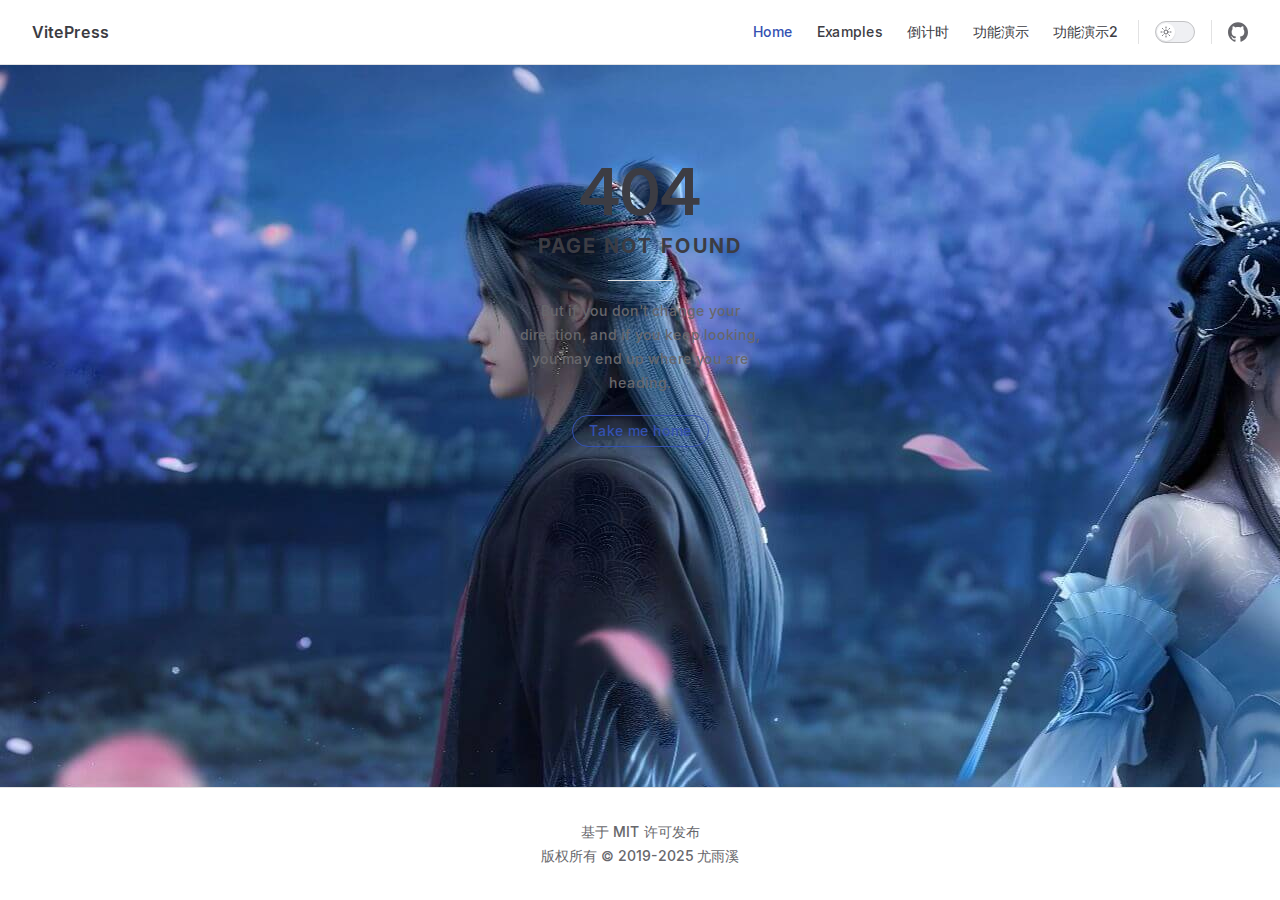
<file: index.html>
<!DOCTYPE html>
<html lang="en-US" dir="ltr">
  <head>
    <meta charset="utf-8">
    <meta name="viewport" content="width=device-width,initial-scale=1">
    <title>1VitePress | 1由 Vite 和 Vue 驱动的静态站点生成器</title>
    <meta name="description" content="A VitePress site">
    <meta name="generator" content="VitePress v1.6.3">
    <link rel="preload stylesheet" href="./assets/style.DAJv4uSs.css" as="style">
    <link rel="preload stylesheet" href="./vp-icons.css" as="style">
    
    <script type="module" src="./assets/app.COgLpjyE.js"></script>
    <link rel="preload" href="./assets/inter-roman-latin.Di8DUHzh.woff2" as="font" type="font/woff2" crossorigin="">
    <link rel="modulepreload" href="./assets/chunks/theme.DChC9afk.js">
    <link rel="modulepreload" href="./assets/chunks/framework.BMBYWaLh.js">
    <link rel="modulepreload" href="./assets/index.md.KoVAMUbr.lean.js">
    <script id="check-dark-mode">(()=>{const e=localStorage.getItem("vitepress-theme-appearance")||"auto",a=window.matchMedia("(prefers-color-scheme: dark)").matches;(!e||e==="auto"?a:e==="dark")&&document.documentElement.classList.add("dark")})();</script>
    <script id="check-mac-os">document.documentElement.classList.toggle("mac",/Mac|iPhone|iPod|iPad/i.test(navigator.platform));</script>
  </head>
  <body>
    <div id="app"><div class="Layout" data-v-96fd1f2d><!--[--><!--]--><!--[--><span tabindex="-1" data-v-fda82a71></span><a href="#VPContent" class="VPSkipLink visually-hidden" data-v-fda82a71>Skip to content</a><!--]--><!----><header class="VPNav" data-v-96fd1f2d data-v-1e65ffe5><div class="VPNavBar" data-v-1e65ffe5 data-v-74add294><div class="wrapper" data-v-74add294><div class="container" data-v-74add294><div class="title" data-v-74add294><div class="VPNavBarTitle" data-v-74add294 data-v-d8b65c1e><a class="title" href="./" data-v-d8b65c1e><!--[--><!--]--><!----><span data-v-d8b65c1e>VitePress</span><!--[--><!--]--></a></div></div><div class="content" data-v-74add294><div class="content-body" data-v-74add294><!--[--><!--]--><div class="VPNavBarSearch search" data-v-74add294><!----></div><nav aria-labelledby="main-nav-aria-label" class="VPNavBarMenu menu" data-v-74add294 data-v-2ec5bf78><span id="main-nav-aria-label" class="visually-hidden" data-v-2ec5bf78> Main Navigation </span><!--[--><!--[--><a class="VPLink link VPNavBarMenuLink active" href="./" tabindex="0" data-v-2ec5bf78 data-v-155cbae0><!--[--><span data-v-155cbae0>Home</span><!--]--></a><!--]--><!--[--><a class="VPLink link VPNavBarMenuLink" href="./markdown-examples.html" tabindex="0" data-v-2ec5bf78 data-v-155cbae0><!--[--><span data-v-155cbae0>Examples</span><!--]--></a><!--]--><!--[--><a class="VPLink link VPNavBarMenuLink" href="./list.html" tabindex="0" data-v-2ec5bf78 data-v-155cbae0><!--[--><span data-v-155cbae0>倒计时</span><!--]--></a><!--]--><!--[--><a class="VPLink link VPNavBarMenuLink" href="./example.html" tabindex="0" data-v-2ec5bf78 data-v-155cbae0><!--[--><span data-v-155cbae0>功能演示</span><!--]--></a><!--]--><!--[--><a class="VPLink link VPNavBarMenuLink" href="./api-examples.html" tabindex="0" data-v-2ec5bf78 data-v-155cbae0><!--[--><span data-v-155cbae0>功能演示2</span><!--]--></a><!--]--><!--]--></nav><!----><div class="VPNavBarAppearance appearance" data-v-74add294 data-v-a45243dd><button class="VPSwitch VPSwitchAppearance" type="button" role="switch" title aria-checked="false" data-v-a45243dd data-v-93fba70d data-v-5fe11359><span class="check" data-v-5fe11359><span class="icon" data-v-5fe11359><!--[--><span class="vpi-sun sun" data-v-93fba70d></span><span class="vpi-moon moon" data-v-93fba70d></span><!--]--></span></span></button></div><div class="VPSocialLinks VPNavBarSocialLinks social-links" data-v-74add294 data-v-7ca579ed data-v-87882f81><!--[--><a class="VPSocialLink no-icon" href="https://www.baidu.com" aria-label="github" target="_blank" rel="noopener" data-v-87882f81 data-v-a01ee93b><span class="vpi-social-github"></span></a><!--]--></div><div class="VPFlyout VPNavBarExtra extra" data-v-74add294 data-v-b1ad3f78 data-v-60a38d92><button type="button" class="button" aria-haspopup="true" aria-expanded="false" aria-label="extra navigation" data-v-60a38d92><span class="vpi-more-horizontal icon" data-v-60a38d92></span></button><div class="menu" data-v-60a38d92><div class="VPMenu" data-v-60a38d92 data-v-f010246f><!----><!--[--><!--[--><!----><div class="group" data-v-b1ad3f78><div class="item appearance" data-v-b1ad3f78><p class="label" data-v-b1ad3f78>Appearance</p><div class="appearance-action" data-v-b1ad3f78><button class="VPSwitch VPSwitchAppearance" type="button" role="switch" title aria-checked="false" data-v-b1ad3f78 data-v-93fba70d data-v-5fe11359><span class="check" data-v-5fe11359><span class="icon" data-v-5fe11359><!--[--><span class="vpi-sun sun" data-v-93fba70d></span><span class="vpi-moon moon" data-v-93fba70d></span><!--]--></span></span></button></div></div></div><div class="group" data-v-b1ad3f78><div class="item social-links" data-v-b1ad3f78><div class="VPSocialLinks social-links-list" data-v-b1ad3f78 data-v-87882f81><!--[--><a class="VPSocialLink no-icon" href="https://www.baidu.com" aria-label="github" target="_blank" rel="noopener" data-v-87882f81 data-v-a01ee93b><span class="vpi-social-github"></span></a><!--]--></div></div></div><!--]--><!--]--></div></div></div><!--[--><!--]--><button type="button" class="VPNavBarHamburger hamburger" aria-label="mobile navigation" aria-expanded="false" aria-controls="VPNavScreen" data-v-74add294 data-v-da3508b2><span class="container" data-v-da3508b2><span class="top" data-v-da3508b2></span><span class="middle" data-v-da3508b2></span><span class="bottom" data-v-da3508b2></span></span></button></div></div></div></div><div class="divider" data-v-74add294><div class="divider-line" data-v-74add294></div></div></div><!----></header><!----><!----><div class="VPContent is-home" id="VPContent" data-v-96fd1f2d data-v-c5988ff6><div class="VPHome" data-v-c5988ff6 data-v-bbee4321><!--[--><!--]--><div class="VPHero has-image VPHomeHero" data-v-bbee4321 data-v-19e42a08><div class="container" data-v-19e42a08><div class="main" data-v-19e42a08><!--[--><!--]--><!--[--><h1 class="heading" data-v-19e42a08><span class="name clip" data-v-19e42a08>2VitePress</span><span class="text" data-v-19e42a08>2由 Vite 和 Vue 驱动的静态站点生成器</span></h1><p class="tagline" data-v-19e42a08>3将 Markdown 变成优雅的文档，只需几分钟</p><!--]--><!--[--><!--]--><div class="actions" data-v-19e42a08><!--[--><div class="action" data-v-19e42a08><a class="VPButton medium brand" href="./markdown-examples.html" data-v-19e42a08 data-v-c9850893>Markdown Examples11111</a></div><div class="action" data-v-19e42a08><a class="VPButton medium alt" href="./api-examples.html" data-v-19e42a08 data-v-c9850893>API Examples2222222</a></div><!--]--></div><!--[--><!--]--></div><div class="image" data-v-19e42a08><div class="image-container" data-v-19e42a08><div class="image-bg" data-v-19e42a08></div><!--[--><!--[--><img class="VPImage image-src" src="https://h5.100520.com/static/byfen/images/dw/logo.png" alt="asda" data-v-4613ca3b><!--]--><!--]--></div></div></div></div><!--[--><!--]--><!--[--><!--]--><div class="VPFeatures VPHomeFeatures" data-v-bbee4321 data-v-4540c9d0><div class="container" data-v-4540c9d0><div class="items" data-v-4540c9d0><!--[--><div class="grid-4 item" data-v-4540c9d0><div class="VPLink no-icon VPFeature" data-v-4540c9d0 data-v-ae599bec><!--[--><article class="box" data-v-ae599bec><div class="icon" data-v-ae599bec>📝</div><h2 class="title" data-v-ae599bec>专注内容</h2><p class="details" data-v-ae599bec>只需 Markdown 即可轻松创建美观的文档站点。</p><!----></article><!--]--></div></div><div class="grid-4 item" data-v-4540c9d0><div class="VPLink no-icon VPFeature" data-v-4540c9d0 data-v-ae599bec><!--[--><article class="box" data-v-ae599bec><div class="icon" data-v-ae599bec><svg xmlns="http://www.w3.org/2000/svg" width="30" viewBox="0 0 256 256.32"><defs><linearGradient id="a" x1="-.828%" x2="57.636%" y1="7.652%" y2="78.411%"><stop offset="0%" stop-color="#41D1FF"/><stop offset="100%" stop-color="#BD34FE"/></linearGradient><linearGradient id="b" x1="43.376%" x2="50.316%" y1="2.242%" y2="89.03%"><stop offset="0%" stop-color="#FFEA83"/><stop offset="8.333%" stop-color="#FFDD35"/><stop offset="100%" stop-color="#FFA800"/></linearGradient></defs><path fill="url(#a)" d="M255.153 37.938 134.897 252.976c-2.483 4.44-8.862 4.466-11.382.048L.875 37.958c-2.746-4.814 1.371-10.646 6.827-9.67l120.385 21.517a6.537 6.537 0 0 0 2.322-.004l117.867-21.483c5.438-.991 9.574 4.796 6.877 9.62Z"/><path fill="url(#b)" d="M185.432.063 96.44 17.501a3.268 3.268 0 0 0-2.634 3.014l-5.474 92.456a3.268 3.268 0 0 0 3.997 3.378l24.777-5.718c2.318-.535 4.413 1.507 3.936 3.838l-7.361 36.047c-.495 2.426 1.782 4.5 4.151 3.78l15.304-4.649c2.372-.72 4.652 1.36 4.15 3.788l-11.698 56.621c-.732 3.542 3.979 5.473 5.943 2.437l1.313-2.028 72.516-144.72c1.215-2.423-.88-5.186-3.54-4.672l-25.505 4.922c-2.396.462-4.435-1.77-3.759-4.114l16.646-57.705c.677-2.35-1.37-4.583-3.769-4.113Z"/></svg></div><h2 class="title" data-v-ae599bec>享受 Vite 无可比拟的体验</h2><p class="details" data-v-ae599bec>服务器即时启动，闪电般的热更新，还可以使用基于 Vite 生态的插件。</p><!----></article><!--]--></div></div><div class="grid-4 item" data-v-4540c9d0><div class="VPLink no-icon VPFeature" data-v-4540c9d0 data-v-ae599bec><!--[--><article class="box" data-v-ae599bec><div class="icon" data-v-ae599bec><svg xmlns="http://www.w3.org/2000/svg" width="30" viewBox="0 0 256 220.8"><path fill="#41B883" d="M204.8 0H256L128 220.8 0 0h97.92L128 51.2 157.44 0h47.36Z"/><path fill="#41B883" d="m0 0 128 220.8L256 0h-51.2L128 132.48 50.56 0H0Z"/><path fill="#35495E" d="M50.56 0 128 133.12 204.8 0h-47.36L128 51.2 97.92 0H50.56Z"/></svg></div><h2 class="title" data-v-ae599bec>使用 Vue 自定义</h2><p class="details" data-v-ae599bec>直接在 Markdown 中使用 Vue 语法和组件，或者使用 Vue 组件构建自定义主题。</p><!----></article><!--]--></div></div><div class="grid-4 item" data-v-4540c9d0><div class="VPLink no-icon VPFeature" data-v-4540c9d0 data-v-ae599bec><!--[--><article class="box" data-v-ae599bec><div class="icon" data-v-ae599bec>🚀</div><h2 class="title" data-v-ae599bec>速度真的很快！</h2><p class="details" data-v-ae599bec>采用静态 HTML 实现快速的页面初次加载，使用客户端路由实现快速的页面切换导航。</p><!----></article><!--]--></div></div><!--]--></div></div></div><!--[--><!--]--><div class="vp-doc container" style="" data-v-bbee4321 data-v-3f1965f7><!--[--><div style="position:relative;" data-v-bbee4321><div></div></div><!--]--></div></div></div><footer class="VPFooter" data-v-96fd1f2d data-v-ab84e9ce><div class="container" data-v-ab84e9ce><p class="message" data-v-ab84e9ce>基于 MIT 许可发布</p><p class="copyright" data-v-ab84e9ce>版权所有 © 2019-2025 尤雨溪</p></div></footer><!--[--><!--]--></div></div>
    <script>window.__VP_HASH_MAP__=JSON.parse("{\"api-examples.md\":\"BAVWvluy\",\"example.md\":\"DninegDR\",\"images.md\":\"DanwJt7s\",\"index.md\":\"KoVAMUbr\",\"list.md\":\"DVl5tV-X\",\"markdown-examples.md\":\"DBEp6QHb\",\"test.md\":\"Bg3BtBrS\"}");window.__VP_SITE_DATA__=JSON.parse("{\"lang\":\"en-US\",\"dir\":\"ltr\",\"title\":\"VitePress\",\"description\":\"A VitePress site\",\"base\":\"./\",\"head\":[],\"router\":{\"prefetchLinks\":true},\"appearance\":true,\"themeConfig\":{\"nav\":[{\"text\":\"Home\",\"link\":\"/\"},{\"text\":\"Examples\",\"link\":\"/markdown-examples\"},{\"text\":\"倒计时\",\"link\":\"/list\"},{\"text\":\"功能演示\",\"link\":\"/example\"},{\"text\":\"功能演示2\",\"link\":\"/api-examples\"}],\"sidebar\":[{\"text\":\"简介\",\"collapsed\":false,\"items\":[{\"text\":\"什么是 VitePress？\",\"link\":\"/markdown-examples\"},{\"text\":\"快速开始\",\"link\":\"/api-examples\"},{\"text\":\"路由\",\"link\":\"/list\",\"docFooterText\":666},{\"text\":\"部署\",\"link\":\"/example\"}]}],\"socialLinks\":[{\"icon\":\"github\",\"link\":\"https://www.baidu.com\"}],\"footer\":{\"message\":\"基于 MIT 许可发布\",\"copyright\":\"版权所有 © 2019-2025 尤雨溪\"},\"docFooter\":{\"prev\":\"上一页\",\"next\":\"下一页\"},\"outline\":{\"label\":\"快速预览\"}},\"locales\":{},\"scrollOffset\":134,\"cleanUrls\":false}");</script>
    
  </body>
</html>
</file>
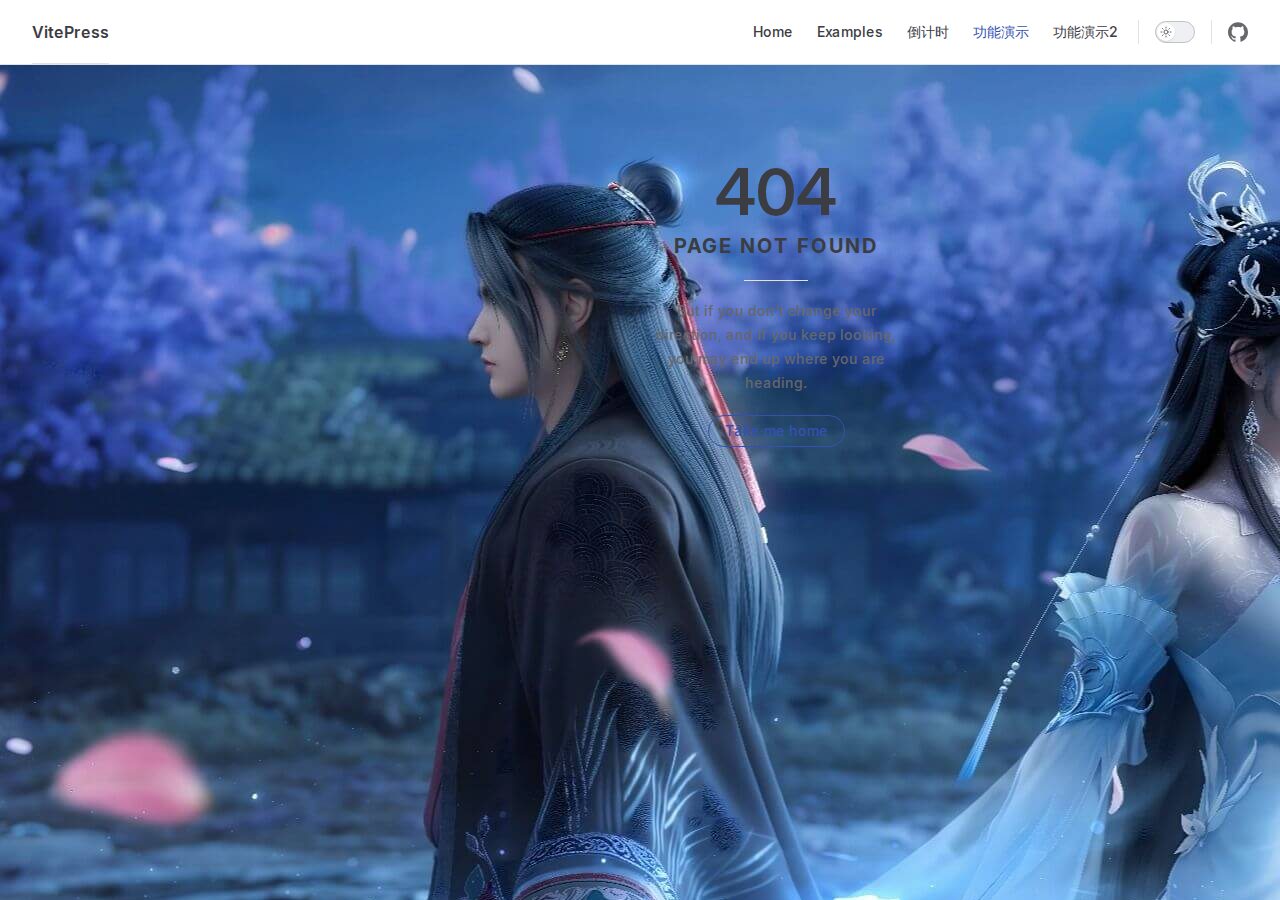
<file: example.html>
<!DOCTYPE html>
<html lang="en-US" dir="ltr">
  <head>
    <meta charset="utf-8">
    <meta name="viewport" content="width=device-width,initial-scale=1">
    <title>Markdown 增强功能演示 | VitePress</title>
    <meta name="description" content="A VitePress site">
    <meta name="generator" content="VitePress v1.6.3">
    <link rel="preload stylesheet" href="./assets/style.DAJv4uSs.css" as="style">
    <link rel="preload stylesheet" href="./vp-icons.css" as="style">
    
    <script type="module" src="./assets/app.COgLpjyE.js"></script>
    <link rel="preload" href="./assets/inter-roman-latin.Di8DUHzh.woff2" as="font" type="font/woff2" crossorigin="">
    <link rel="modulepreload" href="./assets/chunks/theme.DChC9afk.js">
    <link rel="modulepreload" href="./assets/chunks/framework.BMBYWaLh.js">
    <link rel="modulepreload" href="./assets/chunks/Countdown.DCHDsj3w.js">
    <link rel="modulepreload" href="./assets/example.md.DninegDR.lean.js">
    <script id="check-dark-mode">(()=>{const e=localStorage.getItem("vitepress-theme-appearance")||"auto",a=window.matchMedia("(prefers-color-scheme: dark)").matches;(!e||e==="auto"?a:e==="dark")&&document.documentElement.classList.add("dark")})();</script>
    <script id="check-mac-os">document.documentElement.classList.toggle("mac",/Mac|iPhone|iPod|iPad/i.test(navigator.platform));</script>
  </head>
  <body>
    <div id="app"><div class="Layout" data-v-96fd1f2d><!--[--><!--]--><!--[--><span tabindex="-1" data-v-fda82a71></span><a href="#VPContent" class="VPSkipLink visually-hidden" data-v-fda82a71>Skip to content</a><!--]--><!----><header class="VPNav" data-v-96fd1f2d data-v-1e65ffe5><div class="VPNavBar" data-v-1e65ffe5 data-v-74add294><div class="wrapper" data-v-74add294><div class="container" data-v-74add294><div class="title" data-v-74add294><div class="VPNavBarTitle has-sidebar" data-v-74add294 data-v-d8b65c1e><a class="title" href="./" data-v-d8b65c1e><!--[--><!--]--><!----><span data-v-d8b65c1e>VitePress</span><!--[--><!--]--></a></div></div><div class="content" data-v-74add294><div class="content-body" data-v-74add294><!--[--><!--]--><div class="VPNavBarSearch search" data-v-74add294><!----></div><nav aria-labelledby="main-nav-aria-label" class="VPNavBarMenu menu" data-v-74add294 data-v-2ec5bf78><span id="main-nav-aria-label" class="visually-hidden" data-v-2ec5bf78> Main Navigation </span><!--[--><!--[--><a class="VPLink link VPNavBarMenuLink" href="./" tabindex="0" data-v-2ec5bf78 data-v-155cbae0><!--[--><span data-v-155cbae0>Home</span><!--]--></a><!--]--><!--[--><a class="VPLink link VPNavBarMenuLink" href="./markdown-examples.html" tabindex="0" data-v-2ec5bf78 data-v-155cbae0><!--[--><span data-v-155cbae0>Examples</span><!--]--></a><!--]--><!--[--><a class="VPLink link VPNavBarMenuLink" href="./list.html" tabindex="0" data-v-2ec5bf78 data-v-155cbae0><!--[--><span data-v-155cbae0>倒计时</span><!--]--></a><!--]--><!--[--><a class="VPLink link VPNavBarMenuLink active" href="./example.html" tabindex="0" data-v-2ec5bf78 data-v-155cbae0><!--[--><span data-v-155cbae0>功能演示</span><!--]--></a><!--]--><!--[--><a class="VPLink link VPNavBarMenuLink" href="./api-examples.html" tabindex="0" data-v-2ec5bf78 data-v-155cbae0><!--[--><span data-v-155cbae0>功能演示2</span><!--]--></a><!--]--><!--]--></nav><!----><div class="VPNavBarAppearance appearance" data-v-74add294 data-v-a45243dd><button class="VPSwitch VPSwitchAppearance" type="button" role="switch" title aria-checked="false" data-v-a45243dd data-v-93fba70d data-v-5fe11359><span class="check" data-v-5fe11359><span class="icon" data-v-5fe11359><!--[--><span class="vpi-sun sun" data-v-93fba70d></span><span class="vpi-moon moon" data-v-93fba70d></span><!--]--></span></span></button></div><div class="VPSocialLinks VPNavBarSocialLinks social-links" data-v-74add294 data-v-7ca579ed data-v-87882f81><!--[--><a class="VPSocialLink no-icon" href="https://www.baidu.com" aria-label="github" target="_blank" rel="noopener" data-v-87882f81 data-v-a01ee93b><span class="vpi-social-github"></span></a><!--]--></div><div class="VPFlyout VPNavBarExtra extra" data-v-74add294 data-v-b1ad3f78 data-v-60a38d92><button type="button" class="button" aria-haspopup="true" aria-expanded="false" aria-label="extra navigation" data-v-60a38d92><span class="vpi-more-horizontal icon" data-v-60a38d92></span></button><div class="menu" data-v-60a38d92><div class="VPMenu" data-v-60a38d92 data-v-f010246f><!----><!--[--><!--[--><!----><div class="group" data-v-b1ad3f78><div class="item appearance" data-v-b1ad3f78><p class="label" data-v-b1ad3f78>Appearance</p><div class="appearance-action" data-v-b1ad3f78><button class="VPSwitch VPSwitchAppearance" type="button" role="switch" title aria-checked="false" data-v-b1ad3f78 data-v-93fba70d data-v-5fe11359><span class="check" data-v-5fe11359><span class="icon" data-v-5fe11359><!--[--><span class="vpi-sun sun" data-v-93fba70d></span><span class="vpi-moon moon" data-v-93fba70d></span><!--]--></span></span></button></div></div></div><div class="group" data-v-b1ad3f78><div class="item social-links" data-v-b1ad3f78><div class="VPSocialLinks social-links-list" data-v-b1ad3f78 data-v-87882f81><!--[--><a class="VPSocialLink no-icon" href="https://www.baidu.com" aria-label="github" target="_blank" rel="noopener" data-v-87882f81 data-v-a01ee93b><span class="vpi-social-github"></span></a><!--]--></div></div></div><!--]--><!--]--></div></div></div><!--[--><!--]--><button type="button" class="VPNavBarHamburger hamburger" aria-label="mobile navigation" aria-expanded="false" aria-controls="VPNavScreen" data-v-74add294 data-v-da3508b2><span class="container" data-v-da3508b2><span class="top" data-v-da3508b2></span><span class="middle" data-v-da3508b2></span><span class="bottom" data-v-da3508b2></span></span></button></div></div></div></div><div class="divider" data-v-74add294><div class="divider-line" data-v-74add294></div></div></div><!----></header><div class="VPLocalNav has-sidebar empty" data-v-96fd1f2d data-v-8ea7aa6c><div class="container" data-v-8ea7aa6c><button class="menu" aria-expanded="false" aria-controls="VPSidebarNav" data-v-8ea7aa6c><span class="vpi-align-left menu-icon" data-v-8ea7aa6c></span><span class="menu-text" data-v-8ea7aa6c>Menu</span></button><div class="VPLocalNavOutlineDropdown" style="--vp-vh:0px;" data-v-8ea7aa6c data-v-d6548d6b><button data-v-d6548d6b>Return to top</button><!----></div></div></div><aside class="VPSidebar" data-v-96fd1f2d data-v-31c52f82><div class="curtain" data-v-31c52f82></div><nav class="nav" id="VPSidebarNav" aria-labelledby="sidebar-aria-label" tabindex="-1" data-v-31c52f82><span class="visually-hidden" id="sidebar-aria-label" data-v-31c52f82> Sidebar Navigation </span><!--[--><!--]--><!--[--><div class="no-transition group" data-v-632cad1e><section class="VPSidebarItem level-0 collapsible has-active" data-v-632cad1e data-v-7d450594><div class="item" role="button" tabindex="0" data-v-7d450594><div class="indicator" data-v-7d450594></div><h2 class="text" data-v-7d450594>简介</h2><div class="caret" role="button" aria-label="toggle section" tabindex="0" data-v-7d450594><span class="vpi-chevron-right caret-icon" data-v-7d450594></span></div></div><div class="items" data-v-7d450594><!--[--><div class="VPSidebarItem level-1 is-link" data-v-7d450594 data-v-7d450594><div class="item" data-v-7d450594><div class="indicator" data-v-7d450594></div><a class="VPLink link link" href="./markdown-examples.html" data-v-7d450594><!--[--><p class="text" data-v-7d450594>什么是 VitePress？</p><!--]--></a><!----></div><!----></div><div class="VPSidebarItem level-1 is-link" data-v-7d450594 data-v-7d450594><div class="item" data-v-7d450594><div class="indicator" data-v-7d450594></div><a class="VPLink link link" href="./api-examples.html" data-v-7d450594><!--[--><p class="text" data-v-7d450594>快速开始</p><!--]--></a><!----></div><!----></div><div class="VPSidebarItem level-1 is-link" data-v-7d450594 data-v-7d450594><div class="item" data-v-7d450594><div class="indicator" data-v-7d450594></div><a class="VPLink link link" href="./list.html" data-v-7d450594><!--[--><p class="text" data-v-7d450594>路由</p><!--]--></a><!----></div><!----></div><div class="VPSidebarItem level-1 is-link" data-v-7d450594 data-v-7d450594><div class="item" data-v-7d450594><div class="indicator" data-v-7d450594></div><a class="VPLink link link" href="./example.html" data-v-7d450594><!--[--><p class="text" data-v-7d450594>部署</p><!--]--></a><!----></div><!----></div><!--]--></div></section></div><!--]--><!--[--><!--]--></nav></aside><div class="VPContent has-sidebar" id="VPContent" data-v-96fd1f2d data-v-c5988ff6><div class="VPDoc has-sidebar has-aside" data-v-c5988ff6 data-v-4b99b89c><!--[--><!--]--><div class="container" data-v-4b99b89c><div class="aside" data-v-4b99b89c><div class="aside-curtain" data-v-4b99b89c></div><div class="aside-container" data-v-4b99b89c><div class="aside-content" data-v-4b99b89c><div class="VPDocAside" data-v-4b99b89c data-v-b983f4cb><!--[--><!--]--><!--[--><!--]--><nav aria-labelledby="doc-outline-aria-label" class="VPDocAsideOutline" data-v-b983f4cb data-v-481df145><div class="content" data-v-481df145><div class="outline-marker" data-v-481df145></div><div aria-level="2" class="outline-title" id="doc-outline-aria-label" role="heading" data-v-481df145>快速预览</div><ul class="VPDocOutlineItem root" data-v-481df145 data-v-d9098fbd><!--[--><!--]--></ul></div></nav><!--[--><!--]--><div class="spacer" data-v-b983f4cb></div><!--[--><!--]--><!----><!--[--><!--]--><!--[--><!--]--></div></div></div></div><div class="content" data-v-4b99b89c><div class="content-container" data-v-4b99b89c><!--[--><!--]--><main class="main" data-v-4b99b89c><div style="position:relative;" class="vp-doc _example" data-v-4b99b89c><div><h1 id="markdown-增强功能演示" tabindex="-1">Markdown 增强功能演示 <a class="header-anchor" href="#markdown-增强功能演示" aria-label="Permalink to &quot;Markdown 增强功能演示&quot;">​</a></h1><h2 id="_1-使用-vue-组件" tabindex="-1">1. 使用 Vue 组件 <a class="header-anchor" href="#_1-使用-vue-组件" aria-label="Permalink to &quot;1. 使用 Vue 组件&quot;">​</a></h2><div> 倒计时: 0 天 0 小时 0 分钟 0 秒 </div><h2 id="_2-使用自定义容器" tabindex="-1">2. 使用自定义容器 <a class="header-anchor" href="#_2-使用自定义容器" aria-label="Permalink to &quot;2. 使用自定义容器&quot;">​</a></h2><p>::: custom 这是一个自定义容器 这里可以放置任何内容 :::</p><h2 id="_3-使用-html" tabindex="-1">3. 使用 HTML <a class="header-anchor" href="#_3-使用-html" aria-label="Permalink to &quot;3. 使用 HTML&quot;">​</a></h2><div class="custom-class"><h3>这是一个 HTML 标题</h3><p style="color:blue;">这是带样式的段落</p></div><h2 id="_4-使用-vue-模板语法" tabindex="-1">4. 使用 Vue 模板语法 <a class="header-anchor" href="#_4-使用-vue-模板语法" aria-label="Permalink to &quot;4. 使用 Vue 模板语法&quot;">​</a></h2><div> 这段内容会显示 </div></div></div></main><footer class="VPDocFooter" data-v-4b99b89c data-v-30ab9f1f><!--[--><!--]--><!----><nav class="prev-next" aria-labelledby="doc-footer-aria-label" data-v-30ab9f1f><span class="visually-hidden" id="doc-footer-aria-label" data-v-30ab9f1f>Pager</span><div class="pager" data-v-30ab9f1f><a class="VPLink link pager-link prev" href="./list.html" data-v-30ab9f1f><!--[--><span class="desc" data-v-30ab9f1f>上一页</span><span class="title" data-v-30ab9f1f></span><!--]--></a></div><div class="pager" data-v-30ab9f1f><!----></div></nav></footer><!--[--><!--]--></div></div></div><!--[--><!--]--></div></div><footer class="VPFooter has-sidebar" data-v-96fd1f2d data-v-ab84e9ce><div class="container" data-v-ab84e9ce><p class="message" data-v-ab84e9ce>基于 MIT 许可发布</p><p class="copyright" data-v-ab84e9ce>版权所有 © 2019-2025 尤雨溪</p></div></footer><!--[--><!--]--></div></div>
    <script>window.__VP_HASH_MAP__=JSON.parse("{\"api-examples.md\":\"BAVWvluy\",\"example.md\":\"DninegDR\",\"images.md\":\"DanwJt7s\",\"index.md\":\"KoVAMUbr\",\"list.md\":\"DVl5tV-X\",\"markdown-examples.md\":\"DBEp6QHb\",\"test.md\":\"Bg3BtBrS\"}");window.__VP_SITE_DATA__=JSON.parse("{\"lang\":\"en-US\",\"dir\":\"ltr\",\"title\":\"VitePress\",\"description\":\"A VitePress site\",\"base\":\"./\",\"head\":[],\"router\":{\"prefetchLinks\":true},\"appearance\":true,\"themeConfig\":{\"nav\":[{\"text\":\"Home\",\"link\":\"/\"},{\"text\":\"Examples\",\"link\":\"/markdown-examples\"},{\"text\":\"倒计时\",\"link\":\"/list\"},{\"text\":\"功能演示\",\"link\":\"/example\"},{\"text\":\"功能演示2\",\"link\":\"/api-examples\"}],\"sidebar\":[{\"text\":\"简介\",\"collapsed\":false,\"items\":[{\"text\":\"什么是 VitePress？\",\"link\":\"/markdown-examples\"},{\"text\":\"快速开始\",\"link\":\"/api-examples\"},{\"text\":\"路由\",\"link\":\"/list\",\"docFooterText\":666},{\"text\":\"部署\",\"link\":\"/example\"}]}],\"socialLinks\":[{\"icon\":\"github\",\"link\":\"https://www.baidu.com\"}],\"footer\":{\"message\":\"基于 MIT 许可发布\",\"copyright\":\"版权所有 © 2019-2025 尤雨溪\"},\"docFooter\":{\"prev\":\"上一页\",\"next\":\"下一页\"},\"outline\":{\"label\":\"快速预览\"}},\"locales\":{},\"scrollOffset\":134,\"cleanUrls\":false}");</script>
    
  </body>
</html>
</file>
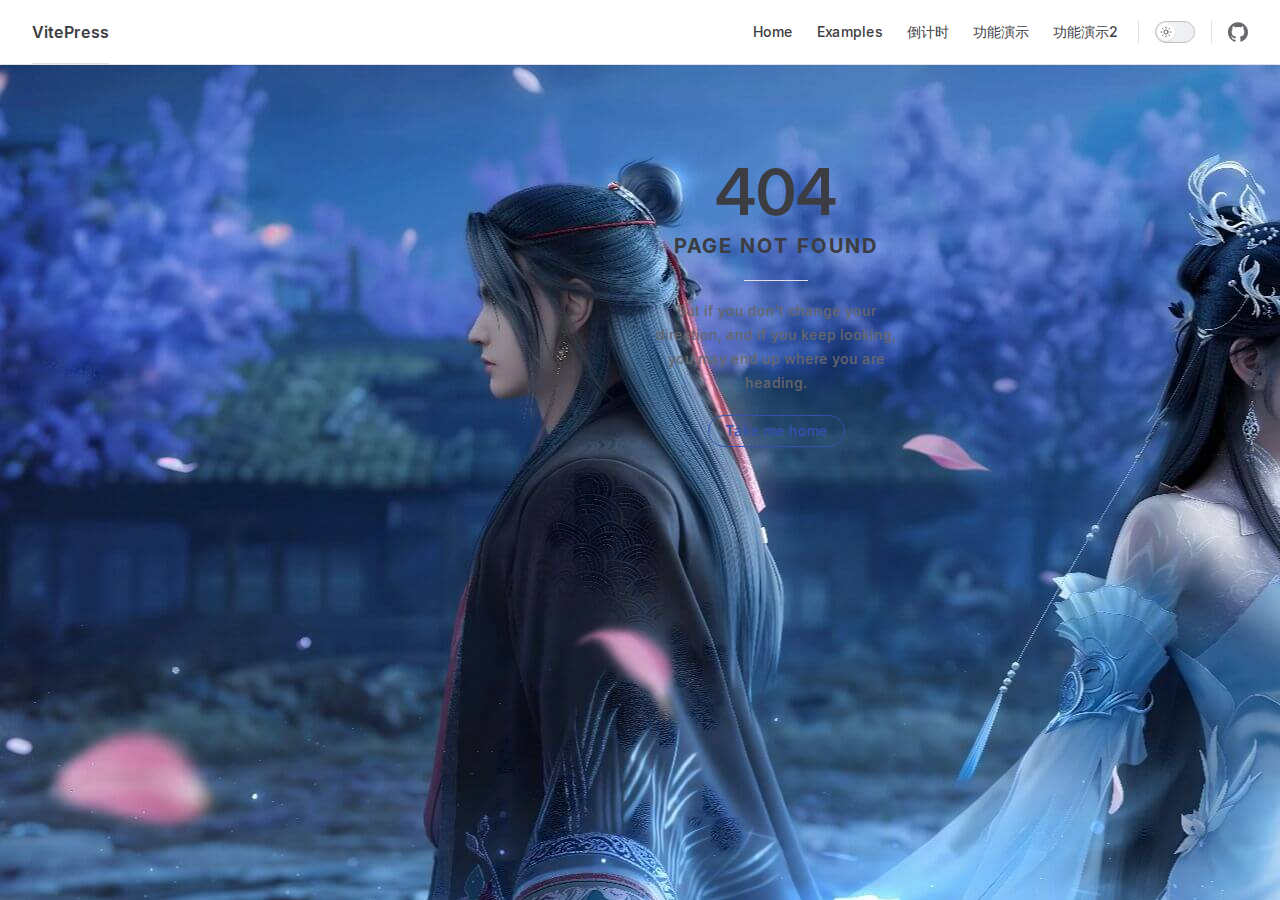
<file: images.html>
<!DOCTYPE html>
<html lang="en-US" dir="ltr">
  <head>
    <meta charset="utf-8">
    <meta name="viewport" content="width=device-width,initial-scale=1">
    <title>VitePress 图片引入示例 | VitePress</title>
    <meta name="description" content="A VitePress site">
    <meta name="generator" content="VitePress v1.6.3">
    <link rel="preload stylesheet" href="./assets/style.DAJv4uSs.css" as="style">
    <link rel="preload stylesheet" href="./vp-icons.css" as="style">
    
    <script type="module" src="./assets/app.COgLpjyE.js"></script>
    <link rel="preload" href="./assets/inter-roman-latin.Di8DUHzh.woff2" as="font" type="font/woff2" crossorigin="">
    <link rel="modulepreload" href="./assets/chunks/theme.DChC9afk.js">
    <link rel="modulepreload" href="./assets/chunks/framework.BMBYWaLh.js">
    <link rel="modulepreload" href="./assets/images.md.DanwJt7s.lean.js">
    <script id="check-dark-mode">(()=>{const e=localStorage.getItem("vitepress-theme-appearance")||"auto",a=window.matchMedia("(prefers-color-scheme: dark)").matches;(!e||e==="auto"?a:e==="dark")&&document.documentElement.classList.add("dark")})();</script>
    <script id="check-mac-os">document.documentElement.classList.toggle("mac",/Mac|iPhone|iPod|iPad/i.test(navigator.platform));</script>
  </head>
  <body>
    <div id="app"><div class="Layout" data-v-96fd1f2d><!--[--><!--]--><!--[--><span tabindex="-1" data-v-fda82a71></span><a href="#VPContent" class="VPSkipLink visually-hidden" data-v-fda82a71>Skip to content</a><!--]--><!----><header class="VPNav" data-v-96fd1f2d data-v-1e65ffe5><div class="VPNavBar" data-v-1e65ffe5 data-v-74add294><div class="wrapper" data-v-74add294><div class="container" data-v-74add294><div class="title" data-v-74add294><div class="VPNavBarTitle has-sidebar" data-v-74add294 data-v-d8b65c1e><a class="title" href="./" data-v-d8b65c1e><!--[--><!--]--><!----><span data-v-d8b65c1e>VitePress</span><!--[--><!--]--></a></div></div><div class="content" data-v-74add294><div class="content-body" data-v-74add294><!--[--><!--]--><div class="VPNavBarSearch search" data-v-74add294><!----></div><nav aria-labelledby="main-nav-aria-label" class="VPNavBarMenu menu" data-v-74add294 data-v-2ec5bf78><span id="main-nav-aria-label" class="visually-hidden" data-v-2ec5bf78> Main Navigation </span><!--[--><!--[--><a class="VPLink link VPNavBarMenuLink" href="./" tabindex="0" data-v-2ec5bf78 data-v-155cbae0><!--[--><span data-v-155cbae0>Home</span><!--]--></a><!--]--><!--[--><a class="VPLink link VPNavBarMenuLink" href="./markdown-examples.html" tabindex="0" data-v-2ec5bf78 data-v-155cbae0><!--[--><span data-v-155cbae0>Examples</span><!--]--></a><!--]--><!--[--><a class="VPLink link VPNavBarMenuLink" href="./list.html" tabindex="0" data-v-2ec5bf78 data-v-155cbae0><!--[--><span data-v-155cbae0>倒计时</span><!--]--></a><!--]--><!--[--><a class="VPLink link VPNavBarMenuLink" href="./example.html" tabindex="0" data-v-2ec5bf78 data-v-155cbae0><!--[--><span data-v-155cbae0>功能演示</span><!--]--></a><!--]--><!--[--><a class="VPLink link VPNavBarMenuLink" href="./api-examples.html" tabindex="0" data-v-2ec5bf78 data-v-155cbae0><!--[--><span data-v-155cbae0>功能演示2</span><!--]--></a><!--]--><!--]--></nav><!----><div class="VPNavBarAppearance appearance" data-v-74add294 data-v-a45243dd><button class="VPSwitch VPSwitchAppearance" type="button" role="switch" title aria-checked="false" data-v-a45243dd data-v-93fba70d data-v-5fe11359><span class="check" data-v-5fe11359><span class="icon" data-v-5fe11359><!--[--><span class="vpi-sun sun" data-v-93fba70d></span><span class="vpi-moon moon" data-v-93fba70d></span><!--]--></span></span></button></div><div class="VPSocialLinks VPNavBarSocialLinks social-links" data-v-74add294 data-v-7ca579ed data-v-87882f81><!--[--><a class="VPSocialLink no-icon" href="https://www.baidu.com" aria-label="github" target="_blank" rel="noopener" data-v-87882f81 data-v-a01ee93b><span class="vpi-social-github"></span></a><!--]--></div><div class="VPFlyout VPNavBarExtra extra" data-v-74add294 data-v-b1ad3f78 data-v-60a38d92><button type="button" class="button" aria-haspopup="true" aria-expanded="false" aria-label="extra navigation" data-v-60a38d92><span class="vpi-more-horizontal icon" data-v-60a38d92></span></button><div class="menu" data-v-60a38d92><div class="VPMenu" data-v-60a38d92 data-v-f010246f><!----><!--[--><!--[--><!----><div class="group" data-v-b1ad3f78><div class="item appearance" data-v-b1ad3f78><p class="label" data-v-b1ad3f78>Appearance</p><div class="appearance-action" data-v-b1ad3f78><button class="VPSwitch VPSwitchAppearance" type="button" role="switch" title aria-checked="false" data-v-b1ad3f78 data-v-93fba70d data-v-5fe11359><span class="check" data-v-5fe11359><span class="icon" data-v-5fe11359><!--[--><span class="vpi-sun sun" data-v-93fba70d></span><span class="vpi-moon moon" data-v-93fba70d></span><!--]--></span></span></button></div></div></div><div class="group" data-v-b1ad3f78><div class="item social-links" data-v-b1ad3f78><div class="VPSocialLinks social-links-list" data-v-b1ad3f78 data-v-87882f81><!--[--><a class="VPSocialLink no-icon" href="https://www.baidu.com" aria-label="github" target="_blank" rel="noopener" data-v-87882f81 data-v-a01ee93b><span class="vpi-social-github"></span></a><!--]--></div></div></div><!--]--><!--]--></div></div></div><!--[--><!--]--><button type="button" class="VPNavBarHamburger hamburger" aria-label="mobile navigation" aria-expanded="false" aria-controls="VPNavScreen" data-v-74add294 data-v-da3508b2><span class="container" data-v-da3508b2><span class="top" data-v-da3508b2></span><span class="middle" data-v-da3508b2></span><span class="bottom" data-v-da3508b2></span></span></button></div></div></div></div><div class="divider" data-v-74add294><div class="divider-line" data-v-74add294></div></div></div><!----></header><div class="VPLocalNav has-sidebar empty" data-v-96fd1f2d data-v-8ea7aa6c><div class="container" data-v-8ea7aa6c><button class="menu" aria-expanded="false" aria-controls="VPSidebarNav" data-v-8ea7aa6c><span class="vpi-align-left menu-icon" data-v-8ea7aa6c></span><span class="menu-text" data-v-8ea7aa6c>Menu</span></button><div class="VPLocalNavOutlineDropdown" style="--vp-vh:0px;" data-v-8ea7aa6c data-v-d6548d6b><button data-v-d6548d6b>Return to top</button><!----></div></div></div><aside class="VPSidebar" data-v-96fd1f2d data-v-31c52f82><div class="curtain" data-v-31c52f82></div><nav class="nav" id="VPSidebarNav" aria-labelledby="sidebar-aria-label" tabindex="-1" data-v-31c52f82><span class="visually-hidden" id="sidebar-aria-label" data-v-31c52f82> Sidebar Navigation </span><!--[--><!--]--><!--[--><div class="no-transition group" data-v-632cad1e><section class="VPSidebarItem level-0 collapsible" data-v-632cad1e data-v-7d450594><div class="item" role="button" tabindex="0" data-v-7d450594><div class="indicator" data-v-7d450594></div><h2 class="text" data-v-7d450594>简介</h2><div class="caret" role="button" aria-label="toggle section" tabindex="0" data-v-7d450594><span class="vpi-chevron-right caret-icon" data-v-7d450594></span></div></div><div class="items" data-v-7d450594><!--[--><div class="VPSidebarItem level-1 is-link" data-v-7d450594 data-v-7d450594><div class="item" data-v-7d450594><div class="indicator" data-v-7d450594></div><a class="VPLink link link" href="./markdown-examples.html" data-v-7d450594><!--[--><p class="text" data-v-7d450594>什么是 VitePress？</p><!--]--></a><!----></div><!----></div><div class="VPSidebarItem level-1 is-link" data-v-7d450594 data-v-7d450594><div class="item" data-v-7d450594><div class="indicator" data-v-7d450594></div><a class="VPLink link link" href="./api-examples.html" data-v-7d450594><!--[--><p class="text" data-v-7d450594>快速开始</p><!--]--></a><!----></div><!----></div><div class="VPSidebarItem level-1 is-link" data-v-7d450594 data-v-7d450594><div class="item" data-v-7d450594><div class="indicator" data-v-7d450594></div><a class="VPLink link link" href="./list.html" data-v-7d450594><!--[--><p class="text" data-v-7d450594>路由</p><!--]--></a><!----></div><!----></div><div class="VPSidebarItem level-1 is-link" data-v-7d450594 data-v-7d450594><div class="item" data-v-7d450594><div class="indicator" data-v-7d450594></div><a class="VPLink link link" href="./example.html" data-v-7d450594><!--[--><p class="text" data-v-7d450594>部署</p><!--]--></a><!----></div><!----></div><!--]--></div></section></div><!--]--><!--[--><!--]--></nav></aside><div class="VPContent has-sidebar" id="VPContent" data-v-96fd1f2d data-v-c5988ff6><div class="VPDoc has-sidebar has-aside" data-v-c5988ff6 data-v-4b99b89c><!--[--><!--]--><div class="container" data-v-4b99b89c><div class="aside" data-v-4b99b89c><div class="aside-curtain" data-v-4b99b89c></div><div class="aside-container" data-v-4b99b89c><div class="aside-content" data-v-4b99b89c><div class="VPDocAside" data-v-4b99b89c data-v-b983f4cb><!--[--><!--]--><!--[--><!--]--><nav aria-labelledby="doc-outline-aria-label" class="VPDocAsideOutline" data-v-b983f4cb data-v-481df145><div class="content" data-v-481df145><div class="outline-marker" data-v-481df145></div><div aria-level="2" class="outline-title" id="doc-outline-aria-label" role="heading" data-v-481df145>快速预览</div><ul class="VPDocOutlineItem root" data-v-481df145 data-v-d9098fbd><!--[--><!--]--></ul></div></nav><!--[--><!--]--><div class="spacer" data-v-b983f4cb></div><!--[--><!--]--><!----><!--[--><!--]--><!--[--><!--]--></div></div></div></div><div class="content" data-v-4b99b89c><div class="content-container" data-v-4b99b89c><!--[--><!--]--><main class="main" data-v-4b99b89c><div style="position:relative;" class="vp-doc _images" data-v-4b99b89c><div><h1 id="vitepress-图片引入示例" tabindex="-1">VitePress 图片引入示例 <a class="header-anchor" href="#vitepress-图片引入示例" aria-label="Permalink to &quot;VitePress 图片引入示例&quot;">​</a></h1><h2 id="_1-从-public-目录引入" tabindex="-1">1. 从 public 目录引入 <a class="header-anchor" href="#_1-从-public-目录引入" aria-label="Permalink to &quot;1. 从 public 目录引入&quot;">​</a></h2><h3 id="markdown-语法" tabindex="-1">Markdown 语法 <a class="header-anchor" href="#markdown-语法" aria-label="Permalink to &quot;Markdown 语法&quot;">​</a></h3><p><img src="/images/logo1.png" alt="logo"></p><h3 id="html-语法" tabindex="-1">HTML 语法 <a class="header-anchor" href="#html-语法" aria-label="Permalink to &quot;HTML 语法&quot;">​</a></h3><img src="/images/logo1.png" alt="logo"><h2 id="_2-相对路径引入-assets-目录" tabindex="-1">2. 相对路径引入（assets 目录） <a class="header-anchor" href="#_2-相对路径引入-assets-目录" aria-label="Permalink to &quot;2. 相对路径引入（assets 目录）&quot;">​</a></h2><h3 id="markdown-语法-1" tabindex="-1">Markdown 语法 <a class="header-anchor" href="#markdown-语法-1" aria-label="Permalink to &quot;Markdown 语法&quot;">​</a></h3><p><img src="/images/logo1.png" alt="local"></p><h3 id="html-语法-1" tabindex="-1">HTML 语法 <a class="header-anchor" href="#html-语法-1" aria-label="Permalink to &quot;HTML 语法&quot;">​</a></h3><img src="/images/logo1.png" alt="local"><h2 id="_3-在-vue-组件中使用图片" tabindex="-1">3. 在 Vue 组件中使用图片 <a class="header-anchor" href="#_3-在-vue-组件中使用图片" aria-label="Permalink to &quot;3. 在 Vue 组件中使用图片&quot;">​</a></h2><div class="image-demo" data-v-bc46d956><h3 data-v-bc46d956>方式 1: 使用 public 目录的图片</h3><img src="/images/logo1.png" alt="Public Image" data-v-bc46d956><h3 data-v-bc46d956>方式 2: 使用 assets 目录的图片</h3><img src="[data-uri]" alt="Assets Image" data-v-bc46d956><h3 data-v-bc46d956>方式 3: 使用导入的图片</h3><img src="[data-uri]" alt="Imported Image" data-v-bc46d956></div><h2 id="_4-使用图片-url" tabindex="-1">4. 使用图片 URL <a class="header-anchor" href="#_4-使用图片-url" aria-label="Permalink to &quot;4. 使用图片 URL&quot;">​</a></h2><h3 id="markdown-语法-2" tabindex="-1">Markdown 语法 <a class="header-anchor" href="#markdown-语法-2" aria-label="Permalink to &quot;Markdown 语法&quot;">​</a></h3><p><img src="https://raw.githubusercontent.com/vuejs/vitepress/main/docs/public/logo.png" alt="remote"></p><h3 id="html-语法-2" tabindex="-1">HTML 语法 <a class="header-anchor" href="#html-语法-2" aria-label="Permalink to &quot;HTML 语法&quot;">​</a></h3><img src="https://raw.githubusercontent.com/vuejs/vitepress/main/docs/public/logo.png" alt="remote"><h2 id="_5-带样式的图片" tabindex="-1">5. 带样式的图片 <a class="header-anchor" href="#_5-带样式的图片" aria-label="Permalink to &quot;5. 带样式的图片&quot;">​</a></h2><div class="image-container"><img src="/images/logo1.png" alt="styled-logo" class="styled-image"></div></div></div></main><footer class="VPDocFooter" data-v-4b99b89c data-v-30ab9f1f><!--[--><!--]--><!----><nav class="prev-next" aria-labelledby="doc-footer-aria-label" data-v-30ab9f1f><span class="visually-hidden" id="doc-footer-aria-label" data-v-30ab9f1f>Pager</span><div class="pager" data-v-30ab9f1f><!----></div><div class="pager" data-v-30ab9f1f><a class="VPLink link pager-link next" href="./markdown-examples.html" data-v-30ab9f1f><!--[--><span class="desc" data-v-30ab9f1f>下一页</span><span class="title" data-v-30ab9f1f>什么是 VitePress？</span><!--]--></a></div></nav></footer><!--[--><!--]--></div></div></div><!--[--><!--]--></div></div><footer class="VPFooter has-sidebar" data-v-96fd1f2d data-v-ab84e9ce><div class="container" data-v-ab84e9ce><p class="message" data-v-ab84e9ce>基于 MIT 许可发布</p><p class="copyright" data-v-ab84e9ce>版权所有 © 2019-2025 尤雨溪</p></div></footer><!--[--><!--]--></div></div>
    <script>window.__VP_HASH_MAP__=JSON.parse("{\"api-examples.md\":\"BAVWvluy\",\"example.md\":\"DninegDR\",\"images.md\":\"DanwJt7s\",\"index.md\":\"KoVAMUbr\",\"list.md\":\"DVl5tV-X\",\"markdown-examples.md\":\"DBEp6QHb\",\"test.md\":\"Bg3BtBrS\"}");window.__VP_SITE_DATA__=JSON.parse("{\"lang\":\"en-US\",\"dir\":\"ltr\",\"title\":\"VitePress\",\"description\":\"A VitePress site\",\"base\":\"./\",\"head\":[],\"router\":{\"prefetchLinks\":true},\"appearance\":true,\"themeConfig\":{\"nav\":[{\"text\":\"Home\",\"link\":\"/\"},{\"text\":\"Examples\",\"link\":\"/markdown-examples\"},{\"text\":\"倒计时\",\"link\":\"/list\"},{\"text\":\"功能演示\",\"link\":\"/example\"},{\"text\":\"功能演示2\",\"link\":\"/api-examples\"}],\"sidebar\":[{\"text\":\"简介\",\"collapsed\":false,\"items\":[{\"text\":\"什么是 VitePress？\",\"link\":\"/markdown-examples\"},{\"text\":\"快速开始\",\"link\":\"/api-examples\"},{\"text\":\"路由\",\"link\":\"/list\",\"docFooterText\":666},{\"text\":\"部署\",\"link\":\"/example\"}]}],\"socialLinks\":[{\"icon\":\"github\",\"link\":\"https://www.baidu.com\"}],\"footer\":{\"message\":\"基于 MIT 许可发布\",\"copyright\":\"版权所有 © 2019-2025 尤雨溪\"},\"docFooter\":{\"prev\":\"上一页\",\"next\":\"下一页\"},\"outline\":{\"label\":\"快速预览\"}},\"locales\":{},\"scrollOffset\":134,\"cleanUrls\":false}");</script>
    
  </body>
</html>
</file>
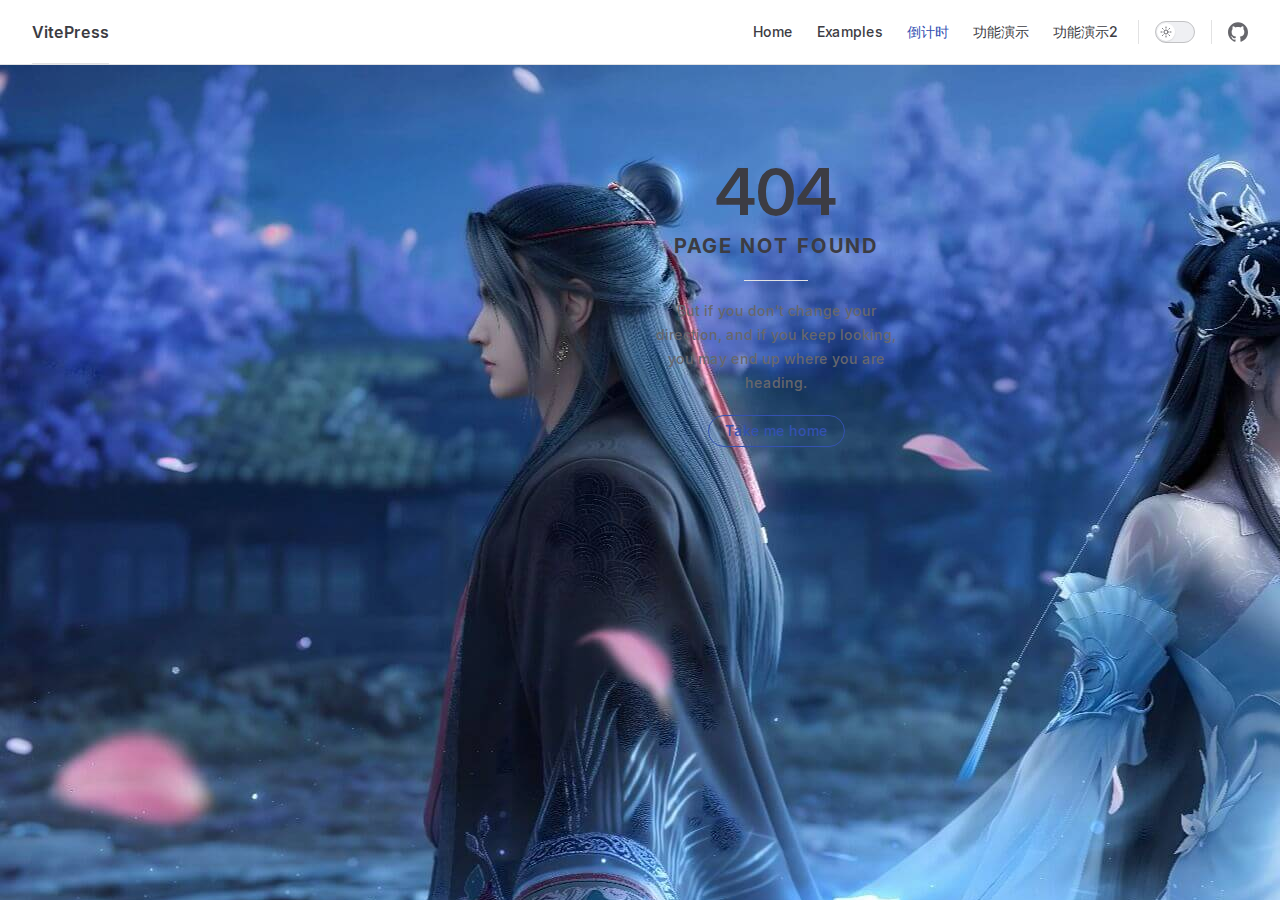
<file: list.html>
<!DOCTYPE html>
<html lang="en-US" dir="ltr">
  <head>
    <meta charset="utf-8">
    <meta name="viewport" content="width=device-width,initial-scale=1">
    <title>倒计时页面 | VitePress</title>
    <meta name="description" content="A VitePress site">
    <meta name="generator" content="VitePress v1.6.3">
    <link rel="preload stylesheet" href="./assets/style.DAJv4uSs.css" as="style">
    <link rel="preload stylesheet" href="./vp-icons.css" as="style">
    
    <script type="module" src="./assets/app.COgLpjyE.js"></script>
    <link rel="preload" href="./assets/inter-roman-latin.Di8DUHzh.woff2" as="font" type="font/woff2" crossorigin="">
    <link rel="modulepreload" href="./assets/chunks/theme.DChC9afk.js">
    <link rel="modulepreload" href="./assets/chunks/framework.BMBYWaLh.js">
    <link rel="modulepreload" href="./assets/chunks/Countdown.DCHDsj3w.js">
    <link rel="modulepreload" href="./assets/list.md.DVl5tV-X.lean.js">
    <script id="check-dark-mode">(()=>{const e=localStorage.getItem("vitepress-theme-appearance")||"auto",a=window.matchMedia("(prefers-color-scheme: dark)").matches;(!e||e==="auto"?a:e==="dark")&&document.documentElement.classList.add("dark")})();</script>
    <script id="check-mac-os">document.documentElement.classList.toggle("mac",/Mac|iPhone|iPod|iPad/i.test(navigator.platform));</script>
  </head>
  <body>
    <div id="app"><div class="Layout" data-v-96fd1f2d><!--[--><!--]--><!--[--><span tabindex="-1" data-v-fda82a71></span><a href="#VPContent" class="VPSkipLink visually-hidden" data-v-fda82a71>Skip to content</a><!--]--><!----><header class="VPNav" data-v-96fd1f2d data-v-1e65ffe5><div class="VPNavBar" data-v-1e65ffe5 data-v-74add294><div class="wrapper" data-v-74add294><div class="container" data-v-74add294><div class="title" data-v-74add294><div class="VPNavBarTitle has-sidebar" data-v-74add294 data-v-d8b65c1e><a class="title" href="./" data-v-d8b65c1e><!--[--><!--]--><!----><span data-v-d8b65c1e>VitePress</span><!--[--><!--]--></a></div></div><div class="content" data-v-74add294><div class="content-body" data-v-74add294><!--[--><!--]--><div class="VPNavBarSearch search" data-v-74add294><!----></div><nav aria-labelledby="main-nav-aria-label" class="VPNavBarMenu menu" data-v-74add294 data-v-2ec5bf78><span id="main-nav-aria-label" class="visually-hidden" data-v-2ec5bf78> Main Navigation </span><!--[--><!--[--><a class="VPLink link VPNavBarMenuLink" href="./" tabindex="0" data-v-2ec5bf78 data-v-155cbae0><!--[--><span data-v-155cbae0>Home</span><!--]--></a><!--]--><!--[--><a class="VPLink link VPNavBarMenuLink" href="./markdown-examples.html" tabindex="0" data-v-2ec5bf78 data-v-155cbae0><!--[--><span data-v-155cbae0>Examples</span><!--]--></a><!--]--><!--[--><a class="VPLink link VPNavBarMenuLink active" href="./list.html" tabindex="0" data-v-2ec5bf78 data-v-155cbae0><!--[--><span data-v-155cbae0>倒计时</span><!--]--></a><!--]--><!--[--><a class="VPLink link VPNavBarMenuLink" href="./example.html" tabindex="0" data-v-2ec5bf78 data-v-155cbae0><!--[--><span data-v-155cbae0>功能演示</span><!--]--></a><!--]--><!--[--><a class="VPLink link VPNavBarMenuLink" href="./api-examples.html" tabindex="0" data-v-2ec5bf78 data-v-155cbae0><!--[--><span data-v-155cbae0>功能演示2</span><!--]--></a><!--]--><!--]--></nav><!----><div class="VPNavBarAppearance appearance" data-v-74add294 data-v-a45243dd><button class="VPSwitch VPSwitchAppearance" type="button" role="switch" title aria-checked="false" data-v-a45243dd data-v-93fba70d data-v-5fe11359><span class="check" data-v-5fe11359><span class="icon" data-v-5fe11359><!--[--><span class="vpi-sun sun" data-v-93fba70d></span><span class="vpi-moon moon" data-v-93fba70d></span><!--]--></span></span></button></div><div class="VPSocialLinks VPNavBarSocialLinks social-links" data-v-74add294 data-v-7ca579ed data-v-87882f81><!--[--><a class="VPSocialLink no-icon" href="https://www.baidu.com" aria-label="github" target="_blank" rel="noopener" data-v-87882f81 data-v-a01ee93b><span class="vpi-social-github"></span></a><!--]--></div><div class="VPFlyout VPNavBarExtra extra" data-v-74add294 data-v-b1ad3f78 data-v-60a38d92><button type="button" class="button" aria-haspopup="true" aria-expanded="false" aria-label="extra navigation" data-v-60a38d92><span class="vpi-more-horizontal icon" data-v-60a38d92></span></button><div class="menu" data-v-60a38d92><div class="VPMenu" data-v-60a38d92 data-v-f010246f><!----><!--[--><!--[--><!----><div class="group" data-v-b1ad3f78><div class="item appearance" data-v-b1ad3f78><p class="label" data-v-b1ad3f78>Appearance</p><div class="appearance-action" data-v-b1ad3f78><button class="VPSwitch VPSwitchAppearance" type="button" role="switch" title aria-checked="false" data-v-b1ad3f78 data-v-93fba70d data-v-5fe11359><span class="check" data-v-5fe11359><span class="icon" data-v-5fe11359><!--[--><span class="vpi-sun sun" data-v-93fba70d></span><span class="vpi-moon moon" data-v-93fba70d></span><!--]--></span></span></button></div></div></div><div class="group" data-v-b1ad3f78><div class="item social-links" data-v-b1ad3f78><div class="VPSocialLinks social-links-list" data-v-b1ad3f78 data-v-87882f81><!--[--><a class="VPSocialLink no-icon" href="https://www.baidu.com" aria-label="github" target="_blank" rel="noopener" data-v-87882f81 data-v-a01ee93b><span class="vpi-social-github"></span></a><!--]--></div></div></div><!--]--><!--]--></div></div></div><!--[--><!--]--><button type="button" class="VPNavBarHamburger hamburger" aria-label="mobile navigation" aria-expanded="false" aria-controls="VPNavScreen" data-v-74add294 data-v-da3508b2><span class="container" data-v-da3508b2><span class="top" data-v-da3508b2></span><span class="middle" data-v-da3508b2></span><span class="bottom" data-v-da3508b2></span></span></button></div></div></div></div><div class="divider" data-v-74add294><div class="divider-line" data-v-74add294></div></div></div><!----></header><div class="VPLocalNav has-sidebar empty" data-v-96fd1f2d data-v-8ea7aa6c><div class="container" data-v-8ea7aa6c><button class="menu" aria-expanded="false" aria-controls="VPSidebarNav" data-v-8ea7aa6c><span class="vpi-align-left menu-icon" data-v-8ea7aa6c></span><span class="menu-text" data-v-8ea7aa6c>Menu</span></button><div class="VPLocalNavOutlineDropdown" style="--vp-vh:0px;" data-v-8ea7aa6c data-v-d6548d6b><button data-v-d6548d6b>Return to top</button><!----></div></div></div><aside class="VPSidebar" data-v-96fd1f2d data-v-31c52f82><div class="curtain" data-v-31c52f82></div><nav class="nav" id="VPSidebarNav" aria-labelledby="sidebar-aria-label" tabindex="-1" data-v-31c52f82><span class="visually-hidden" id="sidebar-aria-label" data-v-31c52f82> Sidebar Navigation </span><!--[--><!--]--><!--[--><div class="no-transition group" data-v-632cad1e><section class="VPSidebarItem level-0 collapsible has-active" data-v-632cad1e data-v-7d450594><div class="item" role="button" tabindex="0" data-v-7d450594><div class="indicator" data-v-7d450594></div><h2 class="text" data-v-7d450594>简介</h2><div class="caret" role="button" aria-label="toggle section" tabindex="0" data-v-7d450594><span class="vpi-chevron-right caret-icon" data-v-7d450594></span></div></div><div class="items" data-v-7d450594><!--[--><div class="VPSidebarItem level-1 is-link" data-v-7d450594 data-v-7d450594><div class="item" data-v-7d450594><div class="indicator" data-v-7d450594></div><a class="VPLink link link" href="./markdown-examples.html" data-v-7d450594><!--[--><p class="text" data-v-7d450594>什么是 VitePress？</p><!--]--></a><!----></div><!----></div><div class="VPSidebarItem level-1 is-link" data-v-7d450594 data-v-7d450594><div class="item" data-v-7d450594><div class="indicator" data-v-7d450594></div><a class="VPLink link link" href="./api-examples.html" data-v-7d450594><!--[--><p class="text" data-v-7d450594>快速开始</p><!--]--></a><!----></div><!----></div><div class="VPSidebarItem level-1 is-link" data-v-7d450594 data-v-7d450594><div class="item" data-v-7d450594><div class="indicator" data-v-7d450594></div><a class="VPLink link link" href="./list.html" data-v-7d450594><!--[--><p class="text" data-v-7d450594>路由</p><!--]--></a><!----></div><!----></div><div class="VPSidebarItem level-1 is-link" data-v-7d450594 data-v-7d450594><div class="item" data-v-7d450594><div class="indicator" data-v-7d450594></div><a class="VPLink link link" href="./example.html" data-v-7d450594><!--[--><p class="text" data-v-7d450594>部署</p><!--]--></a><!----></div><!----></div><!--]--></div></section></div><!--]--><!--[--><!--]--></nav></aside><div class="VPContent has-sidebar" id="VPContent" data-v-96fd1f2d data-v-c5988ff6><div class="VPDoc has-sidebar has-aside" data-v-c5988ff6 data-v-4b99b89c><!--[--><!--]--><div class="container" data-v-4b99b89c><div class="aside" data-v-4b99b89c><div class="aside-curtain" data-v-4b99b89c></div><div class="aside-container" data-v-4b99b89c><div class="aside-content" data-v-4b99b89c><div class="VPDocAside" data-v-4b99b89c data-v-b983f4cb><!--[--><!--]--><!--[--><!--]--><nav aria-labelledby="doc-outline-aria-label" class="VPDocAsideOutline" data-v-b983f4cb data-v-481df145><div class="content" data-v-481df145><div class="outline-marker" data-v-481df145></div><div aria-level="2" class="outline-title" id="doc-outline-aria-label" role="heading" data-v-481df145>快速预览</div><ul class="VPDocOutlineItem root" data-v-481df145 data-v-d9098fbd><!--[--><!--]--></ul></div></nav><!--[--><!--]--><div class="spacer" data-v-b983f4cb></div><!--[--><!--]--><!----><!--[--><!--]--><!--[--><!--]--></div></div></div></div><div class="content" data-v-4b99b89c><div class="content-container" data-v-4b99b89c><!--[--><!--]--><main class="main" data-v-4b99b89c><div style="position:relative;" class="vp-doc _list" data-v-4b99b89c><div><div> this ia aa.vue [
  &quot;a&quot;,
  &quot;b&quot;
]</div><h1 id="倒计时页面" tabindex="-1">倒计时页面 <a class="header-anchor" href="#倒计时页面" aria-label="Permalink to &quot;倒计时页面&quot;">​</a></h1><div> 倒计时: 0 天 0 小时 0 分钟 0 秒 </div></div></div></main><footer class="VPDocFooter" data-v-4b99b89c data-v-30ab9f1f><!--[--><!--]--><!----><nav class="prev-next" aria-labelledby="doc-footer-aria-label" data-v-30ab9f1f><span class="visually-hidden" id="doc-footer-aria-label" data-v-30ab9f1f>Pager</span><div class="pager" data-v-30ab9f1f><a class="VPLink link pager-link prev" href="./api-examples.html" data-v-30ab9f1f><!--[--><span class="desc" data-v-30ab9f1f>上一页</span><span class="title" data-v-30ab9f1f>快速开始</span><!--]--></a></div><div class="pager" data-v-30ab9f1f><a class="VPLink link pager-link next" href="./example.html" data-v-30ab9f1f><!--[--><span class="desc" data-v-30ab9f1f>下一页</span><span class="title" data-v-30ab9f1f>部署</span><!--]--></a></div></nav></footer><!--[--><!--]--></div></div></div><!--[--><!--]--></div></div><footer class="VPFooter has-sidebar" data-v-96fd1f2d data-v-ab84e9ce><div class="container" data-v-ab84e9ce><p class="message" data-v-ab84e9ce>基于 MIT 许可发布</p><p class="copyright" data-v-ab84e9ce>版权所有 © 2019-2025 尤雨溪</p></div></footer><!--[--><!--]--></div></div>
    <script>window.__VP_HASH_MAP__=JSON.parse("{\"api-examples.md\":\"BAVWvluy\",\"example.md\":\"DninegDR\",\"images.md\":\"DanwJt7s\",\"index.md\":\"KoVAMUbr\",\"list.md\":\"DVl5tV-X\",\"markdown-examples.md\":\"DBEp6QHb\",\"test.md\":\"Bg3BtBrS\"}");window.__VP_SITE_DATA__=JSON.parse("{\"lang\":\"en-US\",\"dir\":\"ltr\",\"title\":\"VitePress\",\"description\":\"A VitePress site\",\"base\":\"./\",\"head\":[],\"router\":{\"prefetchLinks\":true},\"appearance\":true,\"themeConfig\":{\"nav\":[{\"text\":\"Home\",\"link\":\"/\"},{\"text\":\"Examples\",\"link\":\"/markdown-examples\"},{\"text\":\"倒计时\",\"link\":\"/list\"},{\"text\":\"功能演示\",\"link\":\"/example\"},{\"text\":\"功能演示2\",\"link\":\"/api-examples\"}],\"sidebar\":[{\"text\":\"简介\",\"collapsed\":false,\"items\":[{\"text\":\"什么是 VitePress？\",\"link\":\"/markdown-examples\"},{\"text\":\"快速开始\",\"link\":\"/api-examples\"},{\"text\":\"路由\",\"link\":\"/list\",\"docFooterText\":666},{\"text\":\"部署\",\"link\":\"/example\"}]}],\"socialLinks\":[{\"icon\":\"github\",\"link\":\"https://www.baidu.com\"}],\"footer\":{\"message\":\"基于 MIT 许可发布\",\"copyright\":\"版权所有 © 2019-2025 尤雨溪\"},\"docFooter\":{\"prev\":\"上一页\",\"next\":\"下一页\"},\"outline\":{\"label\":\"快速预览\"}},\"locales\":{},\"scrollOffset\":134,\"cleanUrls\":false}");</script>
    
  </body>
</html>
</file>
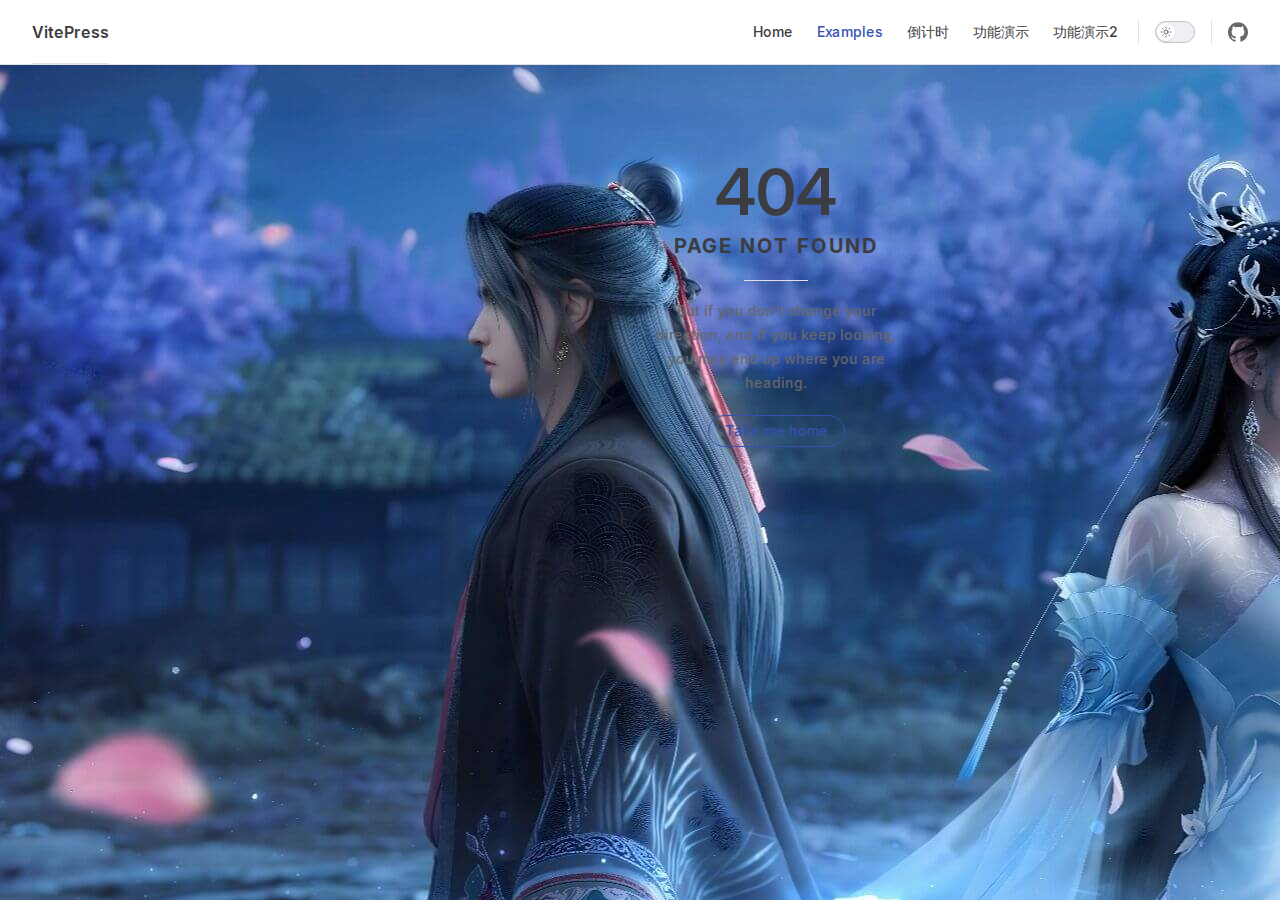
<file: markdown-examples.html>
<!DOCTYPE html>
<html lang="en-US" dir="ltr">
  <head>
    <meta charset="utf-8">
    <meta name="viewport" content="width=device-width,initial-scale=1">
    <title>Markdown Extension Examples | VitePress</title>
    <meta name="description" content="A VitePress site">
    <meta name="generator" content="VitePress v1.6.3">
    <link rel="preload stylesheet" href="./assets/style.DAJv4uSs.css" as="style">
    <link rel="preload stylesheet" href="./vp-icons.css" as="style">
    
    <script type="module" src="./assets/app.COgLpjyE.js"></script>
    <link rel="preload" href="./assets/inter-roman-latin.Di8DUHzh.woff2" as="font" type="font/woff2" crossorigin="">
    <link rel="modulepreload" href="./assets/chunks/theme.DChC9afk.js">
    <link rel="modulepreload" href="./assets/chunks/framework.BMBYWaLh.js">
    <link rel="modulepreload" href="./assets/markdown-examples.md.DBEp6QHb.lean.js">
    <script id="check-dark-mode">(()=>{const e=localStorage.getItem("vitepress-theme-appearance")||"auto",a=window.matchMedia("(prefers-color-scheme: dark)").matches;(!e||e==="auto"?a:e==="dark")&&document.documentElement.classList.add("dark")})();</script>
    <script id="check-mac-os">document.documentElement.classList.toggle("mac",/Mac|iPhone|iPod|iPad/i.test(navigator.platform));</script>
  </head>
  <body>
    <div id="app"><div class="Layout" data-v-96fd1f2d><!--[--><!--]--><!--[--><span tabindex="-1" data-v-fda82a71></span><a href="#VPContent" class="VPSkipLink visually-hidden" data-v-fda82a71>Skip to content</a><!--]--><!----><header class="VPNav" data-v-96fd1f2d data-v-1e65ffe5><div class="VPNavBar" data-v-1e65ffe5 data-v-74add294><div class="wrapper" data-v-74add294><div class="container" data-v-74add294><div class="title" data-v-74add294><div class="VPNavBarTitle has-sidebar" data-v-74add294 data-v-d8b65c1e><a class="title" href="./" data-v-d8b65c1e><!--[--><!--]--><!----><span data-v-d8b65c1e>VitePress</span><!--[--><!--]--></a></div></div><div class="content" data-v-74add294><div class="content-body" data-v-74add294><!--[--><!--]--><div class="VPNavBarSearch search" data-v-74add294><!----></div><nav aria-labelledby="main-nav-aria-label" class="VPNavBarMenu menu" data-v-74add294 data-v-2ec5bf78><span id="main-nav-aria-label" class="visually-hidden" data-v-2ec5bf78> Main Navigation </span><!--[--><!--[--><a class="VPLink link VPNavBarMenuLink" href="./" tabindex="0" data-v-2ec5bf78 data-v-155cbae0><!--[--><span data-v-155cbae0>Home</span><!--]--></a><!--]--><!--[--><a class="VPLink link VPNavBarMenuLink active" href="./markdown-examples.html" tabindex="0" data-v-2ec5bf78 data-v-155cbae0><!--[--><span data-v-155cbae0>Examples</span><!--]--></a><!--]--><!--[--><a class="VPLink link VPNavBarMenuLink" href="./list.html" tabindex="0" data-v-2ec5bf78 data-v-155cbae0><!--[--><span data-v-155cbae0>倒计时</span><!--]--></a><!--]--><!--[--><a class="VPLink link VPNavBarMenuLink" href="./example.html" tabindex="0" data-v-2ec5bf78 data-v-155cbae0><!--[--><span data-v-155cbae0>功能演示</span><!--]--></a><!--]--><!--[--><a class="VPLink link VPNavBarMenuLink" href="./api-examples.html" tabindex="0" data-v-2ec5bf78 data-v-155cbae0><!--[--><span data-v-155cbae0>功能演示2</span><!--]--></a><!--]--><!--]--></nav><!----><div class="VPNavBarAppearance appearance" data-v-74add294 data-v-a45243dd><button class="VPSwitch VPSwitchAppearance" type="button" role="switch" title aria-checked="false" data-v-a45243dd data-v-93fba70d data-v-5fe11359><span class="check" data-v-5fe11359><span class="icon" data-v-5fe11359><!--[--><span class="vpi-sun sun" data-v-93fba70d></span><span class="vpi-moon moon" data-v-93fba70d></span><!--]--></span></span></button></div><div class="VPSocialLinks VPNavBarSocialLinks social-links" data-v-74add294 data-v-7ca579ed data-v-87882f81><!--[--><a class="VPSocialLink no-icon" href="https://www.baidu.com" aria-label="github" target="_blank" rel="noopener" data-v-87882f81 data-v-a01ee93b><span class="vpi-social-github"></span></a><!--]--></div><div class="VPFlyout VPNavBarExtra extra" data-v-74add294 data-v-b1ad3f78 data-v-60a38d92><button type="button" class="button" aria-haspopup="true" aria-expanded="false" aria-label="extra navigation" data-v-60a38d92><span class="vpi-more-horizontal icon" data-v-60a38d92></span></button><div class="menu" data-v-60a38d92><div class="VPMenu" data-v-60a38d92 data-v-f010246f><!----><!--[--><!--[--><!----><div class="group" data-v-b1ad3f78><div class="item appearance" data-v-b1ad3f78><p class="label" data-v-b1ad3f78>Appearance</p><div class="appearance-action" data-v-b1ad3f78><button class="VPSwitch VPSwitchAppearance" type="button" role="switch" title aria-checked="false" data-v-b1ad3f78 data-v-93fba70d data-v-5fe11359><span class="check" data-v-5fe11359><span class="icon" data-v-5fe11359><!--[--><span class="vpi-sun sun" data-v-93fba70d></span><span class="vpi-moon moon" data-v-93fba70d></span><!--]--></span></span></button></div></div></div><div class="group" data-v-b1ad3f78><div class="item social-links" data-v-b1ad3f78><div class="VPSocialLinks social-links-list" data-v-b1ad3f78 data-v-87882f81><!--[--><a class="VPSocialLink no-icon" href="https://www.baidu.com" aria-label="github" target="_blank" rel="noopener" data-v-87882f81 data-v-a01ee93b><span class="vpi-social-github"></span></a><!--]--></div></div></div><!--]--><!--]--></div></div></div><!--[--><!--]--><button type="button" class="VPNavBarHamburger hamburger" aria-label="mobile navigation" aria-expanded="false" aria-controls="VPNavScreen" data-v-74add294 data-v-da3508b2><span class="container" data-v-da3508b2><span class="top" data-v-da3508b2></span><span class="middle" data-v-da3508b2></span><span class="bottom" data-v-da3508b2></span></span></button></div></div></div></div><div class="divider" data-v-74add294><div class="divider-line" data-v-74add294></div></div></div><!----></header><div class="VPLocalNav has-sidebar empty" data-v-96fd1f2d data-v-8ea7aa6c><div class="container" data-v-8ea7aa6c><button class="menu" aria-expanded="false" aria-controls="VPSidebarNav" data-v-8ea7aa6c><span class="vpi-align-left menu-icon" data-v-8ea7aa6c></span><span class="menu-text" data-v-8ea7aa6c>Menu</span></button><div class="VPLocalNavOutlineDropdown" style="--vp-vh:0px;" data-v-8ea7aa6c data-v-d6548d6b><button data-v-d6548d6b>Return to top</button><!----></div></div></div><aside class="VPSidebar" data-v-96fd1f2d data-v-31c52f82><div class="curtain" data-v-31c52f82></div><nav class="nav" id="VPSidebarNav" aria-labelledby="sidebar-aria-label" tabindex="-1" data-v-31c52f82><span class="visually-hidden" id="sidebar-aria-label" data-v-31c52f82> Sidebar Navigation </span><!--[--><!--]--><!--[--><div class="no-transition group" data-v-632cad1e><section class="VPSidebarItem level-0 collapsible has-active" data-v-632cad1e data-v-7d450594><div class="item" role="button" tabindex="0" data-v-7d450594><div class="indicator" data-v-7d450594></div><h2 class="text" data-v-7d450594>简介</h2><div class="caret" role="button" aria-label="toggle section" tabindex="0" data-v-7d450594><span class="vpi-chevron-right caret-icon" data-v-7d450594></span></div></div><div class="items" data-v-7d450594><!--[--><div class="VPSidebarItem level-1 is-link" data-v-7d450594 data-v-7d450594><div class="item" data-v-7d450594><div class="indicator" data-v-7d450594></div><a class="VPLink link link" href="./markdown-examples.html" data-v-7d450594><!--[--><p class="text" data-v-7d450594>什么是 VitePress？</p><!--]--></a><!----></div><!----></div><div class="VPSidebarItem level-1 is-link" data-v-7d450594 data-v-7d450594><div class="item" data-v-7d450594><div class="indicator" data-v-7d450594></div><a class="VPLink link link" href="./api-examples.html" data-v-7d450594><!--[--><p class="text" data-v-7d450594>快速开始</p><!--]--></a><!----></div><!----></div><div class="VPSidebarItem level-1 is-link" data-v-7d450594 data-v-7d450594><div class="item" data-v-7d450594><div class="indicator" data-v-7d450594></div><a class="VPLink link link" href="./list.html" data-v-7d450594><!--[--><p class="text" data-v-7d450594>路由</p><!--]--></a><!----></div><!----></div><div class="VPSidebarItem level-1 is-link" data-v-7d450594 data-v-7d450594><div class="item" data-v-7d450594><div class="indicator" data-v-7d450594></div><a class="VPLink link link" href="./example.html" data-v-7d450594><!--[--><p class="text" data-v-7d450594>部署</p><!--]--></a><!----></div><!----></div><!--]--></div></section></div><!--]--><!--[--><!--]--></nav></aside><div class="VPContent has-sidebar" id="VPContent" data-v-96fd1f2d data-v-c5988ff6><div class="VPDoc has-sidebar has-aside" data-v-c5988ff6 data-v-4b99b89c><!--[--><!--]--><div class="container" data-v-4b99b89c><div class="aside" data-v-4b99b89c><div class="aside-curtain" data-v-4b99b89c></div><div class="aside-container" data-v-4b99b89c><div class="aside-content" data-v-4b99b89c><div class="VPDocAside" data-v-4b99b89c data-v-b983f4cb><!--[--><!--]--><!--[--><!--]--><nav aria-labelledby="doc-outline-aria-label" class="VPDocAsideOutline" data-v-b983f4cb data-v-481df145><div class="content" data-v-481df145><div class="outline-marker" data-v-481df145></div><div aria-level="2" class="outline-title" id="doc-outline-aria-label" role="heading" data-v-481df145>快速预览</div><ul class="VPDocOutlineItem root" data-v-481df145 data-v-d9098fbd><!--[--><!--]--></ul></div></nav><!--[--><!--]--><div class="spacer" data-v-b983f4cb></div><!--[--><!--]--><!----><!--[--><!--]--><!--[--><!--]--></div></div></div></div><div class="content" data-v-4b99b89c><div class="content-container" data-v-4b99b89c><!--[--><!--]--><main class="main" data-v-4b99b89c><div style="position:relative;" class="vp-doc _markdown-examples" data-v-4b99b89c><div><h1 id="markdown-extension-examples" tabindex="-1">Markdown Extension Examples <a class="header-anchor" href="#markdown-extension-examples" aria-label="Permalink to &quot;Markdown Extension Examples&quot;">​</a></h1><div style="font-size:10px;"> This page demonstrates some of the built-in markdown extensions provided by VitePress. </div><h2 id="syntax-highlighting" tabindex="-1">Syntax Highlighting <a class="header-anchor" href="#syntax-highlighting" aria-label="Permalink to &quot;Syntax Highlighting&quot;">​</a></h2><p>VitePress provides Syntax Highlighting powered by <a href="https://github.com/shikijs/shiki" target="_blank" rel="noreferrer">Shiki</a>, with additional features like line-highlighting:</p><p><strong>Input</strong></p><div class="language-md vp-adaptive-theme"><button title="Copy Code" class="copy"></button><span class="lang">md</span><pre class="shiki shiki-themes github-light github-dark vp-code" tabindex="0"><code><span class="line"><span style="--shiki-light:#24292E;--shiki-dark:#E1E4E8;">```js{4}</span></span>
<span class="line"><span style="--shiki-light:#24292E;--shiki-dark:#E1E4E8;">export default {</span></span>
<span class="line"><span style="--shiki-light:#24292E;--shiki-dark:#E1E4E8;">  data () {</span></span>
<span class="line"><span style="--shiki-light:#24292E;--shiki-dark:#E1E4E8;">    return {</span></span>
<span class="line"><span style="--shiki-light:#24292E;--shiki-dark:#E1E4E8;">      msg: &#39;Highlighted!&#39;</span></span>
<span class="line"><span style="--shiki-light:#24292E;--shiki-dark:#E1E4E8;">    }</span></span>
<span class="line"><span style="--shiki-light:#24292E;--shiki-dark:#E1E4E8;">  }</span></span>
<span class="line"><span style="--shiki-light:#24292E;--shiki-dark:#E1E4E8;">}</span></span>
<span class="line"><span style="--shiki-light:#24292E;--shiki-dark:#E1E4E8;">```</span></span></code></pre></div><p><strong>Output</strong></p><div class="language-js vp-adaptive-theme"><button title="Copy Code" class="copy"></button><span class="lang">js</span><pre class="shiki shiki-themes github-light github-dark vp-code" tabindex="0"><code><span class="line"><span style="--shiki-light:#D73A49;--shiki-dark:#F97583;">export</span><span style="--shiki-light:#D73A49;--shiki-dark:#F97583;"> default</span><span style="--shiki-light:#24292E;--shiki-dark:#E1E4E8;"> {</span></span>
<span class="line"><span style="--shiki-light:#6F42C1;--shiki-dark:#B392F0;">  data</span><span style="--shiki-light:#24292E;--shiki-dark:#E1E4E8;"> () {</span></span>
<span class="line"><span style="--shiki-light:#D73A49;--shiki-dark:#F97583;">    return</span><span style="--shiki-light:#24292E;--shiki-dark:#E1E4E8;"> {</span></span>
<span class="line highlighted"><span style="--shiki-light:#24292E;--shiki-dark:#E1E4E8;">      msg: </span><span style="--shiki-light:#032F62;--shiki-dark:#9ECBFF;">&#39;Highlighted!&#39;</span></span>
<span class="line"><span style="--shiki-light:#24292E;--shiki-dark:#E1E4E8;">    }</span></span>
<span class="line"><span style="--shiki-light:#24292E;--shiki-dark:#E1E4E8;">  }</span></span>
<span class="line"><span style="--shiki-light:#24292E;--shiki-dark:#E1E4E8;">}</span></span></code></pre></div><h2 id="custom-containers" tabindex="-1">Custom Containers <a class="header-anchor" href="#custom-containers" aria-label="Permalink to &quot;Custom Containers&quot;">​</a></h2><p><strong>Input</strong></p><div class="language-md vp-adaptive-theme"><button title="Copy Code" class="copy"></button><span class="lang">md</span><pre class="shiki shiki-themes github-light github-dark vp-code" tabindex="0"><code><span class="line"><span style="--shiki-light:#24292E;--shiki-dark:#E1E4E8;">::: info</span></span>
<span class="line"><span style="--shiki-light:#24292E;--shiki-dark:#E1E4E8;">This is an info box.</span></span>
<span class="line"><span style="--shiki-light:#24292E;--shiki-dark:#E1E4E8;">:::</span></span>
<span class="line"></span>
<span class="line"><span style="--shiki-light:#24292E;--shiki-dark:#E1E4E8;">::: tip</span></span>
<span class="line"><span style="--shiki-light:#24292E;--shiki-dark:#E1E4E8;">This is a tip.</span></span>
<span class="line"><span style="--shiki-light:#24292E;--shiki-dark:#E1E4E8;">:::</span></span>
<span class="line"></span>
<span class="line"><span style="--shiki-light:#24292E;--shiki-dark:#E1E4E8;">::: warning</span></span>
<span class="line"><span style="--shiki-light:#24292E;--shiki-dark:#E1E4E8;">This is a warning.</span></span>
<span class="line"><span style="--shiki-light:#24292E;--shiki-dark:#E1E4E8;">:::</span></span>
<span class="line"></span>
<span class="line"><span style="--shiki-light:#24292E;--shiki-dark:#E1E4E8;">::: danger</span></span>
<span class="line"><span style="--shiki-light:#24292E;--shiki-dark:#E1E4E8;">This is a dangerous warning.</span></span>
<span class="line"><span style="--shiki-light:#24292E;--shiki-dark:#E1E4E8;">:::</span></span>
<span class="line"></span>
<span class="line"><span style="--shiki-light:#24292E;--shiki-dark:#E1E4E8;">::: details</span></span>
<span class="line"><span style="--shiki-light:#24292E;--shiki-dark:#E1E4E8;">This is a details block.</span></span>
<span class="line"><span style="--shiki-light:#24292E;--shiki-dark:#E1E4E8;">:::</span></span></code></pre></div><p><strong>Output</strong></p><div class="info custom-block"><p class="custom-block-title">INFO</p><p>This is an info box.</p></div><div class="tip custom-block"><p class="custom-block-title">TIP</p><p>This is a tip.</p></div><div class="warning custom-block"><p class="custom-block-title">WARNING</p><p>This is a warning.</p></div><div class="danger custom-block"><p class="custom-block-title">DANGER</p><p>This is a dangerous warning.</p></div><details class="details custom-block"><summary>Details</summary><p>This is a details block.</p></details><h2 id="more" tabindex="-1">More <a class="header-anchor" href="#more" aria-label="Permalink to &quot;More&quot;">​</a></h2><p>Check out the documentation for the <a href="https://vitepress.dev/guide/markdown" target="_blank" rel="noreferrer">full list of markdown extensions</a>.</p></div></div></main><footer class="VPDocFooter" data-v-4b99b89c data-v-30ab9f1f><!--[--><!--]--><!----><nav class="prev-next" aria-labelledby="doc-footer-aria-label" data-v-30ab9f1f><span class="visually-hidden" id="doc-footer-aria-label" data-v-30ab9f1f>Pager</span><div class="pager" data-v-30ab9f1f><!----></div><div class="pager" data-v-30ab9f1f><a class="VPLink link pager-link next" href="./api-examples.html" data-v-30ab9f1f><!--[--><span class="desc" data-v-30ab9f1f>下一页</span><span class="title" data-v-30ab9f1f>快速开始</span><!--]--></a></div></nav></footer><!--[--><!--]--></div></div></div><!--[--><!--]--></div></div><footer class="VPFooter has-sidebar" data-v-96fd1f2d data-v-ab84e9ce><div class="container" data-v-ab84e9ce><p class="message" data-v-ab84e9ce>基于 MIT 许可发布</p><p class="copyright" data-v-ab84e9ce>版权所有 © 2019-2025 尤雨溪</p></div></footer><!--[--><!--]--></div></div>
    <script>window.__VP_HASH_MAP__=JSON.parse("{\"api-examples.md\":\"BAVWvluy\",\"example.md\":\"DninegDR\",\"images.md\":\"DanwJt7s\",\"index.md\":\"KoVAMUbr\",\"list.md\":\"DVl5tV-X\",\"markdown-examples.md\":\"DBEp6QHb\",\"test.md\":\"Bg3BtBrS\"}");window.__VP_SITE_DATA__=JSON.parse("{\"lang\":\"en-US\",\"dir\":\"ltr\",\"title\":\"VitePress\",\"description\":\"A VitePress site\",\"base\":\"./\",\"head\":[],\"router\":{\"prefetchLinks\":true},\"appearance\":true,\"themeConfig\":{\"nav\":[{\"text\":\"Home\",\"link\":\"/\"},{\"text\":\"Examples\",\"link\":\"/markdown-examples\"},{\"text\":\"倒计时\",\"link\":\"/list\"},{\"text\":\"功能演示\",\"link\":\"/example\"},{\"text\":\"功能演示2\",\"link\":\"/api-examples\"}],\"sidebar\":[{\"text\":\"简介\",\"collapsed\":false,\"items\":[{\"text\":\"什么是 VitePress？\",\"link\":\"/markdown-examples\"},{\"text\":\"快速开始\",\"link\":\"/api-examples\"},{\"text\":\"路由\",\"link\":\"/list\",\"docFooterText\":666},{\"text\":\"部署\",\"link\":\"/example\"}]}],\"socialLinks\":[{\"icon\":\"github\",\"link\":\"https://www.baidu.com\"}],\"footer\":{\"message\":\"基于 MIT 许可发布\",\"copyright\":\"版权所有 © 2019-2025 尤雨溪\"},\"docFooter\":{\"prev\":\"上一页\",\"next\":\"下一页\"},\"outline\":{\"label\":\"快速预览\"}},\"locales\":{},\"scrollOffset\":134,\"cleanUrls\":false}");</script>
    
  </body>
</html>
</file>
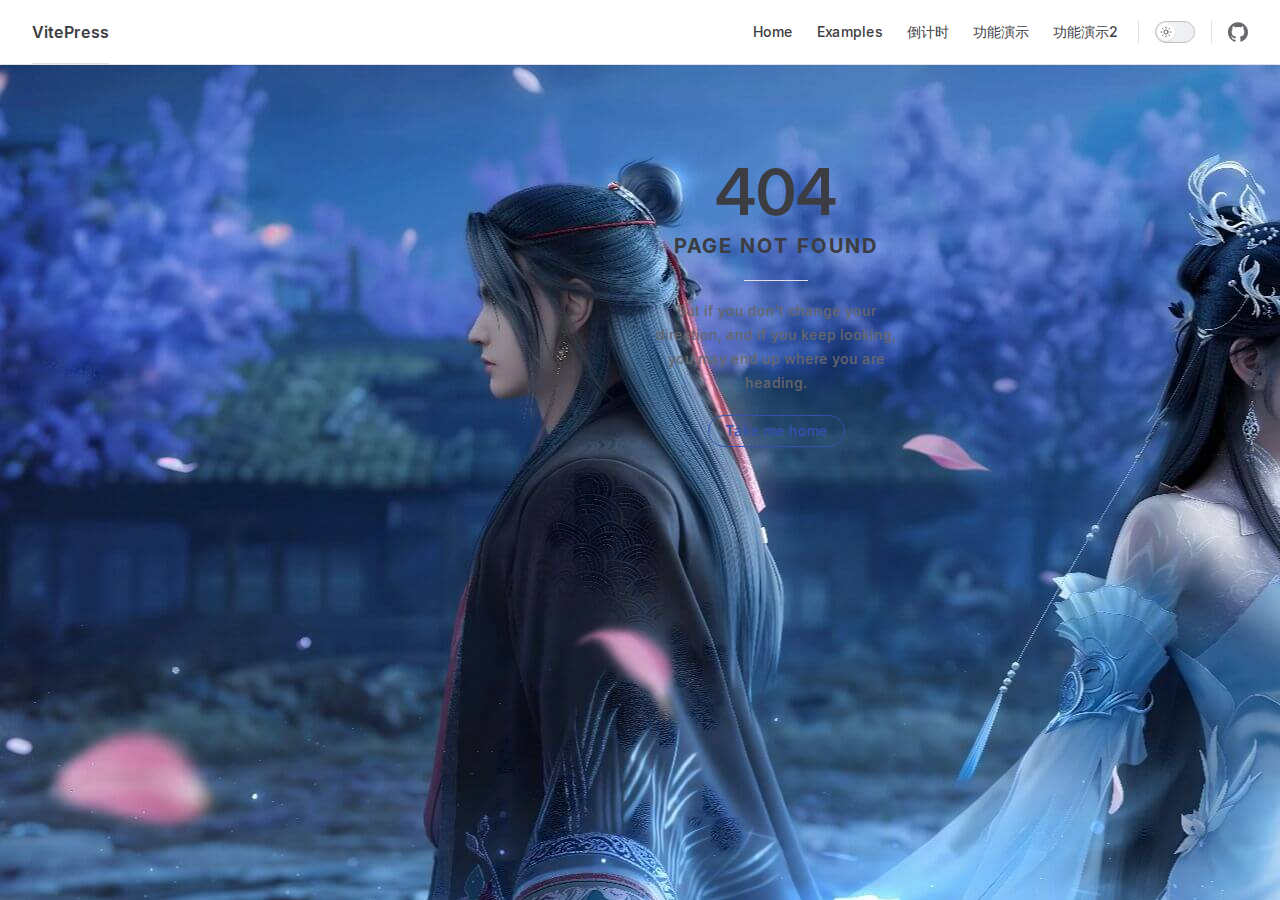
<file: test.html>
<!DOCTYPE html>
<html lang="en-US" dir="ltr">
  <head>
    <meta charset="utf-8">
    <meta name="viewport" content="width=device-width,initial-scale=1">
    <title>VitePress</title>
    <meta name="description" content="6666">
    <meta name="generator" content="VitePress v1.6.3">
    <link rel="preload stylesheet" href="./assets/style.DAJv4uSs.css" as="style">
    <link rel="preload stylesheet" href="./vp-icons.css" as="style">
    
    <script type="module" src="./assets/app.COgLpjyE.js"></script>
    <link rel="preload" href="./assets/inter-roman-latin.Di8DUHzh.woff2" as="font" type="font/woff2" crossorigin="">
    <link rel="modulepreload" href="./assets/chunks/theme.DChC9afk.js">
    <link rel="modulepreload" href="./assets/chunks/framework.BMBYWaLh.js">
    <link rel="modulepreload" href="./assets/test.md.Bg3BtBrS.lean.js">
    <script id="check-dark-mode">(()=>{const e=localStorage.getItem("vitepress-theme-appearance")||"auto",a=window.matchMedia("(prefers-color-scheme: dark)").matches;(!e||e==="auto"?a:e==="dark")&&document.documentElement.classList.add("dark")})();</script>
    <script id="check-mac-os">document.documentElement.classList.toggle("mac",/Mac|iPhone|iPod|iPad/i.test(navigator.platform));</script>
  </head>
  <body>
    <div id="app"><div class="Layout" data-v-96fd1f2d><!--[--><!--]--><!--[--><span tabindex="-1" data-v-fda82a71></span><a href="#VPContent" class="VPSkipLink visually-hidden" data-v-fda82a71>Skip to content</a><!--]--><!----><header class="VPNav" data-v-96fd1f2d data-v-1e65ffe5><div class="VPNavBar" data-v-1e65ffe5 data-v-74add294><div class="wrapper" data-v-74add294><div class="container" data-v-74add294><div class="title" data-v-74add294><div class="VPNavBarTitle has-sidebar" data-v-74add294 data-v-d8b65c1e><a class="title" href="./" data-v-d8b65c1e><!--[--><!--]--><!----><span data-v-d8b65c1e>VitePress</span><!--[--><!--]--></a></div></div><div class="content" data-v-74add294><div class="content-body" data-v-74add294><!--[--><!--]--><div class="VPNavBarSearch search" data-v-74add294><!----></div><nav aria-labelledby="main-nav-aria-label" class="VPNavBarMenu menu" data-v-74add294 data-v-2ec5bf78><span id="main-nav-aria-label" class="visually-hidden" data-v-2ec5bf78> Main Navigation </span><!--[--><!--[--><a class="VPLink link VPNavBarMenuLink" href="./" tabindex="0" data-v-2ec5bf78 data-v-155cbae0><!--[--><span data-v-155cbae0>Home</span><!--]--></a><!--]--><!--[--><a class="VPLink link VPNavBarMenuLink" href="./markdown-examples.html" tabindex="0" data-v-2ec5bf78 data-v-155cbae0><!--[--><span data-v-155cbae0>Examples</span><!--]--></a><!--]--><!--[--><a class="VPLink link VPNavBarMenuLink" href="./list.html" tabindex="0" data-v-2ec5bf78 data-v-155cbae0><!--[--><span data-v-155cbae0>倒计时</span><!--]--></a><!--]--><!--[--><a class="VPLink link VPNavBarMenuLink" href="./example.html" tabindex="0" data-v-2ec5bf78 data-v-155cbae0><!--[--><span data-v-155cbae0>功能演示</span><!--]--></a><!--]--><!--[--><a class="VPLink link VPNavBarMenuLink" href="./api-examples.html" tabindex="0" data-v-2ec5bf78 data-v-155cbae0><!--[--><span data-v-155cbae0>功能演示2</span><!--]--></a><!--]--><!--]--></nav><!----><div class="VPNavBarAppearance appearance" data-v-74add294 data-v-a45243dd><button class="VPSwitch VPSwitchAppearance" type="button" role="switch" title aria-checked="false" data-v-a45243dd data-v-93fba70d data-v-5fe11359><span class="check" data-v-5fe11359><span class="icon" data-v-5fe11359><!--[--><span class="vpi-sun sun" data-v-93fba70d></span><span class="vpi-moon moon" data-v-93fba70d></span><!--]--></span></span></button></div><div class="VPSocialLinks VPNavBarSocialLinks social-links" data-v-74add294 data-v-7ca579ed data-v-87882f81><!--[--><a class="VPSocialLink no-icon" href="https://www.baidu.com" aria-label="github" target="_blank" rel="noopener" data-v-87882f81 data-v-a01ee93b><span class="vpi-social-github"></span></a><!--]--></div><div class="VPFlyout VPNavBarExtra extra" data-v-74add294 data-v-b1ad3f78 data-v-60a38d92><button type="button" class="button" aria-haspopup="true" aria-expanded="false" aria-label="extra navigation" data-v-60a38d92><span class="vpi-more-horizontal icon" data-v-60a38d92></span></button><div class="menu" data-v-60a38d92><div class="VPMenu" data-v-60a38d92 data-v-f010246f><!----><!--[--><!--[--><!----><div class="group" data-v-b1ad3f78><div class="item appearance" data-v-b1ad3f78><p class="label" data-v-b1ad3f78>Appearance</p><div class="appearance-action" data-v-b1ad3f78><button class="VPSwitch VPSwitchAppearance" type="button" role="switch" title aria-checked="false" data-v-b1ad3f78 data-v-93fba70d data-v-5fe11359><span class="check" data-v-5fe11359><span class="icon" data-v-5fe11359><!--[--><span class="vpi-sun sun" data-v-93fba70d></span><span class="vpi-moon moon" data-v-93fba70d></span><!--]--></span></span></button></div></div></div><div class="group" data-v-b1ad3f78><div class="item social-links" data-v-b1ad3f78><div class="VPSocialLinks social-links-list" data-v-b1ad3f78 data-v-87882f81><!--[--><a class="VPSocialLink no-icon" href="https://www.baidu.com" aria-label="github" target="_blank" rel="noopener" data-v-87882f81 data-v-a01ee93b><span class="vpi-social-github"></span></a><!--]--></div></div></div><!--]--><!--]--></div></div></div><!--[--><!--]--><button type="button" class="VPNavBarHamburger hamburger" aria-label="mobile navigation" aria-expanded="false" aria-controls="VPNavScreen" data-v-74add294 data-v-da3508b2><span class="container" data-v-da3508b2><span class="top" data-v-da3508b2></span><span class="middle" data-v-da3508b2></span><span class="bottom" data-v-da3508b2></span></span></button></div></div></div></div><div class="divider" data-v-74add294><div class="divider-line" data-v-74add294></div></div></div><!----></header><div class="VPLocalNav has-sidebar empty" data-v-96fd1f2d data-v-8ea7aa6c><div class="container" data-v-8ea7aa6c><button class="menu" aria-expanded="false" aria-controls="VPSidebarNav" data-v-8ea7aa6c><span class="vpi-align-left menu-icon" data-v-8ea7aa6c></span><span class="menu-text" data-v-8ea7aa6c>Menu</span></button><div class="VPLocalNavOutlineDropdown" style="--vp-vh:0px;" data-v-8ea7aa6c data-v-d6548d6b><button data-v-d6548d6b>Return to top</button><!----></div></div></div><aside class="VPSidebar" data-v-96fd1f2d data-v-31c52f82><div class="curtain" data-v-31c52f82></div><nav class="nav" id="VPSidebarNav" aria-labelledby="sidebar-aria-label" tabindex="-1" data-v-31c52f82><span class="visually-hidden" id="sidebar-aria-label" data-v-31c52f82> Sidebar Navigation </span><!--[--><!--]--><!--[--><div class="no-transition group" data-v-632cad1e><section class="VPSidebarItem level-0 collapsible" data-v-632cad1e data-v-7d450594><div class="item" role="button" tabindex="0" data-v-7d450594><div class="indicator" data-v-7d450594></div><h2 class="text" data-v-7d450594>简介</h2><div class="caret" role="button" aria-label="toggle section" tabindex="0" data-v-7d450594><span class="vpi-chevron-right caret-icon" data-v-7d450594></span></div></div><div class="items" data-v-7d450594><!--[--><div class="VPSidebarItem level-1 is-link" data-v-7d450594 data-v-7d450594><div class="item" data-v-7d450594><div class="indicator" data-v-7d450594></div><a class="VPLink link link" href="./markdown-examples.html" data-v-7d450594><!--[--><p class="text" data-v-7d450594>什么是 VitePress？</p><!--]--></a><!----></div><!----></div><div class="VPSidebarItem level-1 is-link" data-v-7d450594 data-v-7d450594><div class="item" data-v-7d450594><div class="indicator" data-v-7d450594></div><a class="VPLink link link" href="./api-examples.html" data-v-7d450594><!--[--><p class="text" data-v-7d450594>快速开始</p><!--]--></a><!----></div><!----></div><div class="VPSidebarItem level-1 is-link" data-v-7d450594 data-v-7d450594><div class="item" data-v-7d450594><div class="indicator" data-v-7d450594></div><a class="VPLink link link" href="./list.html" data-v-7d450594><!--[--><p class="text" data-v-7d450594>路由</p><!--]--></a><!----></div><!----></div><div class="VPSidebarItem level-1 is-link" data-v-7d450594 data-v-7d450594><div class="item" data-v-7d450594><div class="indicator" data-v-7d450594></div><a class="VPLink link link" href="./example.html" data-v-7d450594><!--[--><p class="text" data-v-7d450594>部署</p><!--]--></a><!----></div><!----></div><!--]--></div></section></div><!--]--><!--[--><!--]--></nav></aside><div class="VPContent has-sidebar" id="VPContent" data-v-96fd1f2d data-v-c5988ff6><div class="VPDoc has-sidebar has-aside" data-v-c5988ff6 data-v-4b99b89c><!--[--><!--]--><div class="container" data-v-4b99b89c><div class="aside" data-v-4b99b89c><div class="aside-curtain" data-v-4b99b89c></div><div class="aside-container" data-v-4b99b89c><div class="aside-content" data-v-4b99b89c><div class="VPDocAside" data-v-4b99b89c data-v-b983f4cb><!--[--><!--]--><!--[--><!--]--><nav aria-labelledby="doc-outline-aria-label" class="VPDocAsideOutline" data-v-b983f4cb data-v-481df145><div class="content" data-v-481df145><div class="outline-marker" data-v-481df145></div><div aria-level="2" class="outline-title" id="doc-outline-aria-label" role="heading" data-v-481df145>快速预览</div><ul class="VPDocOutlineItem root" data-v-481df145 data-v-d9098fbd><!--[--><!--]--></ul></div></nav><!--[--><!--]--><div class="spacer" data-v-b983f4cb></div><!--[--><!--]--><!----><!--[--><!--]--><!--[--><!--]--></div></div></div></div><div class="content" data-v-4b99b89c><div class="content-container" data-v-4b99b89c><!--[--><!--]--><main class="main" data-v-4b99b89c><div style="position:relative;" class="vp-doc _test" data-v-4b99b89c><div><h2 id="markdown-content" tabindex="-1">Markdown Content <a class="header-anchor" href="#markdown-content" aria-label="Permalink to &quot;Markdown Content&quot;">​</a></h2><p>The count is: 0</p><p><button class="_button_a3kf5_2">Increment</button></p></div></div></main><footer class="VPDocFooter" data-v-4b99b89c data-v-30ab9f1f><!--[--><!--]--><!----><nav class="prev-next" aria-labelledby="doc-footer-aria-label" data-v-30ab9f1f><span class="visually-hidden" id="doc-footer-aria-label" data-v-30ab9f1f>Pager</span><div class="pager" data-v-30ab9f1f><!----></div><div class="pager" data-v-30ab9f1f><a class="VPLink link pager-link next" href="./markdown-examples.html" data-v-30ab9f1f><!--[--><span class="desc" data-v-30ab9f1f>下一页</span><span class="title" data-v-30ab9f1f>什么是 VitePress？</span><!--]--></a></div></nav></footer><!--[--><!--]--></div></div></div><!--[--><!--]--></div></div><footer class="VPFooter has-sidebar" data-v-96fd1f2d data-v-ab84e9ce><div class="container" data-v-ab84e9ce><p class="message" data-v-ab84e9ce>基于 MIT 许可发布</p><p class="copyright" data-v-ab84e9ce>版权所有 © 2019-2025 尤雨溪</p></div></footer><!--[--><!--]--></div></div>
    <script>window.__VP_HASH_MAP__=JSON.parse("{\"api-examples.md\":\"BAVWvluy\",\"example.md\":\"DninegDR\",\"images.md\":\"DanwJt7s\",\"index.md\":\"KoVAMUbr\",\"list.md\":\"DVl5tV-X\",\"markdown-examples.md\":\"DBEp6QHb\",\"test.md\":\"Bg3BtBrS\"}");window.__VP_SITE_DATA__=JSON.parse("{\"lang\":\"en-US\",\"dir\":\"ltr\",\"title\":\"VitePress\",\"description\":\"A VitePress site\",\"base\":\"./\",\"head\":[],\"router\":{\"prefetchLinks\":true},\"appearance\":true,\"themeConfig\":{\"nav\":[{\"text\":\"Home\",\"link\":\"/\"},{\"text\":\"Examples\",\"link\":\"/markdown-examples\"},{\"text\":\"倒计时\",\"link\":\"/list\"},{\"text\":\"功能演示\",\"link\":\"/example\"},{\"text\":\"功能演示2\",\"link\":\"/api-examples\"}],\"sidebar\":[{\"text\":\"简介\",\"collapsed\":false,\"items\":[{\"text\":\"什么是 VitePress？\",\"link\":\"/markdown-examples\"},{\"text\":\"快速开始\",\"link\":\"/api-examples\"},{\"text\":\"路由\",\"link\":\"/list\",\"docFooterText\":666},{\"text\":\"部署\",\"link\":\"/example\"}]}],\"socialLinks\":[{\"icon\":\"github\",\"link\":\"https://www.baidu.com\"}],\"footer\":{\"message\":\"基于 MIT 许可发布\",\"copyright\":\"版权所有 © 2019-2025 尤雨溪\"},\"docFooter\":{\"prev\":\"上一页\",\"next\":\"下一页\"},\"outline\":{\"label\":\"快速预览\"}},\"locales\":{},\"scrollOffset\":134,\"cleanUrls\":false}");</script>
    
  </body>
</html>
</file>
<file: assets/style.DAJv4uSs.css>
@font-face{font-family:Inter;font-style:normal;font-weight:100 900;font-display:swap;src:url(./inter-roman-cyrillic-ext.BBPuwvHQ.woff2) format("woff2");unicode-range:U+0460-052F,U+1C80-1C88,U+20B4,U+2DE0-2DFF,U+A640-A69F,U+FE2E-FE2F}@font-face{font-family:Inter;font-style:normal;font-weight:100 900;font-display:swap;src:url(./inter-roman-cyrillic.C5lxZ8CY.woff2) format("woff2");unicode-range:U+0301,U+0400-045F,U+0490-0491,U+04B0-04B1,U+2116}@font-face{font-family:Inter;font-style:normal;font-weight:100 900;font-display:swap;src:url(./inter-roman-greek-ext.CqjqNYQ-.woff2) format("woff2");unicode-range:U+1F00-1FFF}@font-face{font-family:Inter;font-style:normal;font-weight:100 900;font-display:swap;src:url(./inter-roman-greek.BBVDIX6e.woff2) format("woff2");unicode-range:U+0370-0377,U+037A-037F,U+0384-038A,U+038C,U+038E-03A1,U+03A3-03FF}@font-face{font-family:Inter;font-style:normal;font-weight:100 900;font-display:swap;src:url(./inter-roman-vietnamese.BjW4sHH5.woff2) format("woff2");unicode-range:U+0102-0103,U+0110-0111,U+0128-0129,U+0168-0169,U+01A0-01A1,U+01AF-01B0,U+0300-0301,U+0303-0304,U+0308-0309,U+0323,U+0329,U+1EA0-1EF9,U+20AB}@font-face{font-family:Inter;font-style:normal;font-weight:100 900;font-display:swap;src:url(./inter-roman-latin-ext.4ZJIpNVo.woff2) format("woff2");unicode-range:U+0100-02AF,U+0304,U+0308,U+0329,U+1E00-1E9F,U+1EF2-1EFF,U+2020,U+20A0-20AB,U+20AD-20C0,U+2113,U+2C60-2C7F,U+A720-A7FF}@font-face{font-family:Inter;font-style:normal;font-weight:100 900;font-display:swap;src:url(./inter-roman-latin.Di8DUHzh.woff2) format("woff2");unicode-range:U+0000-00FF,U+0131,U+0152-0153,U+02BB-02BC,U+02C6,U+02DA,U+02DC,U+0304,U+0308,U+0329,U+2000-206F,U+2074,U+20AC,U+2122,U+2191,U+2193,U+2212,U+2215,U+FEFF,U+FFFD}@font-face{font-family:Inter;font-style:italic;font-weight:100 900;font-display:swap;src:url(./inter-italic-cyrillic-ext.r48I6akx.woff2) format("woff2");unicode-range:U+0460-052F,U+1C80-1C88,U+20B4,U+2DE0-2DFF,U+A640-A69F,U+FE2E-FE2F}@font-face{font-family:Inter;font-style:italic;font-weight:100 900;font-display:swap;src:url(./inter-italic-cyrillic.By2_1cv3.woff2) format("woff2");unicode-range:U+0301,U+0400-045F,U+0490-0491,U+04B0-04B1,U+2116}@font-face{font-family:Inter;font-style:italic;font-weight:100 900;font-display:swap;src:url(./inter-italic-greek-ext.1u6EdAuj.woff2) format("woff2");unicode-range:U+1F00-1FFF}@font-face{font-family:Inter;font-style:italic;font-weight:100 900;font-display:swap;src:url(./inter-italic-greek.DJ8dCoTZ.woff2) format("woff2");unicode-range:U+0370-0377,U+037A-037F,U+0384-038A,U+038C,U+038E-03A1,U+03A3-03FF}@font-face{font-family:Inter;font-style:italic;font-weight:100 900;font-display:swap;src:url(./inter-italic-vietnamese.BSbpV94h.woff2) format("woff2");unicode-range:U+0102-0103,U+0110-0111,U+0128-0129,U+0168-0169,U+01A0-01A1,U+01AF-01B0,U+0300-0301,U+0303-0304,U+0308-0309,U+0323,U+0329,U+1EA0-1EF9,U+20AB}@font-face{font-family:Inter;font-style:italic;font-weight:100 900;font-display:swap;src:url(./inter-italic-latin-ext.CN1xVJS-.woff2) format("woff2");unicode-range:U+0100-02AF,U+0304,U+0308,U+0329,U+1E00-1E9F,U+1EF2-1EFF,U+2020,U+20A0-20AB,U+20AD-20C0,U+2113,U+2C60-2C7F,U+A720-A7FF}@font-face{font-family:Inter;font-style:italic;font-weight:100 900;font-display:swap;src:url(./inter-italic-latin.C2AdPX0b.woff2) format("woff2");unicode-range:U+0000-00FF,U+0131,U+0152-0153,U+02BB-02BC,U+02C6,U+02DA,U+02DC,U+0304,U+0308,U+0329,U+2000-206F,U+2074,U+20AC,U+2122,U+2191,U+2193,U+2212,U+2215,U+FEFF,U+FFFD}@font-face{font-family:Punctuation SC;font-weight:400;src:local("PingFang SC Regular"),local("Noto Sans CJK SC"),local("Microsoft YaHei");unicode-range:U+201C,U+201D,U+2018,U+2019,U+2E3A,U+2014,U+2013,U+2026,U+00B7,U+007E,U+002F}@font-face{font-family:Punctuation SC;font-weight:500;src:local("PingFang SC Medium"),local("Noto Sans CJK SC"),local("Microsoft YaHei");unicode-range:U+201C,U+201D,U+2018,U+2019,U+2E3A,U+2014,U+2013,U+2026,U+00B7,U+007E,U+002F}@font-face{font-family:Punctuation SC;font-weight:600;src:local("PingFang SC Semibold"),local("Noto Sans CJK SC Bold"),local("Microsoft YaHei Bold");unicode-range:U+201C,U+201D,U+2018,U+2019,U+2E3A,U+2014,U+2013,U+2026,U+00B7,U+007E,U+002F}@font-face{font-family:Punctuation SC;font-weight:700;src:local("PingFang SC Semibold"),local("Noto Sans CJK SC Bold"),local("Microsoft YaHei Bold");unicode-range:U+201C,U+201D,U+2018,U+2019,U+2E3A,U+2014,U+2013,U+2026,U+00B7,U+007E,U+002F}:root{--vp-c-white: #ffffff;--vp-c-black: #000000;--vp-c-neutral: var(--vp-c-black);--vp-c-neutral-inverse: var(--vp-c-white)}.dark{--vp-c-neutral: var(--vp-c-white);--vp-c-neutral-inverse: var(--vp-c-black)}:root{--vp-c-gray-1: #dddde3;--vp-c-gray-2: #e4e4e9;--vp-c-gray-3: #ebebef;--vp-c-gray-soft: rgba(142, 150, 170, .14);--vp-c-indigo-1: #3451b2;--vp-c-indigo-2: #3a5ccc;--vp-c-indigo-3: #5672cd;--vp-c-indigo-soft: rgba(100, 108, 255, .14);--vp-c-purple-1: #6f42c1;--vp-c-purple-2: #7e4cc9;--vp-c-purple-3: #8e5cd9;--vp-c-purple-soft: rgba(159, 122, 234, .14);--vp-c-green-1: #18794e;--vp-c-green-2: #299764;--vp-c-green-3: #30a46c;--vp-c-green-soft: rgba(16, 185, 129, .14);--vp-c-yellow-1: #915930;--vp-c-yellow-2: #946300;--vp-c-yellow-3: #9f6a00;--vp-c-yellow-soft: rgba(234, 179, 8, .14);--vp-c-red-1: #b8272c;--vp-c-red-2: #d5393e;--vp-c-red-3: #e0575b;--vp-c-red-soft: rgba(244, 63, 94, .14);--vp-c-sponsor: #db2777}.dark{--vp-c-gray-1: #515c67;--vp-c-gray-2: #414853;--vp-c-gray-3: #32363f;--vp-c-gray-soft: rgba(101, 117, 133, .16);--vp-c-indigo-1: #a8b1ff;--vp-c-indigo-2: #5c73e7;--vp-c-indigo-3: #3e63dd;--vp-c-indigo-soft: rgba(100, 108, 255, .16);--vp-c-purple-1: #c8abfa;--vp-c-purple-2: #a879e6;--vp-c-purple-3: #8e5cd9;--vp-c-purple-soft: rgba(159, 122, 234, .16);--vp-c-green-1: #3dd68c;--vp-c-green-2: #30a46c;--vp-c-green-3: #298459;--vp-c-green-soft: rgba(16, 185, 129, .16);--vp-c-yellow-1: #f9b44e;--vp-c-yellow-2: #da8b17;--vp-c-yellow-3: #a46a0a;--vp-c-yellow-soft: rgba(234, 179, 8, .16);--vp-c-red-1: #f66f81;--vp-c-red-2: #f14158;--vp-c-red-3: #b62a3c;--vp-c-red-soft: rgba(244, 63, 94, .16)}:root{--vp-c-bg: #ffffff;--vp-c-bg-alt: #f6f6f7;--vp-c-bg-elv: #ffffff;--vp-c-bg-soft: #f6f6f7}.dark{--vp-c-bg: #1b1b1f;--vp-c-bg-alt: #161618;--vp-c-bg-elv: #202127;--vp-c-bg-soft: #202127}:root{--vp-c-border: #c2c2c4;--vp-c-divider: #e2e2e3;--vp-c-gutter: #e2e2e3}.dark{--vp-c-border: #3c3f44;--vp-c-divider: #2e2e32;--vp-c-gutter: #000000}:root{--vp-c-text-1: #3c3c43;--vp-c-text-2: #67676c;--vp-c-text-3: #929295}.dark{--vp-c-text-1: #dfdfd6;--vp-c-text-2: #98989f;--vp-c-text-3: #6a6a71}:root{--vp-c-default-1: var(--vp-c-gray-1);--vp-c-default-2: var(--vp-c-gray-2);--vp-c-default-3: var(--vp-c-gray-3);--vp-c-default-soft: var(--vp-c-gray-soft);--vp-c-brand-1: var(--vp-c-indigo-1);--vp-c-brand-2: var(--vp-c-indigo-2);--vp-c-brand-3: var(--vp-c-indigo-3);--vp-c-brand-soft: var(--vp-c-indigo-soft);--vp-c-brand: var(--vp-c-brand-1);--vp-c-tip-1: var(--vp-c-brand-1);--vp-c-tip-2: var(--vp-c-brand-2);--vp-c-tip-3: var(--vp-c-brand-3);--vp-c-tip-soft: var(--vp-c-brand-soft);--vp-c-note-1: var(--vp-c-brand-1);--vp-c-note-2: var(--vp-c-brand-2);--vp-c-note-3: var(--vp-c-brand-3);--vp-c-note-soft: var(--vp-c-brand-soft);--vp-c-success-1: var(--vp-c-green-1);--vp-c-success-2: var(--vp-c-green-2);--vp-c-success-3: var(--vp-c-green-3);--vp-c-success-soft: var(--vp-c-green-soft);--vp-c-important-1: var(--vp-c-purple-1);--vp-c-important-2: var(--vp-c-purple-2);--vp-c-important-3: var(--vp-c-purple-3);--vp-c-important-soft: var(--vp-c-purple-soft);--vp-c-warning-1: var(--vp-c-yellow-1);--vp-c-warning-2: var(--vp-c-yellow-2);--vp-c-warning-3: var(--vp-c-yellow-3);--vp-c-warning-soft: var(--vp-c-yellow-soft);--vp-c-danger-1: var(--vp-c-red-1);--vp-c-danger-2: var(--vp-c-red-2);--vp-c-danger-3: var(--vp-c-red-3);--vp-c-danger-soft: var(--vp-c-red-soft);--vp-c-caution-1: var(--vp-c-red-1);--vp-c-caution-2: var(--vp-c-red-2);--vp-c-caution-3: var(--vp-c-red-3);--vp-c-caution-soft: var(--vp-c-red-soft)}:root{--vp-font-family-base: "Inter", ui-sans-serif, system-ui, sans-serif, "Apple Color Emoji", "Segoe UI Emoji", "Segoe UI Symbol", "Noto Color Emoji";--vp-font-family-mono: ui-monospace, "Menlo", "Monaco", "Consolas", "Liberation Mono", "Courier New", monospace;font-optical-sizing:auto}:root:where(:lang(zh)){--vp-font-family-base: "Punctuation SC", "Inter", ui-sans-serif, system-ui, sans-serif, "Apple Color Emoji", "Segoe UI Emoji", "Segoe UI Symbol", "Noto Color Emoji"}:root{--vp-shadow-1: 0 1px 2px rgba(0, 0, 0, .04), 0 1px 2px rgba(0, 0, 0, .06);--vp-shadow-2: 0 3px 12px rgba(0, 0, 0, .07), 0 1px 4px rgba(0, 0, 0, .07);--vp-shadow-3: 0 12px 32px rgba(0, 0, 0, .1), 0 2px 6px rgba(0, 0, 0, .08);--vp-shadow-4: 0 14px 44px rgba(0, 0, 0, .12), 0 3px 9px rgba(0, 0, 0, .12);--vp-shadow-5: 0 18px 56px rgba(0, 0, 0, .16), 0 4px 12px rgba(0, 0, 0, .16)}:root{--vp-z-index-footer: 10;--vp-z-index-local-nav: 20;--vp-z-index-nav: 30;--vp-z-index-layout-top: 40;--vp-z-index-backdrop: 50;--vp-z-index-sidebar: 60}@media (min-width: 960px){:root{--vp-z-index-sidebar: 25}}:root{--vp-layout-max-width: 1440px}:root{--vp-header-anchor-symbol: "#"}:root{--vp-code-line-height: 1.7;--vp-code-font-size: .875em;--vp-code-color: var(--vp-c-brand-1);--vp-code-link-color: var(--vp-c-brand-1);--vp-code-link-hover-color: var(--vp-c-brand-2);--vp-code-bg: var(--vp-c-default-soft);--vp-code-block-color: var(--vp-c-text-2);--vp-code-block-bg: var(--vp-c-bg-alt);--vp-code-block-divider-color: var(--vp-c-gutter);--vp-code-lang-color: var(--vp-c-text-3);--vp-code-line-highlight-color: var(--vp-c-default-soft);--vp-code-line-number-color: var(--vp-c-text-3);--vp-code-line-diff-add-color: var(--vp-c-success-soft);--vp-code-line-diff-add-symbol-color: var(--vp-c-success-1);--vp-code-line-diff-remove-color: var(--vp-c-danger-soft);--vp-code-line-diff-remove-symbol-color: var(--vp-c-danger-1);--vp-code-line-warning-color: var(--vp-c-warning-soft);--vp-code-line-error-color: var(--vp-c-danger-soft);--vp-code-copy-code-border-color: var(--vp-c-divider);--vp-code-copy-code-bg: var(--vp-c-bg-soft);--vp-code-copy-code-hover-border-color: var(--vp-c-divider);--vp-code-copy-code-hover-bg: var(--vp-c-bg);--vp-code-copy-code-active-text: var(--vp-c-text-2);--vp-code-copy-copied-text-content: "Copied";--vp-code-tab-divider: var(--vp-code-block-divider-color);--vp-code-tab-text-color: var(--vp-c-text-2);--vp-code-tab-bg: var(--vp-code-block-bg);--vp-code-tab-hover-text-color: var(--vp-c-text-1);--vp-code-tab-active-text-color: var(--vp-c-text-1);--vp-code-tab-active-bar-color: var(--vp-c-brand-1)}:lang(es),:lang(pt){--vp-code-copy-copied-text-content: "Copiado"}:lang(fa){--vp-code-copy-copied-text-content: "کپی شد"}:lang(ko){--vp-code-copy-copied-text-content: "복사됨"}:lang(ru){--vp-code-copy-copied-text-content: "Скопировано"}:lang(zh){--vp-code-copy-copied-text-content: "已复制"}:root{--vp-button-brand-border: transparent;--vp-button-brand-text: var(--vp-c-white);--vp-button-brand-bg: var(--vp-c-brand-3);--vp-button-brand-hover-border: transparent;--vp-button-brand-hover-text: var(--vp-c-white);--vp-button-brand-hover-bg: var(--vp-c-brand-2);--vp-button-brand-active-border: transparent;--vp-button-brand-active-text: var(--vp-c-white);--vp-button-brand-active-bg: var(--vp-c-brand-1);--vp-button-alt-border: transparent;--vp-button-alt-text: var(--vp-c-text-1);--vp-button-alt-bg: var(--vp-c-default-3);--vp-button-alt-hover-border: transparent;--vp-button-alt-hover-text: var(--vp-c-text-1);--vp-button-alt-hover-bg: var(--vp-c-default-2);--vp-button-alt-active-border: transparent;--vp-button-alt-active-text: var(--vp-c-text-1);--vp-button-alt-active-bg: var(--vp-c-default-1);--vp-button-sponsor-border: var(--vp-c-text-2);--vp-button-sponsor-text: var(--vp-c-text-2);--vp-button-sponsor-bg: transparent;--vp-button-sponsor-hover-border: var(--vp-c-sponsor);--vp-button-sponsor-hover-text: var(--vp-c-sponsor);--vp-button-sponsor-hover-bg: transparent;--vp-button-sponsor-active-border: var(--vp-c-sponsor);--vp-button-sponsor-active-text: var(--vp-c-sponsor);--vp-button-sponsor-active-bg: transparent}:root{--vp-custom-block-font-size: 14px;--vp-custom-block-code-font-size: 13px;--vp-custom-block-info-border: transparent;--vp-custom-block-info-text: var(--vp-c-text-1);--vp-custom-block-info-bg: var(--vp-c-default-soft);--vp-custom-block-info-code-bg: var(--vp-c-default-soft);--vp-custom-block-note-border: transparent;--vp-custom-block-note-text: var(--vp-c-text-1);--vp-custom-block-note-bg: var(--vp-c-default-soft);--vp-custom-block-note-code-bg: var(--vp-c-default-soft);--vp-custom-block-tip-border: transparent;--vp-custom-block-tip-text: var(--vp-c-text-1);--vp-custom-block-tip-bg: var(--vp-c-tip-soft);--vp-custom-block-tip-code-bg: var(--vp-c-tip-soft);--vp-custom-block-important-border: transparent;--vp-custom-block-important-text: var(--vp-c-text-1);--vp-custom-block-important-bg: var(--vp-c-important-soft);--vp-custom-block-important-code-bg: var(--vp-c-important-soft);--vp-custom-block-warning-border: transparent;--vp-custom-block-warning-text: var(--vp-c-text-1);--vp-custom-block-warning-bg: var(--vp-c-warning-soft);--vp-custom-block-warning-code-bg: var(--vp-c-warning-soft);--vp-custom-block-danger-border: transparent;--vp-custom-block-danger-text: var(--vp-c-text-1);--vp-custom-block-danger-bg: var(--vp-c-danger-soft);--vp-custom-block-danger-code-bg: var(--vp-c-danger-soft);--vp-custom-block-caution-border: transparent;--vp-custom-block-caution-text: var(--vp-c-text-1);--vp-custom-block-caution-bg: var(--vp-c-caution-soft);--vp-custom-block-caution-code-bg: var(--vp-c-caution-soft);--vp-custom-block-details-border: var(--vp-custom-block-info-border);--vp-custom-block-details-text: var(--vp-custom-block-info-text);--vp-custom-block-details-bg: var(--vp-custom-block-info-bg);--vp-custom-block-details-code-bg: var(--vp-custom-block-info-code-bg)}:root{--vp-input-border-color: var(--vp-c-border);--vp-input-bg-color: var(--vp-c-bg-alt);--vp-input-switch-bg-color: var(--vp-c-default-soft)}:root{--vp-nav-height: 64px;--vp-nav-bg-color: var(--vp-c-bg);--vp-nav-screen-bg-color: var(--vp-c-bg);--vp-nav-logo-height: 24px}.hide-nav{--vp-nav-height: 0px}.hide-nav .VPSidebar{--vp-nav-height: 22px}:root{--vp-local-nav-bg-color: var(--vp-c-bg)}:root{--vp-sidebar-width: 272px;--vp-sidebar-bg-color: var(--vp-c-bg-alt)}:root{--vp-backdrop-bg-color: rgba(0, 0, 0, .6)}:root{--vp-home-hero-name-color: var(--vp-c-brand-1);--vp-home-hero-name-background: transparent;--vp-home-hero-image-background-image: none;--vp-home-hero-image-filter: none}:root{--vp-badge-info-border: transparent;--vp-badge-info-text: var(--vp-c-text-2);--vp-badge-info-bg: var(--vp-c-default-soft);--vp-badge-tip-border: transparent;--vp-badge-tip-text: var(--vp-c-tip-1);--vp-badge-tip-bg: var(--vp-c-tip-soft);--vp-badge-warning-border: transparent;--vp-badge-warning-text: var(--vp-c-warning-1);--vp-badge-warning-bg: var(--vp-c-warning-soft);--vp-badge-danger-border: transparent;--vp-badge-danger-text: var(--vp-c-danger-1);--vp-badge-danger-bg: var(--vp-c-danger-soft)}:root{--vp-carbon-ads-text-color: var(--vp-c-text-1);--vp-carbon-ads-poweredby-color: var(--vp-c-text-2);--vp-carbon-ads-bg-color: var(--vp-c-bg-soft);--vp-carbon-ads-hover-text-color: var(--vp-c-brand-1);--vp-carbon-ads-hover-poweredby-color: var(--vp-c-text-1)}:root{--vp-local-search-bg: var(--vp-c-bg);--vp-local-search-result-bg: var(--vp-c-bg);--vp-local-search-result-border: var(--vp-c-divider);--vp-local-search-result-selected-bg: var(--vp-c-bg);--vp-local-search-result-selected-border: var(--vp-c-brand-1);--vp-local-search-highlight-bg: var(--vp-c-brand-1);--vp-local-search-highlight-text: var(--vp-c-neutral-inverse)}@media (prefers-reduced-motion: reduce){*,:before,:after{animation-delay:-1ms!important;animation-duration:1ms!important;animation-iteration-count:1!important;background-attachment:initial!important;scroll-behavior:auto!important;transition-duration:0s!important;transition-delay:0s!important}}*,:before,:after{box-sizing:border-box}html{line-height:1.4;font-size:16px;-webkit-text-size-adjust:100%}html.dark{color-scheme:dark}body{margin:0;width:100%;min-width:320px;min-height:100vh;line-height:24px;font-family:var(--vp-font-family-base);font-size:16px;font-weight:400;color:var(--vp-c-text-1);background-color:var(--vp-c-bg);font-synthesis:style;text-rendering:optimizeLegibility;-webkit-font-smoothing:antialiased;-moz-osx-font-smoothing:grayscale}main{display:block}h1,h2,h3,h4,h5,h6{margin:0;line-height:24px;font-size:16px;font-weight:400}p{margin:0}strong,b{font-weight:600}a,area,button,[role=button],input,label,select,summary,textarea{touch-action:manipulation}a{color:inherit;text-decoration:inherit}ol,ul{list-style:none;margin:0;padding:0}blockquote{margin:0}pre,code,kbd,samp{font-family:var(--vp-font-family-mono)}img,svg,video,canvas,audio,iframe,embed,object{display:block}figure{margin:0}img,video{max-width:100%;height:auto}button,input,optgroup,select,textarea{border:0;padding:0;line-height:inherit;color:inherit}button{padding:0;font-family:inherit;background-color:transparent;background-image:none}button:enabled,[role=button]:enabled{cursor:pointer}button:focus,button:focus-visible{outline:1px dotted;outline:4px auto -webkit-focus-ring-color}button:focus:not(:focus-visible){outline:none!important}input:focus,textarea:focus,select:focus{outline:none}table{border-collapse:collapse}input{background-color:transparent}input:-ms-input-placeholder,textarea:-ms-input-placeholder{color:var(--vp-c-text-3)}input::-ms-input-placeholder,textarea::-ms-input-placeholder{color:var(--vp-c-text-3)}input::placeholder,textarea::placeholder{color:var(--vp-c-text-3)}input::-webkit-outer-spin-button,input::-webkit-inner-spin-button{-webkit-appearance:none;margin:0}input[type=number]{-moz-appearance:textfield}textarea{resize:vertical}select{-webkit-appearance:none}fieldset{margin:0;padding:0}h1,h2,h3,h4,h5,h6,li,p{overflow-wrap:break-word}vite-error-overlay{z-index:9999}mjx-container{overflow-x:auto}mjx-container>svg{display:inline-block;margin:auto}[class^=vpi-],[class*=" vpi-"],.vp-icon{width:1em;height:1em}[class^=vpi-].bg,[class*=" vpi-"].bg,.vp-icon.bg{background-size:100% 100%;background-color:transparent}[class^=vpi-]:not(.bg),[class*=" vpi-"]:not(.bg),.vp-icon:not(.bg){-webkit-mask:var(--icon) no-repeat;mask:var(--icon) no-repeat;-webkit-mask-size:100% 100%;mask-size:100% 100%;background-color:currentColor;color:inherit}.vpi-align-left{--icon: url("data:image/svg+xml,%3Csvg xmlns='http://www.w3.org/2000/svg' fill='none' stroke='currentColor' stroke-linecap='round' stroke-linejoin='round' stroke-width='2' viewBox='0 0 24 24'%3E%3Cpath d='M21 6H3M15 12H3M17 18H3'/%3E%3C/svg%3E")}.vpi-arrow-right,.vpi-arrow-down,.vpi-arrow-left,.vpi-arrow-up{--icon: url("data:image/svg+xml,%3Csvg xmlns='http://www.w3.org/2000/svg' fill='none' stroke='currentColor' stroke-linecap='round' stroke-linejoin='round' stroke-width='2' viewBox='0 0 24 24'%3E%3Cpath d='M5 12h14M12 5l7 7-7 7'/%3E%3C/svg%3E")}.vpi-chevron-right,.vpi-chevron-down,.vpi-chevron-left,.vpi-chevron-up{--icon: url("data:image/svg+xml,%3Csvg xmlns='http://www.w3.org/2000/svg' fill='none' stroke='currentColor' stroke-linecap='round' stroke-linejoin='round' stroke-width='2' viewBox='0 0 24 24'%3E%3Cpath d='m9 18 6-6-6-6'/%3E%3C/svg%3E")}.vpi-chevron-down,.vpi-arrow-down{transform:rotate(90deg)}.vpi-chevron-left,.vpi-arrow-left{transform:rotate(180deg)}.vpi-chevron-up,.vpi-arrow-up{transform:rotate(-90deg)}.vpi-square-pen{--icon: url("data:image/svg+xml,%3Csvg xmlns='http://www.w3.org/2000/svg' fill='none' stroke='currentColor' stroke-linecap='round' stroke-linejoin='round' stroke-width='2' viewBox='0 0 24 24'%3E%3Cpath d='M12 3H5a2 2 0 0 0-2 2v14a2 2 0 0 0 2 2h14a2 2 0 0 0 2-2v-7'/%3E%3Cpath d='M18.375 2.625a2.121 2.121 0 1 1 3 3L12 15l-4 1 1-4Z'/%3E%3C/svg%3E")}.vpi-plus{--icon: url("data:image/svg+xml,%3Csvg xmlns='http://www.w3.org/2000/svg' fill='none' stroke='currentColor' stroke-linecap='round' stroke-linejoin='round' stroke-width='2' viewBox='0 0 24 24'%3E%3Cpath d='M5 12h14M12 5v14'/%3E%3C/svg%3E")}.vpi-sun{--icon: url("data:image/svg+xml,%3Csvg xmlns='http://www.w3.org/2000/svg' fill='none' stroke='currentColor' stroke-linecap='round' stroke-linejoin='round' stroke-width='2' viewBox='0 0 24 24'%3E%3Ccircle cx='12' cy='12' r='4'/%3E%3Cpath d='M12 2v2M12 20v2M4.93 4.93l1.41 1.41M17.66 17.66l1.41 1.41M2 12h2M20 12h2M6.34 17.66l-1.41 1.41M19.07 4.93l-1.41 1.41'/%3E%3C/svg%3E")}.vpi-moon{--icon: url("data:image/svg+xml,%3Csvg xmlns='http://www.w3.org/2000/svg' fill='none' stroke='currentColor' stroke-linecap='round' stroke-linejoin='round' stroke-width='2' viewBox='0 0 24 24'%3E%3Cpath d='M12 3a6 6 0 0 0 9 9 9 9 0 1 1-9-9Z'/%3E%3C/svg%3E")}.vpi-more-horizontal{--icon: url("data:image/svg+xml,%3Csvg xmlns='http://www.w3.org/2000/svg' fill='none' stroke='currentColor' stroke-linecap='round' stroke-linejoin='round' stroke-width='2' viewBox='0 0 24 24'%3E%3Ccircle cx='12' cy='12' r='1'/%3E%3Ccircle cx='19' cy='12' r='1'/%3E%3Ccircle cx='5' cy='12' r='1'/%3E%3C/svg%3E")}.vpi-languages{--icon: url("data:image/svg+xml,%3Csvg xmlns='http://www.w3.org/2000/svg' fill='none' stroke='currentColor' stroke-linecap='round' stroke-linejoin='round' stroke-width='2' viewBox='0 0 24 24'%3E%3Cpath d='m5 8 6 6M4 14l6-6 2-3M2 5h12M7 2h1M22 22l-5-10-5 10M14 18h6'/%3E%3C/svg%3E")}.vpi-heart{--icon: url("data:image/svg+xml,%3Csvg xmlns='http://www.w3.org/2000/svg' fill='none' stroke='currentColor' stroke-linecap='round' stroke-linejoin='round' stroke-width='2' viewBox='0 0 24 24'%3E%3Cpath d='M19 14c1.49-1.46 3-3.21 3-5.5A5.5 5.5 0 0 0 16.5 3c-1.76 0-3 .5-4.5 2-1.5-1.5-2.74-2-4.5-2A5.5 5.5 0 0 0 2 8.5c0 2.3 1.5 4.05 3 5.5l7 7Z'/%3E%3C/svg%3E")}.vpi-search{--icon: url("data:image/svg+xml,%3Csvg xmlns='http://www.w3.org/2000/svg' fill='none' stroke='currentColor' stroke-linecap='round' stroke-linejoin='round' stroke-width='2' viewBox='0 0 24 24'%3E%3Ccircle cx='11' cy='11' r='8'/%3E%3Cpath d='m21 21-4.3-4.3'/%3E%3C/svg%3E")}.vpi-layout-list{--icon: url("data:image/svg+xml,%3Csvg xmlns='http://www.w3.org/2000/svg' fill='none' stroke='currentColor' stroke-linecap='round' stroke-linejoin='round' stroke-width='2' viewBox='0 0 24 24'%3E%3Crect width='7' height='7' x='3' y='3' rx='1'/%3E%3Crect width='7' height='7' x='3' y='14' rx='1'/%3E%3Cpath d='M14 4h7M14 9h7M14 15h7M14 20h7'/%3E%3C/svg%3E")}.vpi-delete{--icon: url("data:image/svg+xml,%3Csvg xmlns='http://www.w3.org/2000/svg' fill='none' stroke='currentColor' stroke-linecap='round' stroke-linejoin='round' stroke-width='2' viewBox='0 0 24 24'%3E%3Cpath d='M20 5H9l-7 7 7 7h11a2 2 0 0 0 2-2V7a2 2 0 0 0-2-2ZM18 9l-6 6M12 9l6 6'/%3E%3C/svg%3E")}.vpi-corner-down-left{--icon: url("data:image/svg+xml,%3Csvg xmlns='http://www.w3.org/2000/svg' fill='none' stroke='currentColor' stroke-linecap='round' stroke-linejoin='round' stroke-width='2' viewBox='0 0 24 24'%3E%3Cpath d='m9 10-5 5 5 5'/%3E%3Cpath d='M20 4v7a4 4 0 0 1-4 4H4'/%3E%3C/svg%3E")}:root{--vp-icon-copy: url("data:image/svg+xml,%3Csvg xmlns='http://www.w3.org/2000/svg' fill='none' stroke='rgba(128,128,128,1)' stroke-linecap='round' stroke-linejoin='round' stroke-width='2' viewBox='0 0 24 24'%3E%3Crect width='8' height='4' x='8' y='2' rx='1' ry='1'/%3E%3Cpath d='M16 4h2a2 2 0 0 1 2 2v14a2 2 0 0 1-2 2H6a2 2 0 0 1-2-2V6a2 2 0 0 1 2-2h2'/%3E%3C/svg%3E");--vp-icon-copied: url("data:image/svg+xml,%3Csvg xmlns='http://www.w3.org/2000/svg' fill='none' stroke='rgba(128,128,128,1)' stroke-linecap='round' stroke-linejoin='round' stroke-width='2' viewBox='0 0 24 24'%3E%3Crect width='8' height='4' x='8' y='2' rx='1' ry='1'/%3E%3Cpath d='M16 4h2a2 2 0 0 1 2 2v14a2 2 0 0 1-2 2H6a2 2 0 0 1-2-2V6a2 2 0 0 1 2-2h2'/%3E%3Cpath d='m9 14 2 2 4-4'/%3E%3C/svg%3E")}.visually-hidden{position:absolute;width:1px;height:1px;white-space:nowrap;clip:rect(0 0 0 0);clip-path:inset(50%);overflow:hidden}.custom-block{border:1px solid transparent;border-radius:8px;padding:16px 16px 8px;line-height:24px;font-size:var(--vp-custom-block-font-size);color:var(--vp-c-text-2)}.custom-block.info{border-color:var(--vp-custom-block-info-border);color:var(--vp-custom-block-info-text);background-color:var(--vp-custom-block-info-bg)}.custom-block.info a,.custom-block.info code{color:var(--vp-c-brand-1)}.custom-block.info a:hover,.custom-block.info a:hover>code{color:var(--vp-c-brand-2)}.custom-block.info code{background-color:var(--vp-custom-block-info-code-bg)}.custom-block.note{border-color:var(--vp-custom-block-note-border);color:var(--vp-custom-block-note-text);background-color:var(--vp-custom-block-note-bg)}.custom-block.note a,.custom-block.note code{color:var(--vp-c-brand-1)}.custom-block.note a:hover,.custom-block.note a:hover>code{color:var(--vp-c-brand-2)}.custom-block.note code{background-color:var(--vp-custom-block-note-code-bg)}.custom-block.tip{border-color:var(--vp-custom-block-tip-border);color:var(--vp-custom-block-tip-text);background-color:var(--vp-custom-block-tip-bg)}.custom-block.tip a,.custom-block.tip code{color:var(--vp-c-tip-1)}.custom-block.tip a:hover,.custom-block.tip a:hover>code{color:var(--vp-c-tip-2)}.custom-block.tip code{background-color:var(--vp-custom-block-tip-code-bg)}.custom-block.important{border-color:var(--vp-custom-block-important-border);color:var(--vp-custom-block-important-text);background-color:var(--vp-custom-block-important-bg)}.custom-block.important a,.custom-block.important code{color:var(--vp-c-important-1)}.custom-block.important a:hover,.custom-block.important a:hover>code{color:var(--vp-c-important-2)}.custom-block.important code{background-color:var(--vp-custom-block-important-code-bg)}.custom-block.warning{border-color:var(--vp-custom-block-warning-border);color:var(--vp-custom-block-warning-text);background-color:var(--vp-custom-block-warning-bg)}.custom-block.warning a,.custom-block.warning code{color:var(--vp-c-warning-1)}.custom-block.warning a:hover,.custom-block.warning a:hover>code{color:var(--vp-c-warning-2)}.custom-block.warning code{background-color:var(--vp-custom-block-warning-code-bg)}.custom-block.danger{border-color:var(--vp-custom-block-danger-border);color:var(--vp-custom-block-danger-text);background-color:var(--vp-custom-block-danger-bg)}.custom-block.danger a,.custom-block.danger code{color:var(--vp-c-danger-1)}.custom-block.danger a:hover,.custom-block.danger a:hover>code{color:var(--vp-c-danger-2)}.custom-block.danger code{background-color:var(--vp-custom-block-danger-code-bg)}.custom-block.caution{border-color:var(--vp-custom-block-caution-border);color:var(--vp-custom-block-caution-text);background-color:var(--vp-custom-block-caution-bg)}.custom-block.caution a,.custom-block.caution code{color:var(--vp-c-caution-1)}.custom-block.caution a:hover,.custom-block.caution a:hover>code{color:var(--vp-c-caution-2)}.custom-block.caution code{background-color:var(--vp-custom-block-caution-code-bg)}.custom-block.details{border-color:var(--vp-custom-block-details-border);color:var(--vp-custom-block-details-text);background-color:var(--vp-custom-block-details-bg)}.custom-block.details a{color:var(--vp-c-brand-1)}.custom-block.details a:hover,.custom-block.details a:hover>code{color:var(--vp-c-brand-2)}.custom-block.details code{background-color:var(--vp-custom-block-details-code-bg)}.custom-block-title{font-weight:600}.custom-block p+p{margin:8px 0}.custom-block.details summary{margin:0 0 8px;font-weight:700;cursor:pointer;-webkit-user-select:none;user-select:none}.custom-block.details summary+p{margin:8px 0}.custom-block a{color:inherit;font-weight:600;text-decoration:underline;text-underline-offset:2px;transition:opacity .25s}.custom-block a:hover{opacity:.75}.custom-block code{font-size:var(--vp-custom-block-code-font-size)}.custom-block.custom-block th,.custom-block.custom-block blockquote>p{font-size:var(--vp-custom-block-font-size);color:inherit}.dark .vp-code span{color:var(--shiki-dark, inherit)}html:not(.dark) .vp-code span{color:var(--shiki-light, inherit)}.vp-code-group{margin-top:16px}.vp-code-group .tabs{position:relative;display:flex;margin-right:-24px;margin-left:-24px;padding:0 12px;background-color:var(--vp-code-tab-bg);overflow-x:auto;overflow-y:hidden;box-shadow:inset 0 -1px var(--vp-code-tab-divider)}@media (min-width: 640px){.vp-code-group .tabs{margin-right:0;margin-left:0;border-radius:8px 8px 0 0}}.vp-code-group .tabs input{position:fixed;opacity:0;pointer-events:none}.vp-code-group .tabs label{position:relative;display:inline-block;border-bottom:1px solid transparent;padding:0 12px;line-height:48px;font-size:14px;font-weight:500;color:var(--vp-code-tab-text-color);white-space:nowrap;cursor:pointer;transition:color .25s}.vp-code-group .tabs label:after{position:absolute;right:8px;bottom:-1px;left:8px;z-index:1;height:2px;border-radius:2px;content:"";background-color:transparent;transition:background-color .25s}.vp-code-group label:hover{color:var(--vp-code-tab-hover-text-color)}.vp-code-group input:checked+label{color:var(--vp-code-tab-active-text-color)}.vp-code-group input:checked+label:after{background-color:var(--vp-code-tab-active-bar-color)}.vp-code-group div[class*=language-],.vp-block{display:none;margin-top:0!important;border-top-left-radius:0!important;border-top-right-radius:0!important}.vp-code-group div[class*=language-].active,.vp-block.active{display:block}.vp-block{padding:20px 24px}.vp-doc h1,.vp-doc h2,.vp-doc h3,.vp-doc h4,.vp-doc h5,.vp-doc h6{position:relative;font-weight:600;outline:none}.vp-doc h1{letter-spacing:-.02em;line-height:40px;font-size:28px}.vp-doc h2{margin:48px 0 16px;border-top:1px solid var(--vp-c-divider);padding-top:24px;letter-spacing:-.02em;line-height:32px;font-size:24px}.vp-doc h3{margin:32px 0 0;letter-spacing:-.01em;line-height:28px;font-size:20px}.vp-doc h4{margin:24px 0 0;letter-spacing:-.01em;line-height:24px;font-size:18px}.vp-doc .header-anchor{position:absolute;top:0;left:0;margin-left:-.87em;font-weight:500;-webkit-user-select:none;user-select:none;opacity:0;text-decoration:none;transition:color .25s,opacity .25s}.vp-doc .header-anchor:before{content:var(--vp-header-anchor-symbol)}.vp-doc h1:hover .header-anchor,.vp-doc h1 .header-anchor:focus,.vp-doc h2:hover .header-anchor,.vp-doc h2 .header-anchor:focus,.vp-doc h3:hover .header-anchor,.vp-doc h3 .header-anchor:focus,.vp-doc h4:hover .header-anchor,.vp-doc h4 .header-anchor:focus,.vp-doc h5:hover .header-anchor,.vp-doc h5 .header-anchor:focus,.vp-doc h6:hover .header-anchor,.vp-doc h6 .header-anchor:focus{opacity:1}@media (min-width: 768px){.vp-doc h1{letter-spacing:-.02em;line-height:40px;font-size:32px}}.vp-doc h2 .header-anchor{top:24px}.vp-doc p,.vp-doc summary{margin:16px 0}.vp-doc p{line-height:28px}.vp-doc blockquote{margin:16px 0;border-left:2px solid var(--vp-c-divider);padding-left:16px;transition:border-color .5s;color:var(--vp-c-text-2)}.vp-doc blockquote>p{margin:0;font-size:16px;transition:color .5s}.vp-doc a{font-weight:500;color:var(--vp-c-brand-1);text-decoration:underline;text-underline-offset:2px;transition:color .25s,opacity .25s}.vp-doc a:hover{color:var(--vp-c-brand-2)}.vp-doc strong{font-weight:600}.vp-doc ul,.vp-doc ol{padding-left:1.25rem;margin:16px 0}.vp-doc ul{list-style:disc}.vp-doc ol{list-style:decimal}.vp-doc li+li{margin-top:8px}.vp-doc li>ol,.vp-doc li>ul{margin:8px 0 0}.vp-doc table{display:block;border-collapse:collapse;margin:20px 0;overflow-x:auto}.vp-doc tr{background-color:var(--vp-c-bg);border-top:1px solid var(--vp-c-divider);transition:background-color .5s}.vp-doc tr:nth-child(2n){background-color:var(--vp-c-bg-soft)}.vp-doc th,.vp-doc td{border:1px solid var(--vp-c-divider);padding:8px 16px}.vp-doc th{text-align:left;font-size:14px;font-weight:600;color:var(--vp-c-text-2);background-color:var(--vp-c-bg-soft)}.vp-doc td{font-size:14px}.vp-doc hr{margin:16px 0;border:none;border-top:1px solid var(--vp-c-divider)}.vp-doc .custom-block{margin:16px 0}.vp-doc .custom-block p{margin:8px 0;line-height:24px}.vp-doc .custom-block p:first-child{margin:0}.vp-doc .custom-block div[class*=language-]{margin:8px 0;border-radius:8px}.vp-doc .custom-block div[class*=language-] code{font-weight:400;background-color:transparent}.vp-doc .custom-block .vp-code-group .tabs{margin:0;border-radius:8px 8px 0 0}.vp-doc :not(pre,h1,h2,h3,h4,h5,h6)>code{font-size:var(--vp-code-font-size);color:var(--vp-code-color)}.vp-doc :not(pre)>code{border-radius:4px;padding:3px 6px;background-color:var(--vp-code-bg);transition:color .25s,background-color .5s}.vp-doc a>code{color:var(--vp-code-link-color)}.vp-doc a:hover>code{color:var(--vp-code-link-hover-color)}.vp-doc h1>code,.vp-doc h2>code,.vp-doc h3>code,.vp-doc h4>code{font-size:.9em}.vp-doc div[class*=language-],.vp-block{position:relative;margin:16px -24px;background-color:var(--vp-code-block-bg);overflow-x:auto;transition:background-color .5s}@media (min-width: 640px){.vp-doc div[class*=language-],.vp-block{border-radius:8px;margin:16px 0}}@media (max-width: 639px){.vp-doc li div[class*=language-]{border-radius:8px 0 0 8px}}.vp-doc div[class*=language-]+div[class*=language-],.vp-doc div[class$=-api]+div[class*=language-],.vp-doc div[class*=language-]+div[class$=-api]>div[class*=language-]{margin-top:-8px}.vp-doc [class*=language-] pre,.vp-doc [class*=language-] code{direction:ltr;text-align:left;white-space:pre;word-spacing:normal;word-break:normal;word-wrap:normal;-moz-tab-size:4;-o-tab-size:4;tab-size:4;-webkit-hyphens:none;-moz-hyphens:none;-ms-hyphens:none;hyphens:none}.vp-doc [class*=language-] pre{position:relative;z-index:1;margin:0;padding:20px 0;background:transparent;overflow-x:auto}.vp-doc [class*=language-] code{display:block;padding:0 24px;width:fit-content;min-width:100%;line-height:var(--vp-code-line-height);font-size:var(--vp-code-font-size);color:var(--vp-code-block-color);transition:color .5s}.vp-doc [class*=language-] code .highlighted{background-color:var(--vp-code-line-highlight-color);transition:background-color .5s;margin:0 -24px;padding:0 24px;width:calc(100% + 48px);display:inline-block}.vp-doc [class*=language-] code .highlighted.error{background-color:var(--vp-code-line-error-color)}.vp-doc [class*=language-] code .highlighted.warning{background-color:var(--vp-code-line-warning-color)}.vp-doc [class*=language-] code .diff{transition:background-color .5s;margin:0 -24px;padding:0 24px;width:calc(100% + 48px);display:inline-block}.vp-doc [class*=language-] code .diff:before{position:absolute;left:10px}.vp-doc [class*=language-] .has-focused-lines .line:not(.has-focus){filter:blur(.095rem);opacity:.4;transition:filter .35s,opacity .35s}.vp-doc [class*=language-] .has-focused-lines .line:not(.has-focus){opacity:.7;transition:filter .35s,opacity .35s}.vp-doc [class*=language-]:hover .has-focused-lines .line:not(.has-focus){filter:blur(0);opacity:1}.vp-doc [class*=language-] code .diff.remove{background-color:var(--vp-code-line-diff-remove-color);opacity:.7}.vp-doc [class*=language-] code .diff.remove:before{content:"-";color:var(--vp-code-line-diff-remove-symbol-color)}.vp-doc [class*=language-] code .diff.add{background-color:var(--vp-code-line-diff-add-color)}.vp-doc [class*=language-] code .diff.add:before{content:"+";color:var(--vp-code-line-diff-add-symbol-color)}.vp-doc div[class*=language-].line-numbers-mode{padding-left:32px}.vp-doc .line-numbers-wrapper{position:absolute;top:0;bottom:0;left:0;z-index:3;border-right:1px solid var(--vp-code-block-divider-color);padding-top:20px;width:32px;text-align:center;font-family:var(--vp-font-family-mono);line-height:var(--vp-code-line-height);font-size:var(--vp-code-font-size);color:var(--vp-code-line-number-color);transition:border-color .5s,color .5s}.vp-doc [class*=language-]>button.copy{direction:ltr;position:absolute;top:12px;right:12px;z-index:3;border:1px solid var(--vp-code-copy-code-border-color);border-radius:4px;width:40px;height:40px;background-color:var(--vp-code-copy-code-bg);opacity:0;cursor:pointer;background-image:var(--vp-icon-copy);background-position:50%;background-size:20px;background-repeat:no-repeat;transition:border-color .25s,background-color .25s,opacity .25s}.vp-doc [class*=language-]:hover>button.copy,.vp-doc [class*=language-]>button.copy:focus{opacity:1}.vp-doc [class*=language-]>button.copy:hover,.vp-doc [class*=language-]>button.copy.copied{border-color:var(--vp-code-copy-code-hover-border-color);background-color:var(--vp-code-copy-code-hover-bg)}.vp-doc [class*=language-]>button.copy.copied,.vp-doc [class*=language-]>button.copy:hover.copied{border-radius:0 4px 4px 0;background-color:var(--vp-code-copy-code-hover-bg);background-image:var(--vp-icon-copied)}.vp-doc [class*=language-]>button.copy.copied:before,.vp-doc [class*=language-]>button.copy:hover.copied:before{position:relative;top:-1px;transform:translate(calc(-100% - 1px));display:flex;justify-content:center;align-items:center;border:1px solid var(--vp-code-copy-code-hover-border-color);border-right:0;border-radius:4px 0 0 4px;padding:0 10px;width:fit-content;height:40px;text-align:center;font-size:12px;font-weight:500;color:var(--vp-code-copy-code-active-text);background-color:var(--vp-code-copy-code-hover-bg);white-space:nowrap;content:var(--vp-code-copy-copied-text-content)}.vp-doc [class*=language-]>span.lang{position:absolute;top:2px;right:8px;z-index:2;font-size:12px;font-weight:500;-webkit-user-select:none;user-select:none;color:var(--vp-code-lang-color);transition:color .4s,opacity .4s}.vp-doc [class*=language-]:hover>button.copy+span.lang,.vp-doc [class*=language-]>button.copy:focus+span.lang{opacity:0}.vp-doc .VPTeamMembers{margin-top:24px}.vp-doc .VPTeamMembers.small.count-1 .container{margin:0!important;max-width:calc((100% - 24px)/2)!important}.vp-doc .VPTeamMembers.small.count-2 .container,.vp-doc .VPTeamMembers.small.count-3 .container{max-width:100%!important}.vp-doc .VPTeamMembers.medium.count-1 .container{margin:0!important;max-width:calc((100% - 24px)/2)!important}:is(.vp-external-link-icon,.vp-doc a[href*="://"],.vp-doc a[target=_blank]):not(:is(.no-icon,svg a,:has(img,svg))):after{display:inline-block;margin-top:-1px;margin-left:4px;width:11px;height:11px;background:currentColor;color:var(--vp-c-text-3);flex-shrink:0;--icon: url("data:image/svg+xml, %3Csvg xmlns='http://www.w3.org/2000/svg' viewBox='0 0 24 24' %3E%3Cpath d='M0 0h24v24H0V0z' fill='none' /%3E%3Cpath d='M9 5v2h6.59L4 18.59 5.41 20 17 8.41V15h2V5H9z' /%3E%3C/svg%3E");-webkit-mask-image:var(--icon);mask-image:var(--icon)}.vp-external-link-icon:after{content:""}.external-link-icon-enabled :is(.vp-doc a[href*="://"],.vp-doc a[target=_blank]):not(:is(.no-icon,svg a,:has(img,svg))):after{content:"";color:currentColor}.vp-sponsor{border-radius:16px;overflow:hidden}.vp-sponsor.aside{border-radius:12px}.vp-sponsor-section+.vp-sponsor-section{margin-top:4px}.vp-sponsor-tier{margin:0 0 4px!important;text-align:center;letter-spacing:1px!important;line-height:24px;width:100%;font-weight:600;color:var(--vp-c-text-2);background-color:var(--vp-c-bg-soft)}.vp-sponsor.normal .vp-sponsor-tier{padding:13px 0 11px;font-size:14px}.vp-sponsor.aside .vp-sponsor-tier{padding:9px 0 7px;font-size:12px}.vp-sponsor-grid+.vp-sponsor-tier{margin-top:4px}.vp-sponsor-grid{display:flex;flex-wrap:wrap;gap:4px}.vp-sponsor-grid.xmini .vp-sponsor-grid-link{height:64px}.vp-sponsor-grid.xmini .vp-sponsor-grid-image{max-width:64px;max-height:22px}.vp-sponsor-grid.mini .vp-sponsor-grid-link{height:72px}.vp-sponsor-grid.mini .vp-sponsor-grid-image{max-width:96px;max-height:24px}.vp-sponsor-grid.small .vp-sponsor-grid-link{height:96px}.vp-sponsor-grid.small .vp-sponsor-grid-image{max-width:96px;max-height:24px}.vp-sponsor-grid.medium .vp-sponsor-grid-link{height:112px}.vp-sponsor-grid.medium .vp-sponsor-grid-image{max-width:120px;max-height:36px}.vp-sponsor-grid.big .vp-sponsor-grid-link{height:184px}.vp-sponsor-grid.big .vp-sponsor-grid-image{max-width:192px;max-height:56px}.vp-sponsor-grid[data-vp-grid="2"] .vp-sponsor-grid-item{width:calc((100% - 4px)/2)}.vp-sponsor-grid[data-vp-grid="3"] .vp-sponsor-grid-item{width:calc((100% - 4px * 2) / 3)}.vp-sponsor-grid[data-vp-grid="4"] .vp-sponsor-grid-item{width:calc((100% - 12px)/4)}.vp-sponsor-grid[data-vp-grid="5"] .vp-sponsor-grid-item{width:calc((100% - 16px)/5)}.vp-sponsor-grid[data-vp-grid="6"] .vp-sponsor-grid-item{width:calc((100% - 4px * 5) / 6)}.vp-sponsor-grid-item{flex-shrink:0;width:100%;background-color:var(--vp-c-bg-soft);transition:background-color .25s}.vp-sponsor-grid-item:hover{background-color:var(--vp-c-default-soft)}.vp-sponsor-grid-item:hover .vp-sponsor-grid-image{filter:grayscale(0) invert(0)}.vp-sponsor-grid-item.empty:hover{background-color:var(--vp-c-bg-soft)}.dark .vp-sponsor-grid-item:hover{background-color:var(--vp-c-white)}.dark .vp-sponsor-grid-item.empty:hover{background-color:var(--vp-c-bg-soft)}.vp-sponsor-grid-link{display:flex}.vp-sponsor-grid-box{display:flex;justify-content:center;align-items:center;width:100%}.vp-sponsor-grid-image{max-width:100%;filter:grayscale(1);transition:filter .25s}.dark .vp-sponsor-grid-image{filter:grayscale(1) invert(1)}.VPBadge{display:inline-block;margin-left:2px;border:1px solid transparent;border-radius:12px;padding:0 10px;line-height:22px;font-size:12px;font-weight:500;transform:translateY(-2px)}.VPBadge.small{padding:0 6px;line-height:18px;font-size:10px;transform:translateY(-8px)}.VPDocFooter .VPBadge{display:none}.vp-doc h1>.VPBadge{margin-top:4px;vertical-align:top}.vp-doc h2>.VPBadge{margin-top:3px;padding:0 8px;vertical-align:top}.vp-doc h3>.VPBadge{vertical-align:middle}.vp-doc h4>.VPBadge,.vp-doc h5>.VPBadge,.vp-doc h6>.VPBadge{vertical-align:middle;line-height:18px}.VPBadge.info{border-color:var(--vp-badge-info-border);color:var(--vp-badge-info-text);background-color:var(--vp-badge-info-bg)}.VPBadge.tip{border-color:var(--vp-badge-tip-border);color:var(--vp-badge-tip-text);background-color:var(--vp-badge-tip-bg)}.VPBadge.warning{border-color:var(--vp-badge-warning-border);color:var(--vp-badge-warning-text);background-color:var(--vp-badge-warning-bg)}.VPBadge.danger{border-color:var(--vp-badge-danger-border);color:var(--vp-badge-danger-text);background-color:var(--vp-badge-danger-bg)}.VPBackdrop[data-v-391a8248]{position:fixed;top:0;right:0;bottom:0;left:0;z-index:var(--vp-z-index-backdrop);background:var(--vp-backdrop-bg-color);transition:opacity .5s}.VPBackdrop.fade-enter-from[data-v-391a8248],.VPBackdrop.fade-leave-to[data-v-391a8248]{opacity:0}.VPBackdrop.fade-leave-active[data-v-391a8248]{transition-duration:.25s}@media (min-width: 1280px){.VPBackdrop[data-v-391a8248]{display:none}}.NotFound[data-v-e0d062df]{padding:64px 24px 96px;text-align:center}@media (min-width: 768px){.NotFound[data-v-e0d062df]{padding:96px 32px 168px}}.code[data-v-e0d062df]{line-height:64px;font-size:64px;font-weight:600}.title[data-v-e0d062df]{padding-top:12px;letter-spacing:2px;line-height:20px;font-size:20px;font-weight:700}.divider[data-v-e0d062df]{margin:24px auto 18px;width:64px;height:1px;background-color:var(--vp-c-divider)}.quote[data-v-e0d062df]{margin:0 auto;max-width:256px;font-size:14px;font-weight:500;color:var(--vp-c-text-2)}.action[data-v-e0d062df]{padding-top:20px}.link[data-v-e0d062df]{display:inline-block;border:1px solid var(--vp-c-brand-1);border-radius:16px;padding:3px 16px;font-size:14px;font-weight:500;color:var(--vp-c-brand-1);transition:border-color .25s,color .25s}.link[data-v-e0d062df]:hover{border-color:var(--vp-c-brand-2);color:var(--vp-c-brand-2)}.root[data-v-d9098fbd]{position:relative;z-index:1}.nested[data-v-d9098fbd]{padding-right:16px;padding-left:16px}.outline-link[data-v-d9098fbd]{display:block;line-height:32px;font-size:14px;font-weight:400;color:var(--vp-c-text-2);white-space:nowrap;overflow:hidden;text-overflow:ellipsis;transition:color .5s}.outline-link[data-v-d9098fbd]:hover,.outline-link.active[data-v-d9098fbd]{color:var(--vp-c-text-1);transition:color .25s}.outline-link.nested[data-v-d9098fbd]{padding-left:13px}.VPDocAsideOutline[data-v-481df145]{display:none}.VPDocAsideOutline.has-outline[data-v-481df145]{display:block}.content[data-v-481df145]{position:relative;border-left:1px solid var(--vp-c-divider);padding-left:16px;font-size:13px;font-weight:500}.outline-marker[data-v-481df145]{position:absolute;top:32px;left:-1px;z-index:0;opacity:0;width:2px;border-radius:2px;height:18px;background-color:var(--vp-c-brand-1);transition:top .25s cubic-bezier(0,1,.5,1),background-color .5s,opacity .25s}.outline-title[data-v-481df145]{line-height:32px;font-size:14px;font-weight:600}.VPDocAside[data-v-b983f4cb]{display:flex;flex-direction:column;flex-grow:1}.spacer[data-v-b983f4cb]{flex-grow:1}.VPDocAside[data-v-b983f4cb] .spacer+.VPDocAsideSponsors,.VPDocAside[data-v-b983f4cb] .spacer+.VPDocAsideCarbonAds{margin-top:24px}.VPDocAside[data-v-b983f4cb] .VPDocAsideSponsors+.VPDocAsideCarbonAds{margin-top:16px}.VPLastUpdated[data-v-f6a70a25]{line-height:24px;font-size:14px;font-weight:500;color:var(--vp-c-text-2)}@media (min-width: 640px){.VPLastUpdated[data-v-f6a70a25]{line-height:32px;font-size:14px;font-weight:500}}.VPDocFooter[data-v-30ab9f1f]{margin-top:64px}.edit-info[data-v-30ab9f1f]{padding-bottom:18px}@media (min-width: 640px){.edit-info[data-v-30ab9f1f]{display:flex;justify-content:space-between;align-items:center;padding-bottom:14px}}.edit-link-button[data-v-30ab9f1f]{display:flex;align-items:center;border:0;line-height:32px;font-size:14px;font-weight:500;color:var(--vp-c-brand-1);transition:color .25s}.edit-link-button[data-v-30ab9f1f]:hover{color:var(--vp-c-brand-2)}.edit-link-icon[data-v-30ab9f1f]{margin-right:8px}.prev-next[data-v-30ab9f1f]{border-top:1px solid var(--vp-c-divider);padding-top:24px;display:grid;grid-row-gap:8px}@media (min-width: 640px){.prev-next[data-v-30ab9f1f]{grid-template-columns:repeat(2,1fr);grid-column-gap:16px}}.pager-link[data-v-30ab9f1f]{display:block;border:1px solid var(--vp-c-divider);border-radius:8px;padding:11px 16px 13px;width:100%;height:100%;transition:border-color .25s}.pager-link[data-v-30ab9f1f]:hover{border-color:var(--vp-c-brand-1)}.pager-link.next[data-v-30ab9f1f]{margin-left:auto;text-align:right}.desc[data-v-30ab9f1f]{display:block;line-height:20px;font-size:12px;font-weight:500;color:var(--vp-c-text-2)}.title[data-v-30ab9f1f]{display:block;line-height:20px;font-size:14px;font-weight:500;color:var(--vp-c-brand-1);transition:color .25s}.VPDoc[data-v-4b99b89c]{padding:32px 24px 96px;width:100%}@media (min-width: 768px){.VPDoc[data-v-4b99b89c]{padding:48px 32px 128px}}@media (min-width: 960px){.VPDoc[data-v-4b99b89c]{padding:48px 32px 0}.VPDoc:not(.has-sidebar) .container[data-v-4b99b89c]{display:flex;justify-content:center;max-width:992px}.VPDoc:not(.has-sidebar) .content[data-v-4b99b89c]{max-width:752px}}@media (min-width: 1280px){.VPDoc .container[data-v-4b99b89c]{display:flex;justify-content:center}.VPDoc .aside[data-v-4b99b89c]{display:block}}@media (min-width: 1440px){.VPDoc:not(.has-sidebar) .content[data-v-4b99b89c]{max-width:784px}.VPDoc:not(.has-sidebar) .container[data-v-4b99b89c]{max-width:1104px}}.container[data-v-4b99b89c]{margin:0 auto;width:100%}.aside[data-v-4b99b89c]{position:relative;display:none;order:2;flex-grow:1;padding-left:32px;width:100%;max-width:256px}.left-aside[data-v-4b99b89c]{order:1;padding-left:unset;padding-right:32px}.aside-container[data-v-4b99b89c]{position:fixed;top:0;padding-top:calc(var(--vp-nav-height) + var(--vp-layout-top-height, 0px) + var(--vp-doc-top-height, 0px) + 48px);width:224px;height:100vh;overflow-x:hidden;overflow-y:auto;scrollbar-width:none}.aside-container[data-v-4b99b89c]::-webkit-scrollbar{display:none}.aside-curtain[data-v-4b99b89c]{position:fixed;bottom:0;z-index:10;width:224px;height:32px;background:linear-gradient(transparent,var(--vp-c-bg) 70%)}.aside-content[data-v-4b99b89c]{display:flex;flex-direction:column;min-height:calc(100vh - (var(--vp-nav-height) + var(--vp-layout-top-height, 0px) + 48px));padding-bottom:32px}.content[data-v-4b99b89c]{position:relative;margin:0 auto;width:100%}@media (min-width: 960px){.content[data-v-4b99b89c]{padding:0 32px 128px}}@media (min-width: 1280px){.content[data-v-4b99b89c]{order:1;margin:0;min-width:640px}}.content-container[data-v-4b99b89c]{margin:0 auto}.VPDoc.has-aside .content-container[data-v-4b99b89c]{max-width:688px}.VPButton[data-v-c9850893]{display:inline-block;border:1px solid transparent;text-align:center;font-weight:600;white-space:nowrap;transition:color .25s,border-color .25s,background-color .25s}.VPButton[data-v-c9850893]:active{transition:color .1s,border-color .1s,background-color .1s}.VPButton.medium[data-v-c9850893]{border-radius:20px;padding:0 20px;line-height:38px;font-size:14px}.VPButton.big[data-v-c9850893]{border-radius:24px;padding:0 24px;line-height:46px;font-size:16px}.VPButton.brand[data-v-c9850893]{border-color:var(--vp-button-brand-border);color:var(--vp-button-brand-text);background-color:var(--vp-button-brand-bg)}.VPButton.brand[data-v-c9850893]:hover{border-color:var(--vp-button-brand-hover-border);color:var(--vp-button-brand-hover-text);background-color:var(--vp-button-brand-hover-bg)}.VPButton.brand[data-v-c9850893]:active{border-color:var(--vp-button-brand-active-border);color:var(--vp-button-brand-active-text);background-color:var(--vp-button-brand-active-bg)}.VPButton.alt[data-v-c9850893]{border-color:var(--vp-button-alt-border);color:var(--vp-button-alt-text);background-color:var(--vp-button-alt-bg)}.VPButton.alt[data-v-c9850893]:hover{border-color:var(--vp-button-alt-hover-border);color:var(--vp-button-alt-hover-text);background-color:var(--vp-button-alt-hover-bg)}.VPButton.alt[data-v-c9850893]:active{border-color:var(--vp-button-alt-active-border);color:var(--vp-button-alt-active-text);background-color:var(--vp-button-alt-active-bg)}.VPButton.sponsor[data-v-c9850893]{border-color:var(--vp-button-sponsor-border);color:var(--vp-button-sponsor-text);background-color:var(--vp-button-sponsor-bg)}.VPButton.sponsor[data-v-c9850893]:hover{border-color:var(--vp-button-sponsor-hover-border);color:var(--vp-button-sponsor-hover-text);background-color:var(--vp-button-sponsor-hover-bg)}.VPButton.sponsor[data-v-c9850893]:active{border-color:var(--vp-button-sponsor-active-border);color:var(--vp-button-sponsor-active-text);background-color:var(--vp-button-sponsor-active-bg)}html:not(.dark) .VPImage.dark[data-v-4613ca3b]{display:none}.dark .VPImage.light[data-v-4613ca3b]{display:none}.VPHero[data-v-19e42a08]{margin-top:calc((var(--vp-nav-height) + var(--vp-layout-top-height, 0px)) * -1);padding:calc(var(--vp-nav-height) + var(--vp-layout-top-height, 0px) + 48px) 24px 48px}@media (min-width: 640px){.VPHero[data-v-19e42a08]{padding:calc(var(--vp-nav-height) + var(--vp-layout-top-height, 0px) + 80px) 48px 64px}}@media (min-width: 960px){.VPHero[data-v-19e42a08]{padding:calc(var(--vp-nav-height) + var(--vp-layout-top-height, 0px) + 80px) 64px 64px}}.container[data-v-19e42a08]{display:flex;flex-direction:column;margin:0 auto;max-width:1152px}@media (min-width: 960px){.container[data-v-19e42a08]{flex-direction:row}}.main[data-v-19e42a08]{position:relative;z-index:10;order:2;flex-grow:1;flex-shrink:0}.VPHero.has-image .container[data-v-19e42a08]{text-align:center}@media (min-width: 960px){.VPHero.has-image .container[data-v-19e42a08]{text-align:left}}@media (min-width: 960px){.main[data-v-19e42a08]{order:1;width:calc((100% / 3) * 2)}.VPHero.has-image .main[data-v-19e42a08]{max-width:592px}}.heading[data-v-19e42a08]{display:flex;flex-direction:column}.name[data-v-19e42a08],.text[data-v-19e42a08]{width:fit-content;max-width:392px;letter-spacing:-.4px;line-height:40px;font-size:32px;font-weight:700;white-space:pre-wrap}.VPHero.has-image .name[data-v-19e42a08],.VPHero.has-image .text[data-v-19e42a08]{margin:0 auto}.name[data-v-19e42a08]{color:var(--vp-home-hero-name-color)}.clip[data-v-19e42a08]{background:var(--vp-home-hero-name-background);-webkit-background-clip:text;background-clip:text;-webkit-text-fill-color:var(--vp-home-hero-name-color)}@media (min-width: 640px){.name[data-v-19e42a08],.text[data-v-19e42a08]{max-width:576px;line-height:56px;font-size:48px}}@media (min-width: 960px){.name[data-v-19e42a08],.text[data-v-19e42a08]{line-height:64px;font-size:56px}.VPHero.has-image .name[data-v-19e42a08],.VPHero.has-image .text[data-v-19e42a08]{margin:0}}.tagline[data-v-19e42a08]{padding-top:8px;max-width:392px;line-height:28px;font-size:18px;font-weight:500;white-space:pre-wrap;color:var(--vp-c-text-2)}.VPHero.has-image .tagline[data-v-19e42a08]{margin:0 auto}@media (min-width: 640px){.tagline[data-v-19e42a08]{padding-top:12px;max-width:576px;line-height:32px;font-size:20px}}@media (min-width: 960px){.tagline[data-v-19e42a08]{line-height:36px;font-size:24px}.VPHero.has-image .tagline[data-v-19e42a08]{margin:0}}.actions[data-v-19e42a08]{display:flex;flex-wrap:wrap;margin:-6px;padding-top:24px}.VPHero.has-image .actions[data-v-19e42a08]{justify-content:center}@media (min-width: 640px){.actions[data-v-19e42a08]{padding-top:32px}}@media (min-width: 960px){.VPHero.has-image .actions[data-v-19e42a08]{justify-content:flex-start}}.action[data-v-19e42a08]{flex-shrink:0;padding:6px}.image[data-v-19e42a08]{order:1;margin:-76px -24px -48px}@media (min-width: 640px){.image[data-v-19e42a08]{margin:-108px -24px -48px}}@media (min-width: 960px){.image[data-v-19e42a08]{flex-grow:1;order:2;margin:0;min-height:100%}}.image-container[data-v-19e42a08]{position:relative;margin:0 auto;width:320px;height:320px}@media (min-width: 640px){.image-container[data-v-19e42a08]{width:392px;height:392px}}@media (min-width: 960px){.image-container[data-v-19e42a08]{display:flex;justify-content:center;align-items:center;width:100%;height:100%;transform:translate(-32px,-32px)}}.image-bg[data-v-19e42a08]{position:absolute;top:50%;left:50%;border-radius:50%;width:192px;height:192px;background-image:var(--vp-home-hero-image-background-image);filter:var(--vp-home-hero-image-filter);transform:translate(-50%,-50%)}@media (min-width: 640px){.image-bg[data-v-19e42a08]{width:256px;height:256px}}@media (min-width: 960px){.image-bg[data-v-19e42a08]{width:320px;height:320px}}[data-v-19e42a08] .image-src{position:absolute;top:50%;left:50%;max-width:192px;max-height:192px;transform:translate(-50%,-50%)}@media (min-width: 640px){[data-v-19e42a08] .image-src{max-width:256px;max-height:256px}}@media (min-width: 960px){[data-v-19e42a08] .image-src{max-width:320px;max-height:320px}}.VPFeature[data-v-ae599bec]{display:block;border:1px solid var(--vp-c-bg-soft);border-radius:12px;height:100%;background-color:var(--vp-c-bg-soft);transition:border-color .25s,background-color .25s}.VPFeature.link[data-v-ae599bec]:hover{border-color:var(--vp-c-brand-1)}.box[data-v-ae599bec]{display:flex;flex-direction:column;padding:24px;height:100%}.box[data-v-ae599bec]>.VPImage{margin-bottom:20px}.icon[data-v-ae599bec]{display:flex;justify-content:center;align-items:center;margin-bottom:20px;border-radius:6px;background-color:var(--vp-c-default-soft);width:48px;height:48px;font-size:24px;transition:background-color .25s}.title[data-v-ae599bec]{line-height:24px;font-size:16px;font-weight:600}.details[data-v-ae599bec]{flex-grow:1;padding-top:8px;line-height:24px;font-size:14px;font-weight:500;color:var(--vp-c-text-2)}.link-text[data-v-ae599bec]{padding-top:8px}.link-text-value[data-v-ae599bec]{display:flex;align-items:center;font-size:14px;font-weight:500;color:var(--vp-c-brand-1)}.link-text-icon[data-v-ae599bec]{margin-left:6px}.VPFeatures[data-v-4540c9d0]{position:relative;padding:0 24px}@media (min-width: 640px){.VPFeatures[data-v-4540c9d0]{padding:0 48px}}@media (min-width: 960px){.VPFeatures[data-v-4540c9d0]{padding:0 64px}}.container[data-v-4540c9d0]{margin:0 auto;max-width:1152px}.items[data-v-4540c9d0]{display:flex;flex-wrap:wrap;margin:-8px}.item[data-v-4540c9d0]{padding:8px;width:100%}@media (min-width: 640px){.item.grid-2[data-v-4540c9d0],.item.grid-4[data-v-4540c9d0],.item.grid-6[data-v-4540c9d0]{width:50%}}@media (min-width: 768px){.item.grid-2[data-v-4540c9d0],.item.grid-4[data-v-4540c9d0]{width:50%}.item.grid-3[data-v-4540c9d0],.item.grid-6[data-v-4540c9d0]{width:calc(100% / 3)}}@media (min-width: 960px){.item.grid-4[data-v-4540c9d0]{width:25%}}.container[data-v-3f1965f7]{margin:auto;width:100%;max-width:1280px;padding:0 24px}@media (min-width: 640px){.container[data-v-3f1965f7]{padding:0 48px}}@media (min-width: 960px){.container[data-v-3f1965f7]{width:100%;padding:0 64px}}.vp-doc[data-v-3f1965f7] .VPHomeSponsors,.vp-doc[data-v-3f1965f7] .VPTeamPage{margin-left:var(--vp-offset, calc(50% - 50vw) );margin-right:var(--vp-offset, calc(50% - 50vw) )}.vp-doc[data-v-3f1965f7] .VPHomeSponsors h2{border-top:none;letter-spacing:normal}.vp-doc[data-v-3f1965f7] .VPHomeSponsors a,.vp-doc[data-v-3f1965f7] .VPTeamPage a{text-decoration:none}.VPHome[data-v-bbee4321]{margin-bottom:96px}@media (min-width: 768px){.VPHome[data-v-bbee4321]{margin-bottom:128px}}.VPContent[data-v-c5988ff6]{flex-grow:1;flex-shrink:0;margin:var(--vp-layout-top-height, 0px) auto 0;width:100%}.VPContent.is-home[data-v-c5988ff6]{width:100%;max-width:100%}.VPContent.has-sidebar[data-v-c5988ff6]{margin:0}@media (min-width: 960px){.VPContent[data-v-c5988ff6]{padding-top:var(--vp-nav-height)}.VPContent.has-sidebar[data-v-c5988ff6]{margin:var(--vp-layout-top-height, 0px) 0 0;padding-left:var(--vp-sidebar-width)}}@media (min-width: 1440px){.VPContent.has-sidebar[data-v-c5988ff6]{padding-right:calc((100vw - var(--vp-layout-max-width)) / 2);padding-left:calc((100vw - var(--vp-layout-max-width)) / 2 + var(--vp-sidebar-width))}}.VPFooter[data-v-ab84e9ce]{position:relative;z-index:var(--vp-z-index-footer);border-top:1px solid var(--vp-c-gutter);padding:32px 24px;background-color:var(--vp-c-bg)}.VPFooter.has-sidebar[data-v-ab84e9ce]{display:none}.VPFooter[data-v-ab84e9ce] a{text-decoration-line:underline;text-underline-offset:2px;transition:color .25s}.VPFooter[data-v-ab84e9ce] a:hover{color:var(--vp-c-text-1)}@media (min-width: 768px){.VPFooter[data-v-ab84e9ce]{padding:32px}}.container[data-v-ab84e9ce]{margin:0 auto;max-width:var(--vp-layout-max-width);text-align:center}.message[data-v-ab84e9ce],.copyright[data-v-ab84e9ce]{line-height:24px;font-size:14px;font-weight:500;color:var(--vp-c-text-2)}.VPLocalNavOutlineDropdown[data-v-d6548d6b]{padding:12px 20px 11px}@media (min-width: 960px){.VPLocalNavOutlineDropdown[data-v-d6548d6b]{padding:12px 36px 11px}}.VPLocalNavOutlineDropdown button[data-v-d6548d6b]{display:block;font-size:12px;font-weight:500;line-height:24px;color:var(--vp-c-text-2);transition:color .5s;position:relative}.VPLocalNavOutlineDropdown button[data-v-d6548d6b]:hover{color:var(--vp-c-text-1);transition:color .25s}.VPLocalNavOutlineDropdown button.open[data-v-d6548d6b]{color:var(--vp-c-text-1)}.icon[data-v-d6548d6b]{display:inline-block;vertical-align:middle;margin-left:2px;font-size:14px;transform:rotate(0);transition:transform .25s}@media (min-width: 960px){.VPLocalNavOutlineDropdown button[data-v-d6548d6b]{font-size:14px}.icon[data-v-d6548d6b]{font-size:16px}}.open>.icon[data-v-d6548d6b]{transform:rotate(90deg)}.items[data-v-d6548d6b]{position:absolute;top:40px;right:16px;left:16px;display:grid;gap:1px;border:1px solid var(--vp-c-border);border-radius:8px;background-color:var(--vp-c-gutter);max-height:calc(var(--vp-vh, 100vh) - 86px);overflow:hidden auto;box-shadow:var(--vp-shadow-3)}@media (min-width: 960px){.items[data-v-d6548d6b]{right:auto;left:calc(var(--vp-sidebar-width) + 32px);width:320px}}.header[data-v-d6548d6b]{background-color:var(--vp-c-bg-soft)}.top-link[data-v-d6548d6b]{display:block;padding:0 16px;line-height:48px;font-size:14px;font-weight:500;color:var(--vp-c-brand-1)}.outline[data-v-d6548d6b]{padding:8px 0;background-color:var(--vp-c-bg-soft)}.flyout-enter-active[data-v-d6548d6b]{transition:all .2s ease-out}.flyout-leave-active[data-v-d6548d6b]{transition:all .15s ease-in}.flyout-enter-from[data-v-d6548d6b],.flyout-leave-to[data-v-d6548d6b]{opacity:0;transform:translateY(-16px)}.VPLocalNav[data-v-8ea7aa6c]{position:sticky;top:0;left:0;z-index:var(--vp-z-index-local-nav);border-bottom:1px solid var(--vp-c-gutter);padding-top:var(--vp-layout-top-height, 0px);width:100%;background-color:var(--vp-local-nav-bg-color)}.VPLocalNav.fixed[data-v-8ea7aa6c]{position:fixed}@media (min-width: 960px){.VPLocalNav[data-v-8ea7aa6c]{top:var(--vp-nav-height)}.VPLocalNav.has-sidebar[data-v-8ea7aa6c]{padding-left:var(--vp-sidebar-width)}.VPLocalNav.empty[data-v-8ea7aa6c]{display:none}}@media (min-width: 1280px){.VPLocalNav[data-v-8ea7aa6c]{display:none}}@media (min-width: 1440px){.VPLocalNav.has-sidebar[data-v-8ea7aa6c]{padding-left:calc((100vw - var(--vp-layout-max-width)) / 2 + var(--vp-sidebar-width))}}.container[data-v-8ea7aa6c]{display:flex;justify-content:space-between;align-items:center}.menu[data-v-8ea7aa6c]{display:flex;align-items:center;padding:12px 24px 11px;line-height:24px;font-size:12px;font-weight:500;color:var(--vp-c-text-2);transition:color .5s}.menu[data-v-8ea7aa6c]:hover{color:var(--vp-c-text-1);transition:color .25s}@media (min-width: 768px){.menu[data-v-8ea7aa6c]{padding:0 32px}}@media (min-width: 960px){.menu[data-v-8ea7aa6c]{display:none}}.menu-icon[data-v-8ea7aa6c]{margin-right:8px;font-size:14px}.VPOutlineDropdown[data-v-8ea7aa6c]{padding:12px 24px 11px}@media (min-width: 768px){.VPOutlineDropdown[data-v-8ea7aa6c]{padding:12px 32px 11px}}.VPSwitch[data-v-5fe11359]{position:relative;border-radius:11px;display:block;width:40px;height:22px;flex-shrink:0;border:1px solid var(--vp-input-border-color);background-color:var(--vp-input-switch-bg-color);transition:border-color .25s!important}.VPSwitch[data-v-5fe11359]:hover{border-color:var(--vp-c-brand-1)}.check[data-v-5fe11359]{position:absolute;top:1px;left:1px;width:18px;height:18px;border-radius:50%;background-color:var(--vp-c-neutral-inverse);box-shadow:var(--vp-shadow-1);transition:transform .25s!important}.icon[data-v-5fe11359]{position:relative;display:block;width:18px;height:18px;border-radius:50%;overflow:hidden}.icon[data-v-5fe11359] [class^=vpi-]{position:absolute;top:3px;left:3px;width:12px;height:12px;color:var(--vp-c-text-2)}.dark .icon[data-v-5fe11359] [class^=vpi-]{color:var(--vp-c-text-1);transition:opacity .25s!important}.sun[data-v-93fba70d]{opacity:1}.moon[data-v-93fba70d],.dark .sun[data-v-93fba70d]{opacity:0}.dark .moon[data-v-93fba70d]{opacity:1}.dark .VPSwitchAppearance[data-v-93fba70d] .check{transform:translate(18px)}.VPNavBarAppearance[data-v-a45243dd]{display:none}@media (min-width: 1280px){.VPNavBarAppearance[data-v-a45243dd]{display:flex;align-items:center}}.VPMenuGroup+.VPMenuLink[data-v-d50e348f]{margin:12px -12px 0;border-top:1px solid var(--vp-c-divider);padding:12px 12px 0}.link[data-v-d50e348f]{display:block;border-radius:6px;padding:0 12px;line-height:32px;font-size:14px;font-weight:500;color:var(--vp-c-text-1);white-space:nowrap;transition:background-color .25s,color .25s}.link[data-v-d50e348f]:hover{color:var(--vp-c-brand-1);background-color:var(--vp-c-default-soft)}.link.active[data-v-d50e348f]{color:var(--vp-c-brand-1)}.VPMenuGroup[data-v-18bc7ae6]{margin:12px -12px 0;border-top:1px solid var(--vp-c-divider);padding:12px 12px 0}.VPMenuGroup[data-v-18bc7ae6]:first-child{margin-top:0;border-top:0;padding-top:0}.VPMenuGroup+.VPMenuGroup[data-v-18bc7ae6]{margin-top:12px;border-top:1px solid var(--vp-c-divider)}.title[data-v-18bc7ae6]{padding:0 12px;line-height:32px;font-size:14px;font-weight:600;color:var(--vp-c-text-2);white-space:nowrap;transition:color .25s}.VPMenu[data-v-f010246f]{border-radius:12px;padding:12px;min-width:128px;border:1px solid var(--vp-c-divider);background-color:var(--vp-c-bg-elv);box-shadow:var(--vp-shadow-3);transition:background-color .5s;max-height:calc(100vh - var(--vp-nav-height));overflow-y:auto}.VPMenu[data-v-f010246f] .group{margin:0 -12px;padding:0 12px 12px}.VPMenu[data-v-f010246f] .group+.group{border-top:1px solid var(--vp-c-divider);padding:11px 12px 12px}.VPMenu[data-v-f010246f] .group:last-child{padding-bottom:0}.VPMenu[data-v-f010246f] .group+.item{border-top:1px solid var(--vp-c-divider);padding:11px 16px 0}.VPMenu[data-v-f010246f] .item{padding:0 16px;white-space:nowrap}.VPMenu[data-v-f010246f] .label{flex-grow:1;line-height:28px;font-size:12px;font-weight:500;color:var(--vp-c-text-2);transition:color .5s}.VPMenu[data-v-f010246f] .action{padding-left:24px}.VPFlyout[data-v-60a38d92]{position:relative}.VPFlyout[data-v-60a38d92]:hover{color:var(--vp-c-brand-1);transition:color .25s}.VPFlyout:hover .text[data-v-60a38d92]{color:var(--vp-c-text-2)}.VPFlyout:hover .icon[data-v-60a38d92]{fill:var(--vp-c-text-2)}.VPFlyout.active .text[data-v-60a38d92]{color:var(--vp-c-brand-1)}.VPFlyout.active:hover .text[data-v-60a38d92]{color:var(--vp-c-brand-2)}.button[aria-expanded=false]+.menu[data-v-60a38d92]{opacity:0;visibility:hidden;transform:translateY(0)}.VPFlyout:hover .menu[data-v-60a38d92],.button[aria-expanded=true]+.menu[data-v-60a38d92]{opacity:1;visibility:visible;transform:translateY(0)}.button[data-v-60a38d92]{display:flex;align-items:center;padding:0 12px;height:var(--vp-nav-height);color:var(--vp-c-text-1);transition:color .5s}.text[data-v-60a38d92]{display:flex;align-items:center;line-height:var(--vp-nav-height);font-size:14px;font-weight:500;color:var(--vp-c-text-1);transition:color .25s}.option-icon[data-v-60a38d92]{margin-right:0;font-size:16px}.text-icon[data-v-60a38d92]{margin-left:4px;font-size:14px}.icon[data-v-60a38d92]{font-size:20px;transition:fill .25s}.menu[data-v-60a38d92]{position:absolute;top:calc(var(--vp-nav-height) / 2 + 20px);right:0;opacity:0;visibility:hidden;transition:opacity .25s,visibility .25s,transform .25s}.VPSocialLink[data-v-a01ee93b]{display:flex;justify-content:center;align-items:center;width:36px;height:36px;color:var(--vp-c-text-2);transition:color .5s}.VPSocialLink[data-v-a01ee93b]:hover{color:var(--vp-c-text-1);transition:color .25s}.VPSocialLink[data-v-a01ee93b]>svg,.VPSocialLink[data-v-a01ee93b]>[class^=vpi-social-]{width:20px;height:20px;fill:currentColor}.VPSocialLinks[data-v-87882f81]{display:flex;justify-content:center}.VPNavBarExtra[data-v-b1ad3f78]{display:none;margin-right:-12px}@media (min-width: 768px){.VPNavBarExtra[data-v-b1ad3f78]{display:block}}@media (min-width: 1280px){.VPNavBarExtra[data-v-b1ad3f78]{display:none}}.trans-title[data-v-b1ad3f78]{padding:0 24px 0 12px;line-height:32px;font-size:14px;font-weight:700;color:var(--vp-c-text-1)}.item.appearance[data-v-b1ad3f78],.item.social-links[data-v-b1ad3f78]{display:flex;align-items:center;padding:0 12px}.item.appearance[data-v-b1ad3f78]{min-width:176px}.appearance-action[data-v-b1ad3f78]{margin-right:-2px}.social-links-list[data-v-b1ad3f78]{margin:-4px -8px}.VPNavBarHamburger[data-v-da3508b2]{display:flex;justify-content:center;align-items:center;width:48px;height:var(--vp-nav-height)}@media (min-width: 768px){.VPNavBarHamburger[data-v-da3508b2]{display:none}}.container[data-v-da3508b2]{position:relative;width:16px;height:14px;overflow:hidden}.VPNavBarHamburger:hover .top[data-v-da3508b2]{top:0;left:0;transform:translate(4px)}.VPNavBarHamburger:hover .middle[data-v-da3508b2]{top:6px;left:0;transform:translate(0)}.VPNavBarHamburger:hover .bottom[data-v-da3508b2]{top:12px;left:0;transform:translate(8px)}.VPNavBarHamburger.active .top[data-v-da3508b2]{top:6px;transform:translate(0) rotate(225deg)}.VPNavBarHamburger.active .middle[data-v-da3508b2]{top:6px;transform:translate(16px)}.VPNavBarHamburger.active .bottom[data-v-da3508b2]{top:6px;transform:translate(0) rotate(135deg)}.VPNavBarHamburger.active:hover .top[data-v-da3508b2],.VPNavBarHamburger.active:hover .middle[data-v-da3508b2],.VPNavBarHamburger.active:hover .bottom[data-v-da3508b2]{background-color:var(--vp-c-text-2);transition:top .25s,background-color .25s,transform .25s}.top[data-v-da3508b2],.middle[data-v-da3508b2],.bottom[data-v-da3508b2]{position:absolute;width:16px;height:2px;background-color:var(--vp-c-text-1);transition:top .25s,background-color .5s,transform .25s}.top[data-v-da3508b2]{top:0;left:0;transform:translate(0)}.middle[data-v-da3508b2]{top:6px;left:0;transform:translate(8px)}.bottom[data-v-da3508b2]{top:12px;left:0;transform:translate(4px)}.VPNavBarMenuLink[data-v-155cbae0]{display:flex;align-items:center;padding:0 12px;line-height:var(--vp-nav-height);font-size:14px;font-weight:500;color:var(--vp-c-text-1);transition:color .25s}.VPNavBarMenuLink.active[data-v-155cbae0],.VPNavBarMenuLink[data-v-155cbae0]:hover{color:var(--vp-c-brand-1)}.VPNavBarMenu[data-v-2ec5bf78]{display:none}@media (min-width: 768px){.VPNavBarMenu[data-v-2ec5bf78]{display:flex}}/*! @docsearch/css 3.8.2 | MIT License | © Algolia, Inc. and contributors | https://docsearch.algolia.com */:root{--docsearch-primary-color:#5468ff;--docsearch-text-color:#1c1e21;--docsearch-spacing:12px;--docsearch-icon-stroke-width:1.4;--docsearch-highlight-color:var(--docsearch-primary-color);--docsearch-muted-color:#969faf;--docsearch-container-background:rgba(101,108,133,.8);--docsearch-logo-color:#5468ff;--docsearch-modal-width:560px;--docsearch-modal-height:600px;--docsearch-modal-background:#f5f6f7;--docsearch-modal-shadow:inset 1px 1px 0 0 hsla(0,0%,100%,.5),0 3px 8px 0 #555a64;--docsearch-searchbox-height:56px;--docsearch-searchbox-background:#ebedf0;--docsearch-searchbox-focus-background:#fff;--docsearch-searchbox-shadow:inset 0 0 0 2px var(--docsearch-primary-color);--docsearch-hit-height:56px;--docsearch-hit-color:#444950;--docsearch-hit-active-color:#fff;--docsearch-hit-background:#fff;--docsearch-hit-shadow:0 1px 3px 0 #d4d9e1;--docsearch-key-gradient:linear-gradient(-225deg,#d5dbe4,#f8f8f8);--docsearch-key-shadow:inset 0 -2px 0 0 #cdcde6,inset 0 0 1px 1px #fff,0 1px 2px 1px rgba(30,35,90,.4);--docsearch-key-pressed-shadow:inset 0 -2px 0 0 #cdcde6,inset 0 0 1px 1px #fff,0 1px 1px 0 rgba(30,35,90,.4);--docsearch-footer-height:44px;--docsearch-footer-background:#fff;--docsearch-footer-shadow:0 -1px 0 0 #e0e3e8,0 -3px 6px 0 rgba(69,98,155,.12)}html[data-theme=dark]{--docsearch-text-color:#f5f6f7;--docsearch-container-background:rgba(9,10,17,.8);--docsearch-modal-background:#15172a;--docsearch-modal-shadow:inset 1px 1px 0 0 #2c2e40,0 3px 8px 0 #000309;--docsearch-searchbox-background:#090a11;--docsearch-searchbox-focus-background:#000;--docsearch-hit-color:#bec3c9;--docsearch-hit-shadow:none;--docsearch-hit-background:#090a11;--docsearch-key-gradient:linear-gradient(-26.5deg,#565872,#31355b);--docsearch-key-shadow:inset 0 -2px 0 0 #282d55,inset 0 0 1px 1px #51577d,0 2px 2px 0 rgba(3,4,9,.3);--docsearch-key-pressed-shadow:inset 0 -2px 0 0 #282d55,inset 0 0 1px 1px #51577d,0 1px 1px 0 #0304094d;--docsearch-footer-background:#1e2136;--docsearch-footer-shadow:inset 0 1px 0 0 rgba(73,76,106,.5),0 -4px 8px 0 rgba(0,0,0,.2);--docsearch-logo-color:#fff;--docsearch-muted-color:#7f8497}.DocSearch-Button{align-items:center;background:var(--docsearch-searchbox-background);border:0;border-radius:40px;color:var(--docsearch-muted-color);cursor:pointer;display:flex;font-weight:500;height:36px;justify-content:space-between;margin:0 0 0 16px;padding:0 8px;-webkit-user-select:none;user-select:none}.DocSearch-Button:active,.DocSearch-Button:focus,.DocSearch-Button:hover{background:var(--docsearch-searchbox-focus-background);box-shadow:var(--docsearch-searchbox-shadow);color:var(--docsearch-text-color);outline:none}.DocSearch-Button-Container{align-items:center;display:flex}.DocSearch-Search-Icon{stroke-width:1.6}.DocSearch-Button .DocSearch-Search-Icon{color:var(--docsearch-text-color)}.DocSearch-Button-Placeholder{font-size:1rem;padding:0 12px 0 6px}.DocSearch-Button-Keys{display:flex;min-width:calc(40px + .8em)}.DocSearch-Button-Key{align-items:center;background:var(--docsearch-key-gradient);border:0;border-radius:3px;box-shadow:var(--docsearch-key-shadow);color:var(--docsearch-muted-color);display:flex;height:18px;justify-content:center;margin-right:.4em;padding:0 0 2px;position:relative;top:-1px;width:20px}.DocSearch-Button-Key--pressed{box-shadow:var(--docsearch-key-pressed-shadow);transform:translate3d(0,1px,0)}@media (max-width:768px){.DocSearch-Button-Keys,.DocSearch-Button-Placeholder{display:none}}.DocSearch--active{overflow:hidden!important}.DocSearch-Container,.DocSearch-Container *{box-sizing:border-box}.DocSearch-Container{background-color:var(--docsearch-container-background);height:100vh;left:0;position:fixed;top:0;width:100vw;z-index:200}.DocSearch-Container a{text-decoration:none}.DocSearch-Link{-webkit-appearance:none;-moz-appearance:none;appearance:none;background:none;border:0;color:var(--docsearch-highlight-color);cursor:pointer;font:inherit;margin:0;padding:0}.DocSearch-Modal{background:var(--docsearch-modal-background);border-radius:6px;box-shadow:var(--docsearch-modal-shadow);flex-direction:column;margin:60px auto auto;max-width:var(--docsearch-modal-width);position:relative}.DocSearch-SearchBar{display:flex;padding:var(--docsearch-spacing) var(--docsearch-spacing) 0}.DocSearch-Form{align-items:center;background:var(--docsearch-searchbox-focus-background);border-radius:4px;box-shadow:var(--docsearch-searchbox-shadow);display:flex;height:var(--docsearch-searchbox-height);margin:0;padding:0 var(--docsearch-spacing);position:relative;width:100%}.DocSearch-Input{-webkit-appearance:none;-moz-appearance:none;appearance:none;background:transparent;border:0;color:var(--docsearch-text-color);flex:1;font:inherit;font-size:1.2em;height:100%;outline:none;padding:0 0 0 8px;width:80%}.DocSearch-Input::placeholder{color:var(--docsearch-muted-color);opacity:1}.DocSearch-Input::-webkit-search-cancel-button,.DocSearch-Input::-webkit-search-decoration,.DocSearch-Input::-webkit-search-results-button,.DocSearch-Input::-webkit-search-results-decoration{display:none}.DocSearch-LoadingIndicator,.DocSearch-MagnifierLabel,.DocSearch-Reset{margin:0;padding:0}.DocSearch-MagnifierLabel,.DocSearch-Reset{align-items:center;color:var(--docsearch-highlight-color);display:flex;justify-content:center}.DocSearch-Container--Stalled .DocSearch-MagnifierLabel,.DocSearch-LoadingIndicator{display:none}.DocSearch-Container--Stalled .DocSearch-LoadingIndicator{align-items:center;color:var(--docsearch-highlight-color);display:flex;justify-content:center}@media screen and (prefers-reduced-motion:reduce){.DocSearch-Reset{animation:none;-webkit-appearance:none;-moz-appearance:none;appearance:none;background:none;border:0;border-radius:50%;color:var(--docsearch-icon-color);cursor:pointer;right:0;stroke-width:var(--docsearch-icon-stroke-width)}}.DocSearch-Reset{animation:fade-in .1s ease-in forwards;-webkit-appearance:none;-moz-appearance:none;appearance:none;background:none;border:0;border-radius:50%;color:var(--docsearch-icon-color);cursor:pointer;padding:2px;right:0;stroke-width:var(--docsearch-icon-stroke-width)}.DocSearch-Reset[hidden]{display:none}.DocSearch-Reset:hover{color:var(--docsearch-highlight-color)}.DocSearch-LoadingIndicator svg,.DocSearch-MagnifierLabel svg{height:24px;width:24px}.DocSearch-Cancel{display:none}.DocSearch-Dropdown{max-height:calc(var(--docsearch-modal-height) - var(--docsearch-searchbox-height) - var(--docsearch-spacing) - var(--docsearch-footer-height));min-height:var(--docsearch-spacing);overflow-y:auto;overflow-y:overlay;padding:0 var(--docsearch-spacing);scrollbar-color:var(--docsearch-muted-color) var(--docsearch-modal-background);scrollbar-width:thin}.DocSearch-Dropdown::-webkit-scrollbar{width:12px}.DocSearch-Dropdown::-webkit-scrollbar-track{background:transparent}.DocSearch-Dropdown::-webkit-scrollbar-thumb{background-color:var(--docsearch-muted-color);border:3px solid var(--docsearch-modal-background);border-radius:20px}.DocSearch-Dropdown ul{list-style:none;margin:0;padding:0}.DocSearch-Label{font-size:.75em;line-height:1.6em}.DocSearch-Help,.DocSearch-Label{color:var(--docsearch-muted-color)}.DocSearch-Help{font-size:.9em;margin:0;-webkit-user-select:none;user-select:none}.DocSearch-Title{font-size:1.2em}.DocSearch-Logo a{display:flex}.DocSearch-Logo svg{color:var(--docsearch-logo-color);margin-left:8px}.DocSearch-Hits:last-of-type{margin-bottom:24px}.DocSearch-Hits mark{background:none;color:var(--docsearch-highlight-color)}.DocSearch-HitsFooter{color:var(--docsearch-muted-color);display:flex;font-size:.85em;justify-content:center;margin-bottom:var(--docsearch-spacing);padding:var(--docsearch-spacing)}.DocSearch-HitsFooter a{border-bottom:1px solid;color:inherit}.DocSearch-Hit{border-radius:4px;display:flex;padding-bottom:4px;position:relative}@media screen and (prefers-reduced-motion:reduce){.DocSearch-Hit--deleting{transition:none}}.DocSearch-Hit--deleting{opacity:0;transition:all .25s linear}@media screen and (prefers-reduced-motion:reduce){.DocSearch-Hit--favoriting{transition:none}}.DocSearch-Hit--favoriting{transform:scale(0);transform-origin:top center;transition:all .25s linear;transition-delay:.25s}.DocSearch-Hit a{background:var(--docsearch-hit-background);border-radius:4px;box-shadow:var(--docsearch-hit-shadow);display:block;padding-left:var(--docsearch-spacing);width:100%}.DocSearch-Hit-source{background:var(--docsearch-modal-background);color:var(--docsearch-highlight-color);font-size:.85em;font-weight:600;line-height:32px;margin:0 -4px;padding:8px 4px 0;position:sticky;top:0;z-index:10}.DocSearch-Hit-Tree{color:var(--docsearch-muted-color);height:var(--docsearch-hit-height);opacity:.5;stroke-width:var(--docsearch-icon-stroke-width);width:24px}.DocSearch-Hit[aria-selected=true] a{background-color:var(--docsearch-highlight-color)}.DocSearch-Hit[aria-selected=true] mark{text-decoration:underline}.DocSearch-Hit-Container{align-items:center;color:var(--docsearch-hit-color);display:flex;flex-direction:row;height:var(--docsearch-hit-height);padding:0 var(--docsearch-spacing) 0 0}.DocSearch-Hit-icon{height:20px;width:20px}.DocSearch-Hit-action,.DocSearch-Hit-icon{color:var(--docsearch-muted-color);stroke-width:var(--docsearch-icon-stroke-width)}.DocSearch-Hit-action{align-items:center;display:flex;height:22px;width:22px}.DocSearch-Hit-action svg{display:block;height:18px;width:18px}.DocSearch-Hit-action+.DocSearch-Hit-action{margin-left:6px}.DocSearch-Hit-action-button{-webkit-appearance:none;-moz-appearance:none;appearance:none;background:none;border:0;border-radius:50%;color:inherit;cursor:pointer;padding:2px}svg.DocSearch-Hit-Select-Icon{display:none}.DocSearch-Hit[aria-selected=true] .DocSearch-Hit-Select-Icon{display:block}.DocSearch-Hit-action-button:focus,.DocSearch-Hit-action-button:hover{background:#0003;transition:background-color .1s ease-in}@media screen and (prefers-reduced-motion:reduce){.DocSearch-Hit-action-button:focus,.DocSearch-Hit-action-button:hover{transition:none}}.DocSearch-Hit-action-button:focus path,.DocSearch-Hit-action-button:hover path{fill:#fff}.DocSearch-Hit-content-wrapper{display:flex;flex:1 1 auto;flex-direction:column;font-weight:500;justify-content:center;line-height:1.2em;margin:0 8px;overflow-x:hidden;position:relative;text-overflow:ellipsis;white-space:nowrap;width:80%}.DocSearch-Hit-title{font-size:.9em}.DocSearch-Hit-path{color:var(--docsearch-muted-color);font-size:.75em}.DocSearch-Hit[aria-selected=true] .DocSearch-Hit-Tree,.DocSearch-Hit[aria-selected=true] .DocSearch-Hit-action,.DocSearch-Hit[aria-selected=true] .DocSearch-Hit-icon,.DocSearch-Hit[aria-selected=true] .DocSearch-Hit-path,.DocSearch-Hit[aria-selected=true] .DocSearch-Hit-text,.DocSearch-Hit[aria-selected=true] .DocSearch-Hit-title,.DocSearch-Hit[aria-selected=true] mark{color:var(--docsearch-hit-active-color)!important}@media screen and (prefers-reduced-motion:reduce){.DocSearch-Hit-action-button:focus,.DocSearch-Hit-action-button:hover{background:#0003;transition:none}}.DocSearch-ErrorScreen,.DocSearch-NoResults,.DocSearch-StartScreen{font-size:.9em;margin:0 auto;padding:36px 0;text-align:center;width:80%}.DocSearch-Screen-Icon{color:var(--docsearch-muted-color);padding-bottom:12px}.DocSearch-NoResults-Prefill-List{display:inline-block;padding-bottom:24px;text-align:left}.DocSearch-NoResults-Prefill-List ul{display:inline-block;padding:8px 0 0}.DocSearch-NoResults-Prefill-List li{list-style-position:inside;list-style-type:"» "}.DocSearch-Prefill{-webkit-appearance:none;-moz-appearance:none;appearance:none;background:none;border:0;border-radius:1em;color:var(--docsearch-highlight-color);cursor:pointer;display:inline-block;font-size:1em;font-weight:700;padding:0}.DocSearch-Prefill:focus,.DocSearch-Prefill:hover{outline:none;text-decoration:underline}.DocSearch-Footer{align-items:center;background:var(--docsearch-footer-background);border-radius:0 0 8px 8px;box-shadow:var(--docsearch-footer-shadow);display:flex;flex-direction:row-reverse;flex-shrink:0;height:var(--docsearch-footer-height);justify-content:space-between;padding:0 var(--docsearch-spacing);position:relative;-webkit-user-select:none;user-select:none;width:100%;z-index:300}.DocSearch-Commands{color:var(--docsearch-muted-color);display:flex;list-style:none;margin:0;padding:0}.DocSearch-Commands li{align-items:center;display:flex}.DocSearch-Commands li:not(:last-of-type){margin-right:.8em}.DocSearch-Commands-Key{align-items:center;background:var(--docsearch-key-gradient);border:0;border-radius:2px;box-shadow:var(--docsearch-key-shadow);color:var(--docsearch-muted-color);display:flex;height:18px;justify-content:center;margin-right:.4em;padding:0 0 1px;width:20px}.DocSearch-VisuallyHiddenForAccessibility{clip:rect(0 0 0 0);clip-path:inset(50%);height:1px;overflow:hidden;position:absolute;white-space:nowrap;width:1px}@media (max-width:768px){:root{--docsearch-spacing:10px;--docsearch-footer-height:40px}.DocSearch-Dropdown{height:100%}.DocSearch-Container{height:100vh;height:-webkit-fill-available;height:calc(var(--docsearch-vh, 1vh)*100);position:absolute}.DocSearch-Footer{border-radius:0;bottom:0;position:absolute}.DocSearch-Hit-content-wrapper{display:flex;position:relative;width:80%}.DocSearch-Modal{border-radius:0;box-shadow:none;height:100vh;height:-webkit-fill-available;height:calc(var(--docsearch-vh, 1vh)*100);margin:0;max-width:100%;width:100%}.DocSearch-Dropdown{max-height:calc(var(--docsearch-vh, 1vh)*100 - var(--docsearch-searchbox-height) - var(--docsearch-spacing) - var(--docsearch-footer-height))}.DocSearch-Cancel{-webkit-appearance:none;-moz-appearance:none;appearance:none;background:none;border:0;color:var(--docsearch-highlight-color);cursor:pointer;display:inline-block;flex:none;font:inherit;font-size:1em;font-weight:500;margin-left:var(--docsearch-spacing);outline:none;overflow:hidden;padding:0;-webkit-user-select:none;user-select:none;white-space:nowrap}.DocSearch-Commands,.DocSearch-Hit-Tree{display:none}}@keyframes fade-in{0%{opacity:0}to{opacity:1}}[class*=DocSearch]{--docsearch-primary-color: var(--vp-c-brand-1);--docsearch-highlight-color: var(--docsearch-primary-color);--docsearch-text-color: var(--vp-c-text-1);--docsearch-muted-color: var(--vp-c-text-2);--docsearch-searchbox-shadow: none;--docsearch-searchbox-background: transparent;--docsearch-searchbox-focus-background: transparent;--docsearch-key-gradient: transparent;--docsearch-key-shadow: none;--docsearch-modal-background: var(--vp-c-bg-soft);--docsearch-footer-background: var(--vp-c-bg)}.dark [class*=DocSearch]{--docsearch-modal-shadow: none;--docsearch-footer-shadow: none;--docsearch-logo-color: var(--vp-c-text-2);--docsearch-hit-background: var(--vp-c-default-soft);--docsearch-hit-color: var(--vp-c-text-2);--docsearch-hit-shadow: none}.DocSearch-Button{display:flex;justify-content:center;align-items:center;margin:0;padding:0;width:48px;height:55px;background:transparent;transition:border-color .25s}.DocSearch-Button:hover{background:transparent}.DocSearch-Button:focus{outline:1px dotted;outline:5px auto -webkit-focus-ring-color}.DocSearch-Button-Key--pressed{transform:none;box-shadow:none}.DocSearch-Button:focus:not(:focus-visible){outline:none!important}@media (min-width: 768px){.DocSearch-Button{justify-content:flex-start;border:1px solid transparent;border-radius:8px;padding:0 10px 0 12px;width:100%;height:40px;background-color:var(--vp-c-bg-alt)}.DocSearch-Button:hover{border-color:var(--vp-c-brand-1);background:var(--vp-c-bg-alt)}}.DocSearch-Button .DocSearch-Button-Container{display:flex;align-items:center}.DocSearch-Button .DocSearch-Search-Icon{position:relative;width:16px;height:16px;color:var(--vp-c-text-1);fill:currentColor;transition:color .5s}.DocSearch-Button:hover .DocSearch-Search-Icon{color:var(--vp-c-text-1)}@media (min-width: 768px){.DocSearch-Button .DocSearch-Search-Icon{top:1px;margin-right:8px;width:14px;height:14px;color:var(--vp-c-text-2)}}.DocSearch-Button .DocSearch-Button-Placeholder{display:none;margin-top:2px;padding:0 16px 0 0;font-size:13px;font-weight:500;color:var(--vp-c-text-2);transition:color .5s}.DocSearch-Button:hover .DocSearch-Button-Placeholder{color:var(--vp-c-text-1)}@media (min-width: 768px){.DocSearch-Button .DocSearch-Button-Placeholder{display:inline-block}}.DocSearch-Button .DocSearch-Button-Keys{direction:ltr;display:none;min-width:auto}@media (min-width: 768px){.DocSearch-Button .DocSearch-Button-Keys{display:flex;align-items:center}}.DocSearch-Button .DocSearch-Button-Key{display:block;margin:2px 0 0;border:1px solid var(--vp-c-divider);border-right:none;border-radius:4px 0 0 4px;padding-left:6px;min-width:0;width:auto;height:22px;line-height:22px;font-family:var(--vp-font-family-base);font-size:12px;font-weight:500;transition:color .5s,border-color .5s}.DocSearch-Button .DocSearch-Button-Key+.DocSearch-Button-Key{border-right:1px solid var(--vp-c-divider);border-left:none;border-radius:0 4px 4px 0;padding-left:2px;padding-right:6px}.DocSearch-Button .DocSearch-Button-Key:first-child{font-size:0!important}.DocSearch-Button .DocSearch-Button-Key:first-child:after{content:"Ctrl";font-size:12px;letter-spacing:normal;color:var(--docsearch-muted-color)}.mac .DocSearch-Button .DocSearch-Button-Key:first-child:after{content:"⌘"}.DocSearch-Button .DocSearch-Button-Key:first-child>*{display:none}.DocSearch-Search-Icon{--icon: url("data:image/svg+xml,%3Csvg xmlns='http://www.w3.org/2000/svg' stroke-width='1.6' viewBox='0 0 20 20'%3E%3Cpath fill='none' stroke='currentColor' stroke-linecap='round' stroke-linejoin='round' d='m14.386 14.386 4.088 4.088-4.088-4.088A7.533 7.533 0 1 1 3.733 3.733a7.533 7.533 0 0 1 10.653 10.653z'/%3E%3C/svg%3E")}.VPNavBarSearch{display:flex;align-items:center}@media (min-width: 768px){.VPNavBarSearch{flex-grow:1;padding-left:24px}}@media (min-width: 960px){.VPNavBarSearch{padding-left:32px}}.dark .DocSearch-Footer{border-top:1px solid var(--vp-c-divider)}.DocSearch-Form{border:1px solid var(--vp-c-brand-1);background-color:var(--vp-c-white)}.dark .DocSearch-Form{background-color:var(--vp-c-default-soft)}.DocSearch-Screen-Icon>svg{margin:auto}.VPNavBarSocialLinks[data-v-7ca579ed]{display:none}@media (min-width: 1280px){.VPNavBarSocialLinks[data-v-7ca579ed]{display:flex;align-items:center}}.title[data-v-d8b65c1e]{display:flex;align-items:center;border-bottom:1px solid transparent;width:100%;height:var(--vp-nav-height);font-size:16px;font-weight:600;color:var(--vp-c-text-1);transition:opacity .25s}@media (min-width: 960px){.title[data-v-d8b65c1e]{flex-shrink:0}.VPNavBarTitle.has-sidebar .title[data-v-d8b65c1e]{border-bottom-color:var(--vp-c-divider)}}[data-v-d8b65c1e] .logo{margin-right:8px;height:var(--vp-nav-logo-height)}.VPNavBarTranslations[data-v-bfd22032]{display:none}@media (min-width: 1280px){.VPNavBarTranslations[data-v-bfd22032]{display:flex;align-items:center}}.title[data-v-bfd22032]{padding:0 24px 0 12px;line-height:32px;font-size:14px;font-weight:700;color:var(--vp-c-text-1)}.VPNavBar[data-v-74add294]{position:relative;height:var(--vp-nav-height);pointer-events:none;white-space:nowrap;transition:background-color .25s}.VPNavBar.screen-open[data-v-74add294]{transition:none;background-color:var(--vp-nav-bg-color);border-bottom:1px solid var(--vp-c-divider)}.VPNavBar[data-v-74add294]:not(.home){background-color:var(--vp-nav-bg-color)}@media (min-width: 960px){.VPNavBar[data-v-74add294]:not(.home){background-color:transparent}.VPNavBar[data-v-74add294]:not(.has-sidebar):not(.home.top){background-color:var(--vp-nav-bg-color)}}.wrapper[data-v-74add294]{padding:0 8px 0 24px}@media (min-width: 768px){.wrapper[data-v-74add294]{padding:0 32px}}@media (min-width: 960px){.VPNavBar.has-sidebar .wrapper[data-v-74add294]{padding:0}}.container[data-v-74add294]{display:flex;justify-content:space-between;margin:0 auto;max-width:calc(var(--vp-layout-max-width) - 64px);height:var(--vp-nav-height);pointer-events:none}.container>.title[data-v-74add294],.container>.content[data-v-74add294]{pointer-events:none}.container[data-v-74add294] *{pointer-events:auto}@media (min-width: 960px){.VPNavBar.has-sidebar .container[data-v-74add294]{max-width:100%}}.title[data-v-74add294]{flex-shrink:0;height:calc(var(--vp-nav-height) - 1px);transition:background-color .5s}@media (min-width: 960px){.VPNavBar.has-sidebar .title[data-v-74add294]{position:absolute;top:0;left:0;z-index:2;padding:0 32px;width:var(--vp-sidebar-width);height:var(--vp-nav-height);background-color:transparent}}@media (min-width: 1440px){.VPNavBar.has-sidebar .title[data-v-74add294]{padding-left:max(32px,calc((100% - (var(--vp-layout-max-width) - 64px)) / 2));width:calc((100% - (var(--vp-layout-max-width) - 64px)) / 2 + var(--vp-sidebar-width) - 32px)}}.content[data-v-74add294]{flex-grow:1}@media (min-width: 960px){.VPNavBar.has-sidebar .content[data-v-74add294]{position:relative;z-index:1;padding-right:32px;padding-left:var(--vp-sidebar-width)}}@media (min-width: 1440px){.VPNavBar.has-sidebar .content[data-v-74add294]{padding-right:calc((100vw - var(--vp-layout-max-width)) / 2 + 32px);padding-left:calc((100vw - var(--vp-layout-max-width)) / 2 + var(--vp-sidebar-width))}}.content-body[data-v-74add294]{display:flex;justify-content:flex-end;align-items:center;height:var(--vp-nav-height);transition:background-color .5s}@media (min-width: 960px){.VPNavBar:not(.home.top) .content-body[data-v-74add294]{position:relative;background-color:var(--vp-nav-bg-color)}.VPNavBar:not(.has-sidebar):not(.home.top) .content-body[data-v-74add294]{background-color:transparent}}@media (max-width: 767px){.content-body[data-v-74add294]{column-gap:.5rem}}.menu+.translations[data-v-74add294]:before,.menu+.appearance[data-v-74add294]:before,.menu+.social-links[data-v-74add294]:before,.translations+.appearance[data-v-74add294]:before,.appearance+.social-links[data-v-74add294]:before{margin-right:8px;margin-left:8px;width:1px;height:24px;background-color:var(--vp-c-divider);content:""}.menu+.appearance[data-v-74add294]:before,.translations+.appearance[data-v-74add294]:before{margin-right:16px}.appearance+.social-links[data-v-74add294]:before{margin-left:16px}.social-links[data-v-74add294]{margin-right:-8px}.divider[data-v-74add294]{width:100%;height:1px}@media (min-width: 960px){.VPNavBar.has-sidebar .divider[data-v-74add294]{padding-left:var(--vp-sidebar-width)}}@media (min-width: 1440px){.VPNavBar.has-sidebar .divider[data-v-74add294]{padding-left:calc((100vw - var(--vp-layout-max-width)) / 2 + var(--vp-sidebar-width))}}.divider-line[data-v-74add294]{width:100%;height:1px;transition:background-color .5s}.VPNavBar:not(.home) .divider-line[data-v-74add294]{background-color:var(--vp-c-gutter)}@media (min-width: 960px){.VPNavBar:not(.home.top) .divider-line[data-v-74add294]{background-color:var(--vp-c-gutter)}.VPNavBar:not(.has-sidebar):not(.home.top) .divider[data-v-74add294]{background-color:var(--vp-c-gutter)}}.VPNavScreenAppearance[data-v-3cff082a]{display:flex;justify-content:space-between;align-items:center;border-radius:8px;padding:12px 14px 12px 16px;background-color:var(--vp-c-bg-soft)}.text[data-v-3cff082a]{line-height:24px;font-size:12px;font-weight:500;color:var(--vp-c-text-2)}.VPNavScreenMenuLink[data-v-d33bbf9f]{display:block;border-bottom:1px solid var(--vp-c-divider);padding:12px 0 11px;line-height:24px;font-size:14px;font-weight:500;color:var(--vp-c-text-1);transition:border-color .25s,color .25s}.VPNavScreenMenuLink[data-v-d33bbf9f]:hover{color:var(--vp-c-brand-1)}.VPNavScreenMenuGroupLink[data-v-50adc777]{display:block;margin-left:12px;line-height:32px;font-size:14px;font-weight:400;color:var(--vp-c-text-1);transition:color .25s}.VPNavScreenMenuGroupLink[data-v-50adc777]:hover{color:var(--vp-c-brand-1)}.VPNavScreenMenuGroupSection[data-v-936a3d4a]{display:block}.title[data-v-936a3d4a]{line-height:32px;font-size:13px;font-weight:700;color:var(--vp-c-text-2);transition:color .25s}.VPNavScreenMenuGroup[data-v-c583e14d]{border-bottom:1px solid var(--vp-c-divider);height:48px;overflow:hidden;transition:border-color .5s}.VPNavScreenMenuGroup .items[data-v-c583e14d]{visibility:hidden}.VPNavScreenMenuGroup.open .items[data-v-c583e14d]{visibility:visible}.VPNavScreenMenuGroup.open[data-v-c583e14d]{padding-bottom:10px;height:auto}.VPNavScreenMenuGroup.open .button[data-v-c583e14d]{padding-bottom:6px;color:var(--vp-c-brand-1)}.VPNavScreenMenuGroup.open .button-icon[data-v-c583e14d]{transform:rotate(45deg)}.button[data-v-c583e14d]{display:flex;justify-content:space-between;align-items:center;padding:12px 4px 11px 0;width:100%;line-height:24px;font-size:14px;font-weight:500;color:var(--vp-c-text-1);transition:color .25s}.button[data-v-c583e14d]:hover{color:var(--vp-c-brand-1)}.button-icon[data-v-c583e14d]{transition:transform .25s}.group[data-v-c583e14d]:first-child{padding-top:0}.group+.group[data-v-c583e14d],.group+.item[data-v-c583e14d]{padding-top:4px}.VPNavScreenTranslations[data-v-14748539]{height:24px;overflow:hidden}.VPNavScreenTranslations.open[data-v-14748539]{height:auto}.title[data-v-14748539]{display:flex;align-items:center;font-size:14px;font-weight:500;color:var(--vp-c-text-1)}.icon[data-v-14748539]{font-size:16px}.icon.lang[data-v-14748539]{margin-right:8px}.icon.chevron[data-v-14748539]{margin-left:4px}.list[data-v-14748539]{padding:4px 0 0 24px}.link[data-v-14748539]{line-height:32px;font-size:13px;color:var(--vp-c-text-1)}.VPNavScreen[data-v-f0ed6e75]{position:fixed;top:calc(var(--vp-nav-height) + var(--vp-layout-top-height, 0px));right:0;bottom:0;left:0;padding:0 32px;width:100%;background-color:var(--vp-nav-screen-bg-color);overflow-y:auto;transition:background-color .25s;pointer-events:auto}.VPNavScreen.fade-enter-active[data-v-f0ed6e75],.VPNavScreen.fade-leave-active[data-v-f0ed6e75]{transition:opacity .25s}.VPNavScreen.fade-enter-active .container[data-v-f0ed6e75],.VPNavScreen.fade-leave-active .container[data-v-f0ed6e75]{transition:transform .25s ease}.VPNavScreen.fade-enter-from[data-v-f0ed6e75],.VPNavScreen.fade-leave-to[data-v-f0ed6e75]{opacity:0}.VPNavScreen.fade-enter-from .container[data-v-f0ed6e75],.VPNavScreen.fade-leave-to .container[data-v-f0ed6e75]{transform:translateY(-8px)}@media (min-width: 768px){.VPNavScreen[data-v-f0ed6e75]{display:none}}.container[data-v-f0ed6e75]{margin:0 auto;padding:24px 0 96px;max-width:288px}.menu+.translations[data-v-f0ed6e75],.menu+.appearance[data-v-f0ed6e75],.translations+.appearance[data-v-f0ed6e75]{margin-top:24px}.menu+.social-links[data-v-f0ed6e75]{margin-top:16px}.appearance+.social-links[data-v-f0ed6e75]{margin-top:16px}.VPNav[data-v-1e65ffe5]{position:relative;top:var(--vp-layout-top-height, 0px);left:0;z-index:var(--vp-z-index-nav);width:100%;pointer-events:none;transition:background-color .5s}@media (min-width: 960px){.VPNav[data-v-1e65ffe5]{position:fixed}}.VPSidebarItem.level-0[data-v-7d450594]{padding-bottom:24px}.VPSidebarItem.collapsed.level-0[data-v-7d450594]{padding-bottom:10px}.item[data-v-7d450594]{position:relative;display:flex;width:100%}.VPSidebarItem.collapsible>.item[data-v-7d450594]{cursor:pointer}.indicator[data-v-7d450594]{position:absolute;top:6px;bottom:6px;left:-17px;width:2px;border-radius:2px;transition:background-color .25s}.VPSidebarItem.level-2.is-active>.item>.indicator[data-v-7d450594],.VPSidebarItem.level-3.is-active>.item>.indicator[data-v-7d450594],.VPSidebarItem.level-4.is-active>.item>.indicator[data-v-7d450594],.VPSidebarItem.level-5.is-active>.item>.indicator[data-v-7d450594]{background-color:var(--vp-c-brand-1)}.link[data-v-7d450594]{display:flex;align-items:center;flex-grow:1}.text[data-v-7d450594]{flex-grow:1;padding:4px 0;line-height:24px;font-size:14px;transition:color .25s}.VPSidebarItem.level-0 .text[data-v-7d450594]{font-weight:700;color:var(--vp-c-text-1)}.VPSidebarItem.level-1 .text[data-v-7d450594],.VPSidebarItem.level-2 .text[data-v-7d450594],.VPSidebarItem.level-3 .text[data-v-7d450594],.VPSidebarItem.level-4 .text[data-v-7d450594],.VPSidebarItem.level-5 .text[data-v-7d450594]{font-weight:500;color:var(--vp-c-text-2)}.VPSidebarItem.level-0.is-link>.item>.link:hover .text[data-v-7d450594],.VPSidebarItem.level-1.is-link>.item>.link:hover .text[data-v-7d450594],.VPSidebarItem.level-2.is-link>.item>.link:hover .text[data-v-7d450594],.VPSidebarItem.level-3.is-link>.item>.link:hover .text[data-v-7d450594],.VPSidebarItem.level-4.is-link>.item>.link:hover .text[data-v-7d450594],.VPSidebarItem.level-5.is-link>.item>.link:hover .text[data-v-7d450594]{color:var(--vp-c-brand-1)}.VPSidebarItem.level-0.has-active>.item>.text[data-v-7d450594],.VPSidebarItem.level-1.has-active>.item>.text[data-v-7d450594],.VPSidebarItem.level-2.has-active>.item>.text[data-v-7d450594],.VPSidebarItem.level-3.has-active>.item>.text[data-v-7d450594],.VPSidebarItem.level-4.has-active>.item>.text[data-v-7d450594],.VPSidebarItem.level-5.has-active>.item>.text[data-v-7d450594],.VPSidebarItem.level-0.has-active>.item>.link>.text[data-v-7d450594],.VPSidebarItem.level-1.has-active>.item>.link>.text[data-v-7d450594],.VPSidebarItem.level-2.has-active>.item>.link>.text[data-v-7d450594],.VPSidebarItem.level-3.has-active>.item>.link>.text[data-v-7d450594],.VPSidebarItem.level-4.has-active>.item>.link>.text[data-v-7d450594],.VPSidebarItem.level-5.has-active>.item>.link>.text[data-v-7d450594]{color:var(--vp-c-text-1)}.VPSidebarItem.level-0.is-active>.item .link>.text[data-v-7d450594],.VPSidebarItem.level-1.is-active>.item .link>.text[data-v-7d450594],.VPSidebarItem.level-2.is-active>.item .link>.text[data-v-7d450594],.VPSidebarItem.level-3.is-active>.item .link>.text[data-v-7d450594],.VPSidebarItem.level-4.is-active>.item .link>.text[data-v-7d450594],.VPSidebarItem.level-5.is-active>.item .link>.text[data-v-7d450594]{color:var(--vp-c-brand-1)}.caret[data-v-7d450594]{display:flex;justify-content:center;align-items:center;margin-right:-7px;width:32px;height:32px;color:var(--vp-c-text-3);cursor:pointer;transition:color .25s;flex-shrink:0}.item:hover .caret[data-v-7d450594]{color:var(--vp-c-text-2)}.item:hover .caret[data-v-7d450594]:hover{color:var(--vp-c-text-1)}.caret-icon[data-v-7d450594]{font-size:18px;transform:rotate(90deg);transition:transform .25s}.VPSidebarItem.collapsed .caret-icon[data-v-7d450594]{transform:rotate(0)}.VPSidebarItem.level-1 .items[data-v-7d450594],.VPSidebarItem.level-2 .items[data-v-7d450594],.VPSidebarItem.level-3 .items[data-v-7d450594],.VPSidebarItem.level-4 .items[data-v-7d450594],.VPSidebarItem.level-5 .items[data-v-7d450594]{border-left:1px solid var(--vp-c-divider);padding-left:16px}.VPSidebarItem.collapsed .items[data-v-7d450594]{display:none}.no-transition[data-v-632cad1e] .caret-icon{transition:none}.group+.group[data-v-632cad1e]{border-top:1px solid var(--vp-c-divider);padding-top:10px}@media (min-width: 960px){.group[data-v-632cad1e]{padding-top:10px;width:calc(var(--vp-sidebar-width) - 64px)}}.VPSidebar[data-v-31c52f82]{position:fixed;top:var(--vp-layout-top-height, 0px);bottom:0;left:0;z-index:var(--vp-z-index-sidebar);padding:32px 32px 96px;width:calc(100vw - 64px);max-width:320px;background-color:var(--vp-sidebar-bg-color);opacity:0;box-shadow:var(--vp-c-shadow-3);overflow-x:hidden;overflow-y:auto;transform:translate(-100%);transition:opacity .5s,transform .25s ease;overscroll-behavior:contain}.VPSidebar.open[data-v-31c52f82]{opacity:1;visibility:visible;transform:translate(0);transition:opacity .25s,transform .5s cubic-bezier(.19,1,.22,1)}.dark .VPSidebar[data-v-31c52f82]{box-shadow:var(--vp-shadow-1)}@media (min-width: 960px){.VPSidebar[data-v-31c52f82]{padding-top:var(--vp-nav-height);width:var(--vp-sidebar-width);max-width:100%;background-color:var(--vp-sidebar-bg-color);opacity:1;visibility:visible;box-shadow:none;transform:translate(0)}}@media (min-width: 1440px){.VPSidebar[data-v-31c52f82]{padding-left:max(32px,calc((100% - (var(--vp-layout-max-width) - 64px)) / 2));width:calc((100% - (var(--vp-layout-max-width) - 64px)) / 2 + var(--vp-sidebar-width) - 32px)}}@media (min-width: 960px){.curtain[data-v-31c52f82]{position:sticky;top:-64px;left:0;z-index:1;margin-top:calc(var(--vp-nav-height) * -1);margin-right:-32px;margin-left:-32px;height:var(--vp-nav-height);background-color:var(--vp-sidebar-bg-color)}}.nav[data-v-31c52f82]{outline:0}.VPSkipLink[data-v-fda82a71]{top:8px;left:8px;padding:8px 16px;z-index:999;border-radius:8px;font-size:12px;font-weight:700;text-decoration:none;color:var(--vp-c-brand-1);box-shadow:var(--vp-shadow-3);background-color:var(--vp-c-bg)}.VPSkipLink[data-v-fda82a71]:focus{height:auto;width:auto;clip:auto;clip-path:none}@media (min-width: 1280px){.VPSkipLink[data-v-fda82a71]{top:14px;left:16px}}.Layout[data-v-96fd1f2d]{display:flex;flex-direction:column;min-height:100vh}.VPHomeSponsors[data-v-ae1617d4]{border-top:1px solid var(--vp-c-gutter);padding-top:88px!important}.VPHomeSponsors[data-v-ae1617d4]{margin:96px 0}@media (min-width: 768px){.VPHomeSponsors[data-v-ae1617d4]{margin:128px 0}}.VPHomeSponsors[data-v-ae1617d4]{padding:0 24px}@media (min-width: 768px){.VPHomeSponsors[data-v-ae1617d4]{padding:0 48px}}@media (min-width: 960px){.VPHomeSponsors[data-v-ae1617d4]{padding:0 64px}}.container[data-v-ae1617d4]{margin:0 auto;max-width:1152px}.love[data-v-ae1617d4]{margin:0 auto;width:fit-content;font-size:28px;color:var(--vp-c-text-3)}.icon[data-v-ae1617d4]{display:inline-block}.message[data-v-ae1617d4]{margin:0 auto;padding-top:10px;max-width:320px;text-align:center;line-height:24px;font-size:16px;font-weight:500;color:var(--vp-c-text-2)}.sponsors[data-v-ae1617d4]{padding-top:32px}.action[data-v-ae1617d4]{padding-top:40px;text-align:center}.VPTeamMembersItem[data-v-1918a75e]{display:flex;flex-direction:column;gap:2px;border-radius:12px;width:100%;height:100%;overflow:hidden}.VPTeamMembersItem.small .profile[data-v-1918a75e]{padding:32px}.VPTeamMembersItem.small .data[data-v-1918a75e]{padding-top:20px}.VPTeamMembersItem.small .avatar[data-v-1918a75e]{width:64px;height:64px}.VPTeamMembersItem.small .name[data-v-1918a75e]{line-height:24px;font-size:16px}.VPTeamMembersItem.small .affiliation[data-v-1918a75e]{padding-top:4px;line-height:20px;font-size:14px}.VPTeamMembersItem.small .desc[data-v-1918a75e]{padding-top:12px;line-height:20px;font-size:14px}.VPTeamMembersItem.small .links[data-v-1918a75e]{margin:0 -16px -20px;padding:10px 0 0}.VPTeamMembersItem.medium .profile[data-v-1918a75e]{padding:48px 32px}.VPTeamMembersItem.medium .data[data-v-1918a75e]{padding-top:24px;text-align:center}.VPTeamMembersItem.medium .avatar[data-v-1918a75e]{width:96px;height:96px}.VPTeamMembersItem.medium .name[data-v-1918a75e]{letter-spacing:.15px;line-height:28px;font-size:20px}.VPTeamMembersItem.medium .affiliation[data-v-1918a75e]{padding-top:4px;font-size:16px}.VPTeamMembersItem.medium .desc[data-v-1918a75e]{padding-top:16px;max-width:288px;font-size:16px}.VPTeamMembersItem.medium .links[data-v-1918a75e]{margin:0 -16px -12px;padding:16px 12px 0}.profile[data-v-1918a75e]{flex-grow:1;background-color:var(--vp-c-bg-soft)}.data[data-v-1918a75e]{text-align:center}.avatar[data-v-1918a75e]{position:relative;flex-shrink:0;margin:0 auto;border-radius:50%;box-shadow:var(--vp-shadow-3)}.avatar-img[data-v-1918a75e]{position:absolute;top:0;right:0;bottom:0;left:0;border-radius:50%;object-fit:cover}.name[data-v-1918a75e]{margin:0;font-weight:600}.affiliation[data-v-1918a75e]{margin:0;font-weight:500;color:var(--vp-c-text-2)}.org.link[data-v-1918a75e]{color:var(--vp-c-text-2);transition:color .25s}.org.link[data-v-1918a75e]:hover{color:var(--vp-c-brand-1)}.desc[data-v-1918a75e]{margin:0 auto}.desc[data-v-1918a75e] a{font-weight:500;color:var(--vp-c-brand-1);text-decoration-style:dotted;transition:color .25s}.links[data-v-1918a75e]{display:flex;justify-content:center;height:56px}.sp-link[data-v-1918a75e]{display:flex;justify-content:center;align-items:center;text-align:center;padding:16px;font-size:14px;font-weight:500;color:var(--vp-c-sponsor);background-color:var(--vp-c-bg-soft);transition:color .25s,background-color .25s}.sp .sp-link.link[data-v-1918a75e]:hover,.sp .sp-link.link[data-v-1918a75e]:focus{outline:none;color:var(--vp-c-white);background-color:var(--vp-c-sponsor)}.sp-icon[data-v-1918a75e]{margin-right:8px;font-size:16px}.VPTeamMembers.small .container[data-v-ee9e48ea]{grid-template-columns:repeat(auto-fit,minmax(224px,1fr))}.VPTeamMembers.small.count-1 .container[data-v-ee9e48ea]{max-width:276px}.VPTeamMembers.small.count-2 .container[data-v-ee9e48ea]{max-width:576px}.VPTeamMembers.small.count-3 .container[data-v-ee9e48ea]{max-width:876px}.VPTeamMembers.medium .container[data-v-ee9e48ea]{grid-template-columns:repeat(auto-fit,minmax(256px,1fr))}@media (min-width: 375px){.VPTeamMembers.medium .container[data-v-ee9e48ea]{grid-template-columns:repeat(auto-fit,minmax(288px,1fr))}}.VPTeamMembers.medium.count-1 .container[data-v-ee9e48ea]{max-width:368px}.VPTeamMembers.medium.count-2 .container[data-v-ee9e48ea]{max-width:760px}.container[data-v-ee9e48ea]{display:grid;gap:24px;margin:0 auto;max-width:1152px}.VPTeamPage[data-v-38e1c6c2]{margin:96px 0}@media (min-width: 768px){.VPTeamPage[data-v-38e1c6c2]{margin:128px 0}}.VPHome .VPTeamPageTitle[data-v-38e1c6c2-s]{border-top:1px solid var(--vp-c-gutter);padding-top:88px!important}.VPTeamPageSection+.VPTeamPageSection[data-v-38e1c6c2-s],.VPTeamMembers+.VPTeamPageSection[data-v-38e1c6c2-s]{margin-top:64px}.VPTeamMembers+.VPTeamMembers[data-v-38e1c6c2-s]{margin-top:24px}@media (min-width: 768px){.VPTeamPageTitle+.VPTeamPageSection[data-v-38e1c6c2-s]{margin-top:16px}.VPTeamPageSection+.VPTeamPageSection[data-v-38e1c6c2-s],.VPTeamMembers+.VPTeamPageSection[data-v-38e1c6c2-s]{margin-top:96px}}.VPTeamMembers[data-v-38e1c6c2-s]{padding:0 24px}@media (min-width: 768px){.VPTeamMembers[data-v-38e1c6c2-s]{padding:0 48px}}@media (min-width: 960px){.VPTeamMembers[data-v-38e1c6c2-s]{padding:0 64px}}.VPTeamPageSection[data-v-75c42672]{padding:0 32px}@media (min-width: 768px){.VPTeamPageSection[data-v-75c42672]{padding:0 48px}}@media (min-width: 960px){.VPTeamPageSection[data-v-75c42672]{padding:0 64px}}.title[data-v-75c42672]{position:relative;margin:0 auto;max-width:1152px;text-align:center;color:var(--vp-c-text-2)}.title-line[data-v-75c42672]{position:absolute;top:16px;left:0;width:100%;height:1px;background-color:var(--vp-c-divider)}.title-text[data-v-75c42672]{position:relative;display:inline-block;padding:0 24px;letter-spacing:0;line-height:32px;font-size:20px;font-weight:500;background-color:var(--vp-c-bg)}.lead[data-v-75c42672]{margin:0 auto;max-width:480px;padding-top:12px;text-align:center;line-height:24px;font-size:16px;font-weight:500;color:var(--vp-c-text-2)}.members[data-v-75c42672]{padding-top:40px}.VPTeamPageTitle[data-v-f3b92237]{padding:48px 32px;text-align:center}@media (min-width: 768px){.VPTeamPageTitle[data-v-f3b92237]{padding:64px 48px 48px}}@media (min-width: 960px){.VPTeamPageTitle[data-v-f3b92237]{padding:80px 64px 48px}}.title[data-v-f3b92237]{letter-spacing:0;line-height:44px;font-size:36px;font-weight:500}@media (min-width: 768px){.title[data-v-f3b92237]{letter-spacing:-.5px;line-height:56px;font-size:48px}}.lead[data-v-f3b92237]{margin:0 auto;max-width:512px;padding-top:12px;line-height:24px;font-size:16px;font-weight:500;color:var(--vp-c-text-2)}@media (min-width: 768px){.lead[data-v-f3b92237]{max-width:592px;letter-spacing:.15px;line-height:28px;font-size:20px}}.custom-class{padding:20px;border:1px solid #ddd;border-radius:4px;margin:10px 0}.image-demo[data-v-bc46d956]{padding:20px;border:1px solid #eee;border-radius:8px;margin:20px 0}.image-demo img[data-v-bc46d956]{max-width:200px;margin:10px 0;border-radius:4px}h3[data-v-bc46d956]{color:#666;font-size:1.1em;margin-top:20px}.image-container{display:flex;justify-content:center;margin:20px 0}.styled-image{max-width:200px;border-radius:8px;box-shadow:0 4px 8px #0000001a;transition:transform .3s ease}.styled-image:hover{transform:scale(1.05)}.VPContent{background:url(../images/1.jpg)!important}._button_a3kf5_2{color:red;font-weight:700}
</file>
<file: vp-icons.css>
.vpi-social-github{--icon:url("data:image/svg+xml,%3Csvg xmlns='http://www.w3.org/2000/svg' viewBox='0 0 24 24' width='24' height='24'%3E%3Cpath fill='black' d='M12 .297c-6.63 0-12 5.373-12 12c0 5.303 3.438 9.8 8.205 11.385c.6.113.82-.258.82-.577c0-.285-.01-1.04-.015-2.04c-3.338.724-4.042-1.61-4.042-1.61C4.422 18.07 3.633 17.7 3.633 17.7c-1.087-.744.084-.729.084-.729c1.205.084 1.838 1.236 1.838 1.236c1.07 1.835 2.809 1.305 3.495.998c.108-.776.417-1.305.76-1.605c-2.665-.3-5.466-1.332-5.466-5.93c0-1.31.465-2.38 1.235-3.22c-.135-.303-.54-1.523.105-3.176c0 0 1.005-.322 3.3 1.23c.96-.267 1.98-.399 3-.405c1.02.006 2.04.138 3 .405c2.28-1.552 3.285-1.23 3.285-1.23c.645 1.653.24 2.873.12 3.176c.765.84 1.23 1.91 1.23 3.22c0 4.61-2.805 5.625-5.475 5.92c.42.36.81 1.096.81 2.22c0 1.606-.015 2.896-.015 3.286c0 .315.21.69.825.57C20.565 22.092 24 17.592 24 12.297c0-6.627-5.373-12-12-12'/%3E%3C/svg%3E")}
</file>
